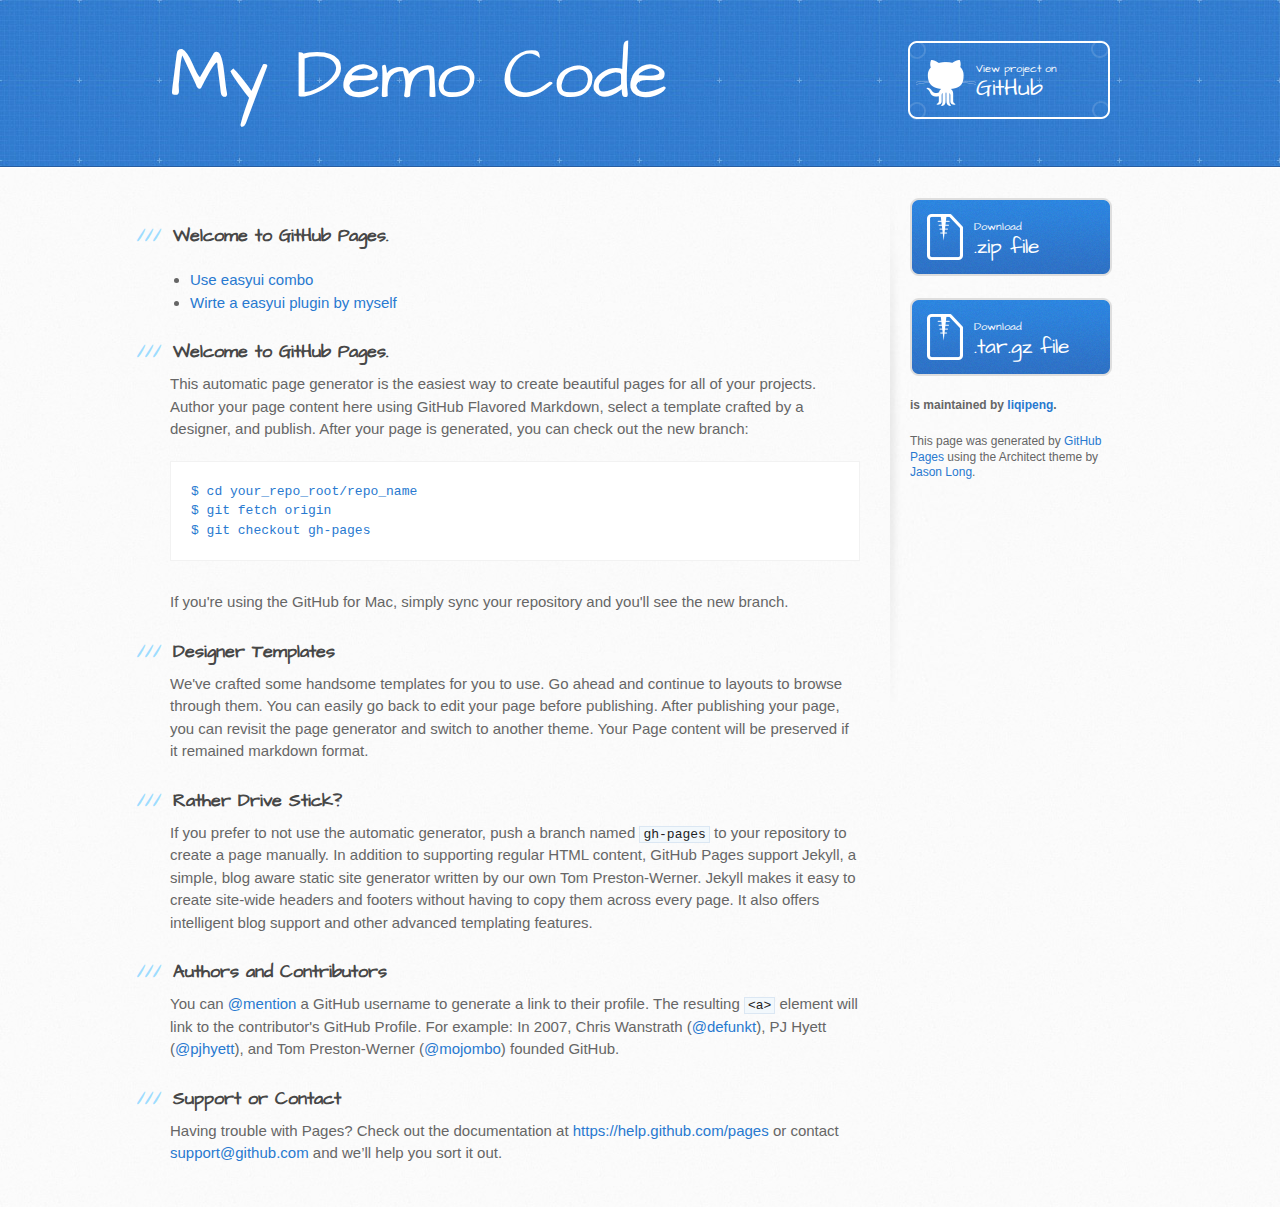
<file: index.html>
﻿<!DOCTYPE html>
<html>
<head>
    <meta charset='utf-8'>
    <meta http-equiv="X-UA-Compatible" content="chrome=1">
    <meta name="viewport" content="width=device-width, initial-scale=1, maximum-scale=1">
    <link href='https://fonts.googleapis.com/css?family=Architects+Daughter' rel='stylesheet' type='text/css'>
    <link rel="stylesheet" type="text/css" href="stylesheets/stylesheet.css" media="screen">
    <link rel="stylesheet" type="text/css" href="stylesheets/github-light.css" media="screen">
    <link rel="stylesheet" type="text/css" href="stylesheets/print.css" media="print">

    <!--[if lt IE 9]>
    <script src="//html5shiv.googlecode.com/svn/trunk/html5.js"></script>
    <![endif]-->

    <title>My Demo Code by liqipeng</title>
</head>

<body>
    <header>
        <div class="inner">
            <h1>My Demo Code</h1>
            <h2></h2>
            <a href="https://github.com/liqipeng/MyDemoCode" class="button"><small>View project on</small> GitHub</a>
        </div>
    </header>

    <div id="content-wrapper">
        <div class="inner clearfix">
            <section id="main-content">
                <h3>
                    <a id="welcome-to-github-pages" class="anchor" href="#welcome-to-github-pages" aria-hidden="true"><span class="octicon octicon-link"></span></a>Welcome to GitHub Pages.
                </h3>

                <p>
                    <ul>
                        <li><a href="demos/easyui/01use-easyui-combo.html">Use easyui combo</a></li>
                        <li><a href="demos/easyui/02write-a-easyui-plugin.html">Wirte a easyui plugin by myself</a></li>
                    </ul>
                </p>

                <h3>
                    <a id="welcome-to-github-pages" class="anchor" href="#welcome-to-github-pages" aria-hidden="true"><span class="octicon octicon-link"></span></a>Welcome to GitHub Pages.
                </h3>

                <p>This automatic page generator is the easiest way to create beautiful pages for all of your projects. Author your page content here using GitHub Flavored Markdown, select a template crafted by a designer, and publish. After your page is generated, you can check out the new branch:</p>

<pre><code>$ cd your_repo_root/repo_name
$ git fetch origin
$ git checkout gh-pages
</code></pre>

                <p>If you're using the GitHub for Mac, simply sync your repository and you'll see the new branch.</p>

                <h3>
                    <a id="designer-templates" class="anchor" href="#designer-templates" aria-hidden="true"><span class="octicon octicon-link"></span></a>Designer Templates
                </h3>

                <p>We've crafted some handsome templates for you to use. Go ahead and continue to layouts to browse through them. You can easily go back to edit your page before publishing. After publishing your page, you can revisit the page generator and switch to another theme. Your Page content will be preserved if it remained markdown format.</p>

                <h3>
                    <a id="rather-drive-stick" class="anchor" href="#rather-drive-stick" aria-hidden="true"><span class="octicon octicon-link"></span></a>Rather Drive Stick?
                </h3>

                <p>If you prefer to not use the automatic generator, push a branch named <code>gh-pages</code> to your repository to create a page manually. In addition to supporting regular HTML content, GitHub Pages support Jekyll, a simple, blog aware static site generator written by our own Tom Preston-Werner. Jekyll makes it easy to create site-wide headers and footers without having to copy them across every page. It also offers intelligent blog support and other advanced templating features.</p>

                <h3>
                    <a id="authors-and-contributors" class="anchor" href="#authors-and-contributors" aria-hidden="true"><span class="octicon octicon-link"></span></a>Authors and Contributors
                </h3>

                <p>You can <a href="https://github.com/blog/821" class="user-mention">@mention</a> a GitHub username to generate a link to their profile. The resulting <code>&lt;a&gt;</code> element will link to the contributor's GitHub Profile. For example: In 2007, Chris Wanstrath (<a href="https://github.com/defunkt" class="user-mention">@defunkt</a>), PJ Hyett (<a href="https://github.com/pjhyett" class="user-mention">@pjhyett</a>), and Tom Preston-Werner (<a href="https://github.com/mojombo" class="user-mention">@mojombo</a>) founded GitHub.</p>

                <h3>
                    <a id="support-or-contact" class="anchor" href="#support-or-contact" aria-hidden="true"><span class="octicon octicon-link"></span></a>Support or Contact
                </h3>

                <p>Having trouble with Pages? Check out the documentation at <a href="https://help.github.com/pages">https://help.github.com/pages</a> or contact <a href="mailto:support@github.com">support@github.com</a> and we’ll help you sort it out.</p>
            </section>

            <aside id="sidebar">
                <a href="https://github.com/liqipeng/MyDemoCode/zipball/master" class="button">
                    <small>Download</small>
                    .zip file
                </a>
                <a href="https://github.com/liqipeng/MyDemoCode/tarball/master" class="button">
                    <small>Download</small>
                    .tar.gz file
                </a>

                <p class="repo-owner"><a href="https://github.com/liqipeng/MyDemoCode"></a> is maintained by <a href="https://github.com/liqipeng">liqipeng</a>.</p>

                <p>This page was generated by <a href="https://pages.github.com">GitHub Pages</a> using the Architect theme by <a href="https://twitter.com/jasonlong">Jason Long</a>.</p>
            </aside>
        </div>
    </div>


</body>
</html>
</file>
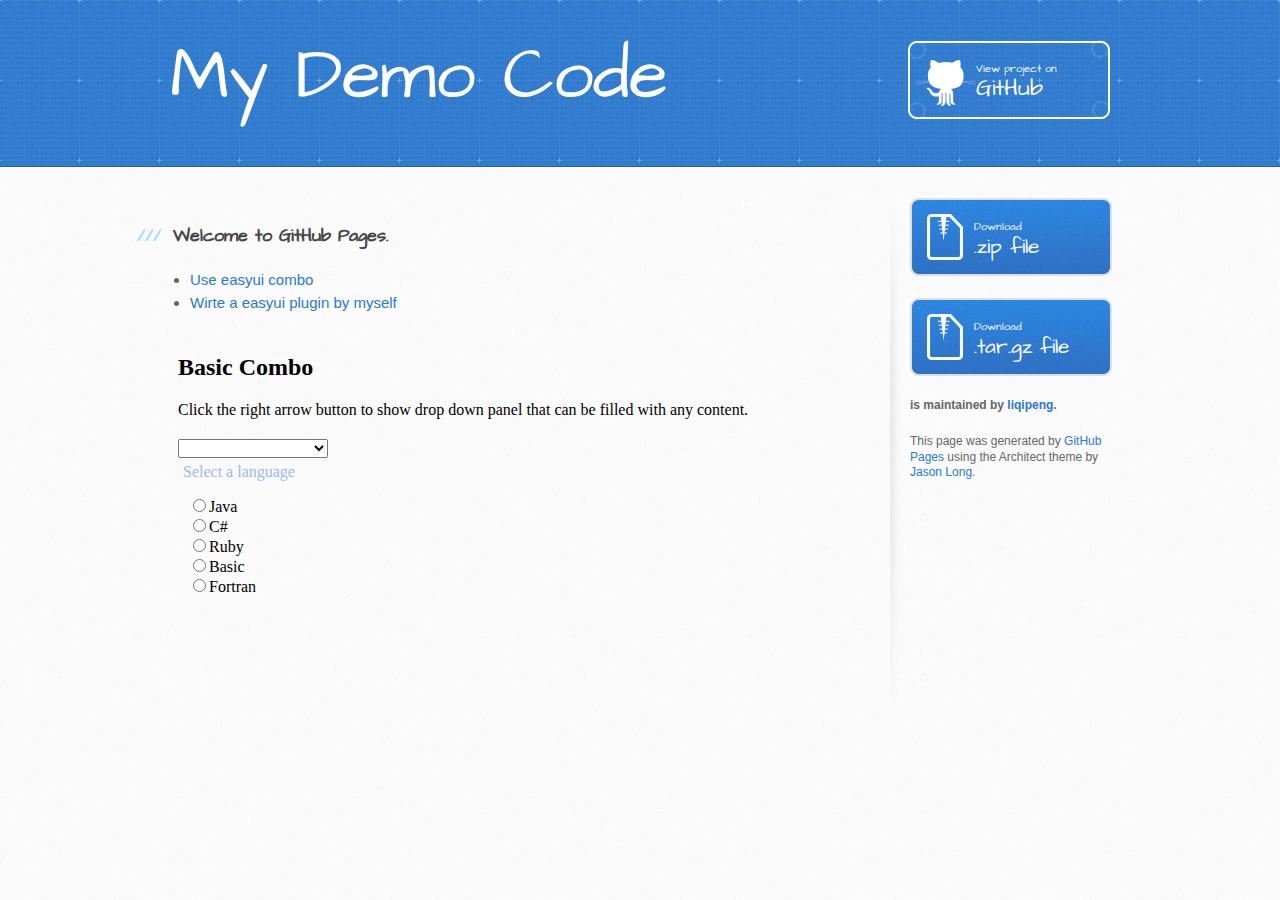
<file: index2.html>
﻿<!DOCTYPE html>
<html>
<head>
    <meta charset='utf-8'>
    <meta http-equiv="X-UA-Compatible" content="chrome=1">
    <meta name="viewport" content="width=device-width, initial-scale=1, maximum-scale=1">
    <link href='https://fonts.googleapis.com/css?family=Architects+Daughter' rel='stylesheet' type='text/css'>
    <link rel="stylesheet" type="text/css" href="stylesheets/stylesheet.css" media="screen">
    <link rel="stylesheet" type="text/css" href="stylesheets/github-light.css" media="screen">
    <link rel="stylesheet" type="text/css" href="stylesheets/print.css" media="print">

    <!--[if lt IE 9]>
    <script src="//html5shiv.googlecode.com/svn/trunk/html5.js"></script>
    <![endif]-->

    <title>My Demo Code by liqipeng</title>
</head>

<body>
    <header>
        <div class="inner">
            <h1>My Demo Code</h1>
            <h2></h2>
            <a href="https://github.com/liqipeng/MyDemoCode" class="button"><small>View project on</small> GitHub</a>
        </div>
    </header>

    <div id="content-wrapper">
        <div class="inner clearfix">
            <section id="main-content">
                <h3>
                    <a id="welcome-to-github-pages" class="anchor" href="#welcome-to-github-pages" aria-hidden="true"><span class="octicon octicon-link"></span></a>Welcome to GitHub Pages.
                </h3>

                <p>
                    <ul>
                        <li><a href="demos/easyui/01use-easyui-combo.html" target="demo">Use easyui combo</a></li>
                        <li><a href="demos/easyui/02write-a-easyui-plugin.html" target="demo">Wirte a easyui plugin by myself</a></li>
                    </ul>
                </p>

                <iframe name="demo" src="demos/easyui/01use-easyui-combo.html" style="width:100%; min-height:400px;border:0;"></iframe>

            </section>

            <aside id="sidebar">
                <a href="https://github.com/liqipeng/MyDemoCode/zipball/master" class="button">
                    <small>Download</small>
                    .zip file
                </a>
                <a href="https://github.com/liqipeng/MyDemoCode/tarball/master" class="button">
                    <small>Download</small>
                    .tar.gz file
                </a>

                <p class="repo-owner"><a href="https://github.com/liqipeng/MyDemoCode"></a> is maintained by <a href="https://github.com/liqipeng">liqipeng</a>.</p>

                <p>This page was generated by <a href="https://pages.github.com">GitHub Pages</a> using the Architect theme by <a href="https://twitter.com/jasonlong">Jason Long</a>.</p>
            </aside>
        </div>
    </div>


</body>
</html>
</file>
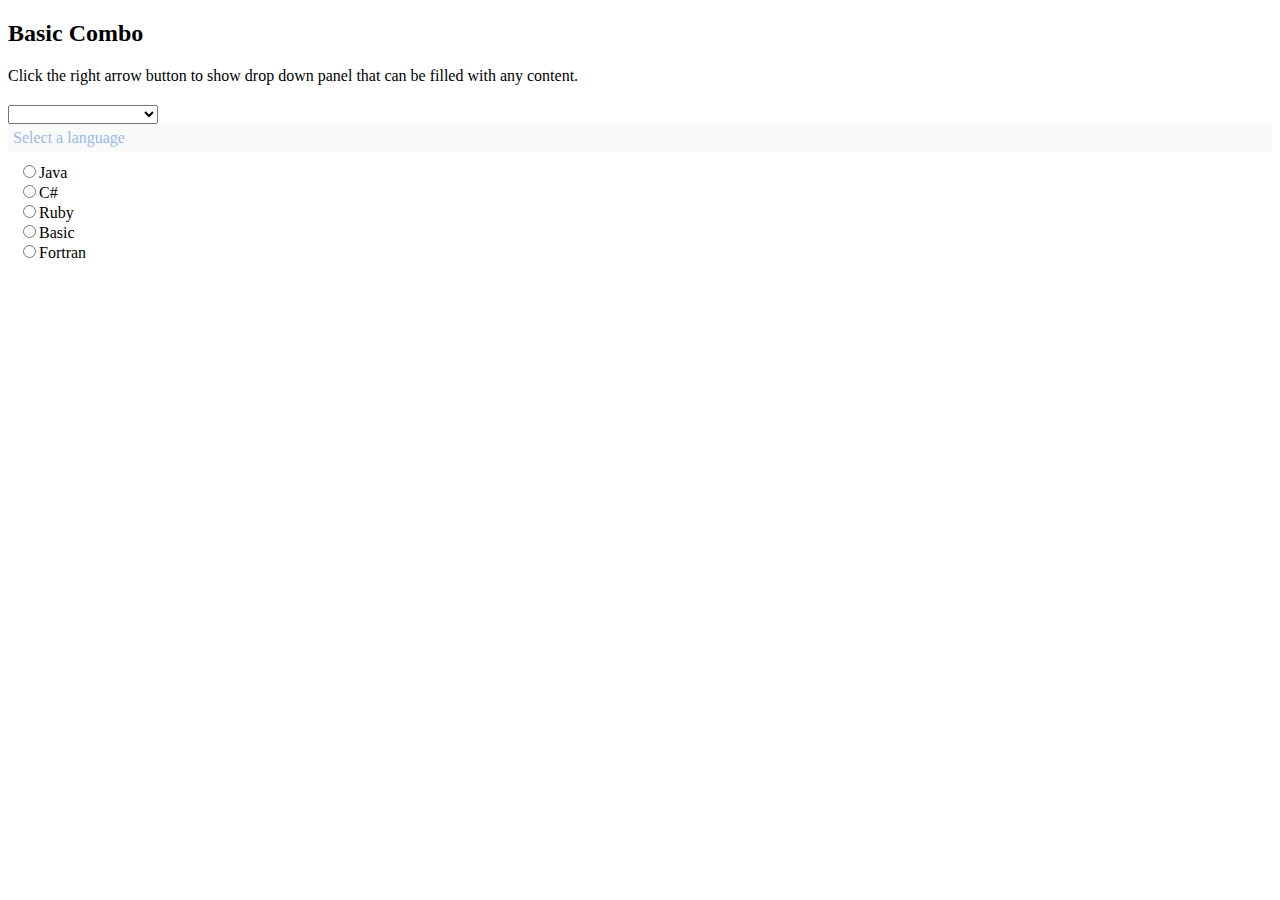
<file: demos/easyui/01use-easyui-combo.html>
<!DOCTYPE html>
<html>
<head>
	<meta http-equiv="Content-Type" content="text/html; charset=UTF-8">
	<meta name="keywords" content="">
	<meta name="description" content="">
	<title></title>
	<link rel="stylesheet" type="text/css" href="http://www.jeasyui.com/easyui/themes/default/easyui.css">
	<link rel="stylesheet" type="text/css" href="http://www.jeasyui.com/easyui/themes/icon.css">
	<script src="http://code.jquery.com/jquery-1.11.3.min.js"></script>
	<script type="text/javascript" src="http://www.jeasyui.com/easyui/jquery.easyui.min.js"></script>
</head>
<body>
    <h2>Basic Combo</h2>
    <p>Click the right arrow button to show drop down panel that can be filled with any content.</p>
    <div style="margin:20px 0"></div>
    <select id="cc" style="width:150px" class="easyui-combo" data-options="required:true, editable:false"></select>
    <div id="sp">
        <div style="color:#99BBE8;background:#fafafa;padding:5px;">Select a language</div>
        <div style="padding:10px">
            <input type="radio" name="lang" value="01"><span>Java</span><br/>
            <input type="radio" name="lang" value="02"><span>C#</span><br/>
            <input type="radio" name="lang" value="03"><span>Ruby</span><br/>
            <input type="radio" name="lang" value="04"><span>Basic</span><br/>
            <input type="radio" name="lang" value="05"><span>Fortran</span>
        </div>
    </div>
    <script type="text/javascript">
        $(function(){
            $('#sp').appendTo($('#cc').combo('panel'));
            $('#sp input').click(function(){
                var v = $(this).val();
                var s = $(this).next('span').text();
                $('#cc').combo('setValue', v).combo('setText', s).combo('hidePanel');
            });
        });
        
    </script>
</body>
</html>
</file>
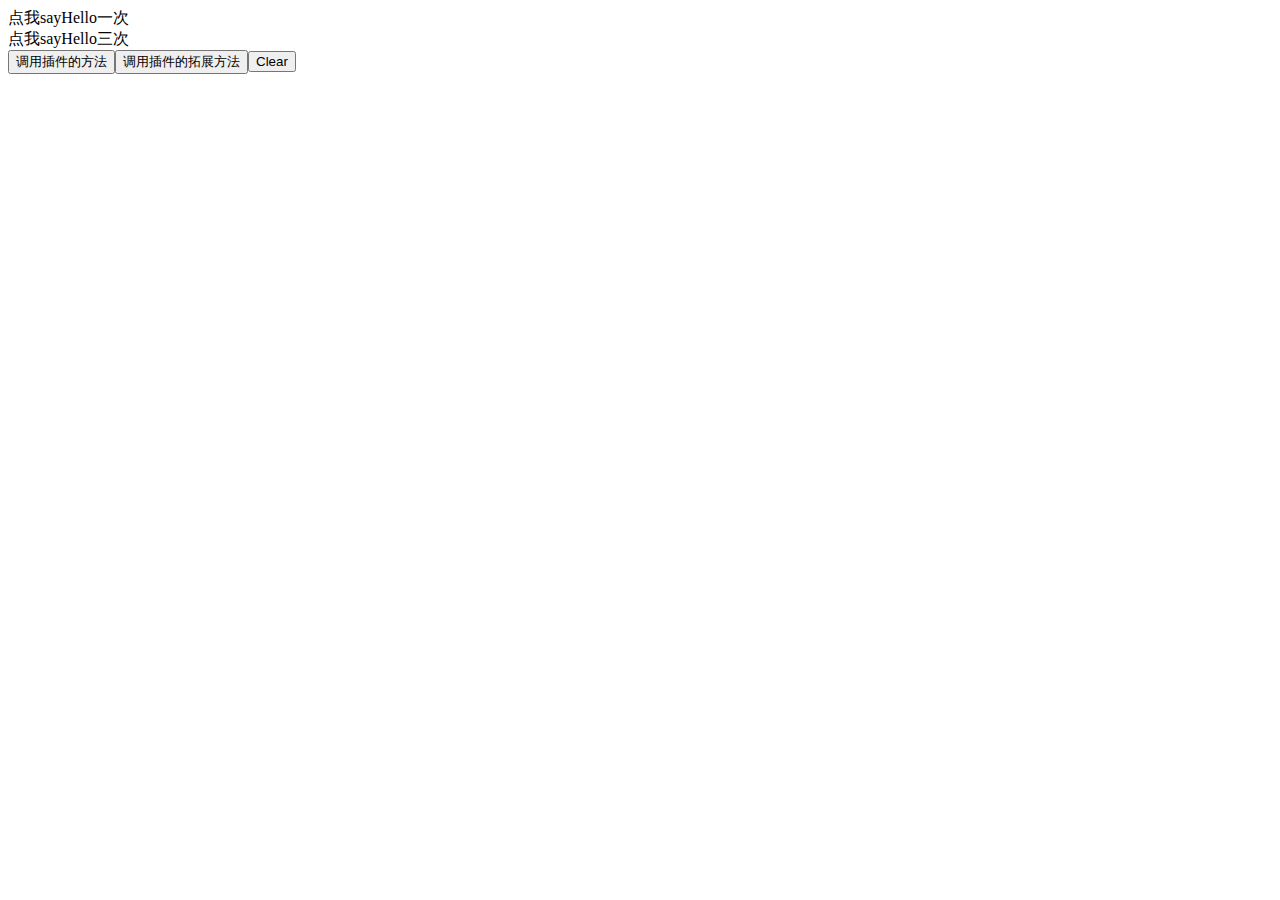
<file: demos/easyui/02write-a-easyui-plugin.html>
﻿<!DOCTYPE html>
<html>
<head>
	<meta http-equiv="Content-Type" content="text/html; charset=UTF-8">
	<meta name="keywords" content="">
	<meta name="description" content="">
	<title></title>
	<link rel="stylesheet" type="text/css" href="http://www.jeasyui.com/easyui/themes/default/easyui.css">
	<link rel="stylesheet" type="text/css" href="http://www.jeasyui.com/easyui/themes/icon.css">
	<script src="http://code.jquery.com/jquery-1.11.3.min.js"></script>
	<script type="text/javascript" src="http://www.jeasyui.com/easyui/jquery.easyui.min.js"></script>
    <script type="text/javascript" src="jquery.hello.js"></script>
    <script type="text/javascript" src="jquery.hello.extension.js"></script>
</head>
<body>
    <div id="divMyPlugin1" class="easyui-hello" data-options="to:'world', myColor:'red', some:'aaa' ">点我sayHello一次</div>
    <div id="divMyPlugin2" class="easyui-hello" data-options="to:'world', repeatTimes:3, myColor:'green', some:'aaa', howToSay:customeHowToSay">点我sayHello三次</div>
    <button onclick="invokePluginMethod()">调用插件的方法</button><button onclick="invokePluginExMethod()">调用插件的拓展方法</button><button onclick="$('#divMsg').empty()">Clear</button>
    <div id="divMsg">
        
    </div>
    <script type="text/javascript">

        function invokePluginMethod() {
            $('#divMyPlugin2').hello('sayHello');
        }

        function invokePluginExMethod() {
            $('#divMyPlugin2').hello('sayHi');
        }

        function customeHowToSay(to) {
            $('<p></p>').html('你好, <span style="color:red">' + to + '<span>!' + new Date().getTime()).appendTo($('#divMsg'));
        }

    </script>
</body>
</html>
</file>
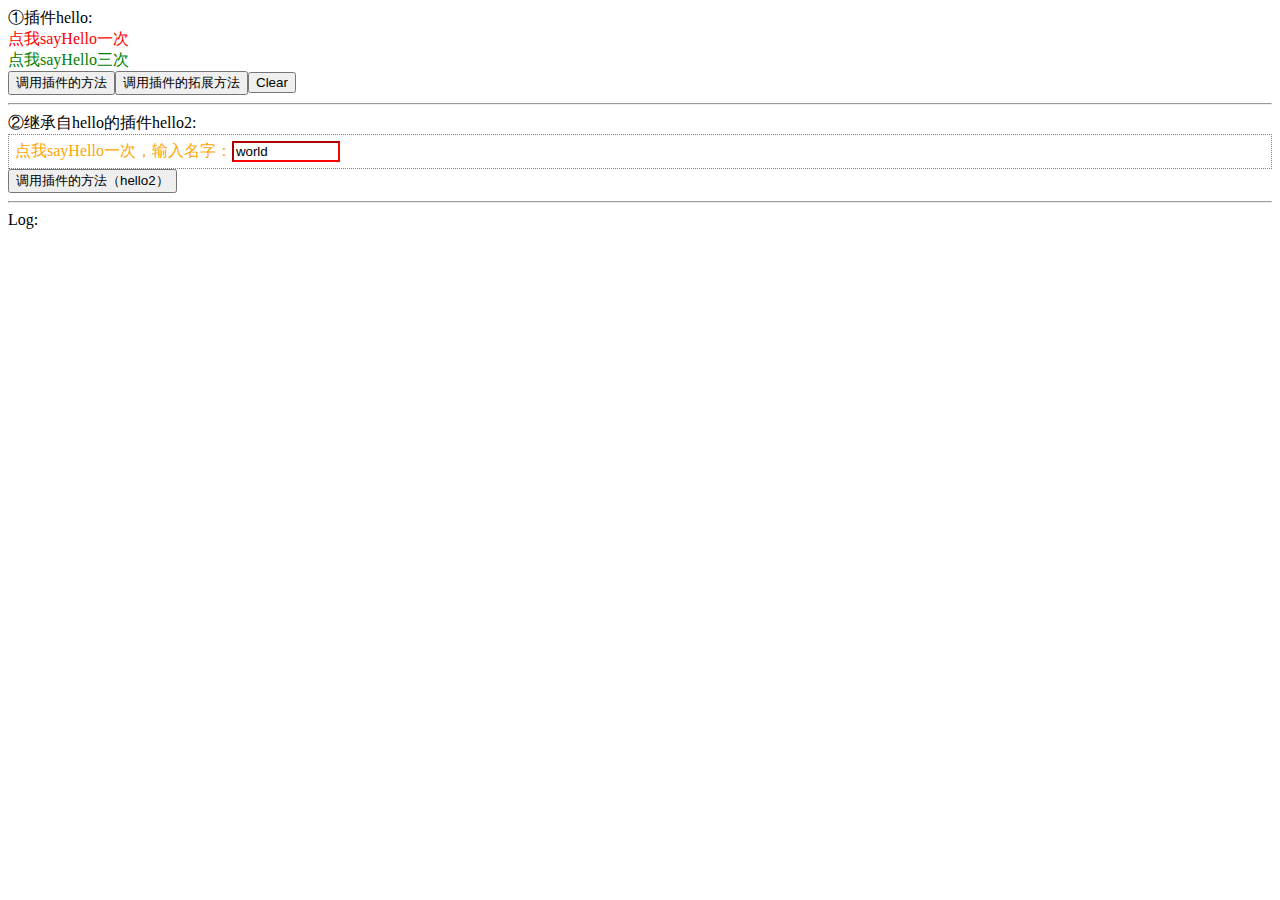
<file: demos/easyui/03write-a-easyui-plugin-inherited.html>
﻿<!DOCTYPE html>
<html>
<head>
	<meta http-equiv="Content-Type" content="text/html; charset=UTF-8">
	<meta name="keywords" content="">
	<meta name="description" content="">
	<title></title>
	<link rel="stylesheet" type="text/css" href="easyui.css">
	<link rel="stylesheet" type="text/css" href="icon.css">
    <link rel="stylesheet" type="text/css" href="hello2.css">
	<script src="http://code.jquery.com/jquery-1.11.3.min.js"></script>
	<script type="text/javascript" src="jquery.easyui.min.js"></script>
    <script type="text/javascript" src="jquery.hello.js"></script>
    <script type="text/javascript" src="jquery.hello.extension.js"></script>
    <script type="text/javascript" src="jquery.hello2.js"></script>
</head>
<body>
    ①插件hello:
    <div id="divMyPlugin1" class="easyui-hello" data-options="to:'world', myColor:'red'">点我sayHello一次</div>
    <div id="divMyPlugin2" class="easyui-hello" data-options="to:'world', repeatTimes:3, myColor:'green', some:'aaa', howToSay:customeHowToSay">点我sayHello三次</div>
    <button onclick="invokePluginMethod()">调用插件的方法</button><button onclick="invokePluginExMethod()">调用插件的拓展方法</button><button onclick="$('#divMsg').empty()">Clear</button>

    <hr />
    ②继承自hello的插件hello2:
    <div id="divMyPlugin3" class="easyui-hello2" data-options="to:'world', myColor:'orange' , howToSay:customeHowToSay">点我sayHello一次，输入名字：</div>
    <button onclick="invokePluginMethod2()">调用插件的方法（hello2）</button>

    <hr />
    Log:
    <div id="divMsg">
        
    </div>
    <script type="text/javascript">

        function invokePluginMethod() {
            $('#divMyPlugin2').hello('sayHello');
        }

        function invokePluginMethod2() {
            $('#divMyPlugin3').hello2('sayHello');
        }

        function invokePluginExMethod() {
            $('#divMyPlugin2').hello('sayHi');
        }

        function customeHowToSay(to) {
            $('<p></p>').html('你好, <span style="color:red">' + to + '<span>!' + new Date().getTime()).appendTo($('#divMsg'));
        }

    </script>

    
</body>
</html>
</file>
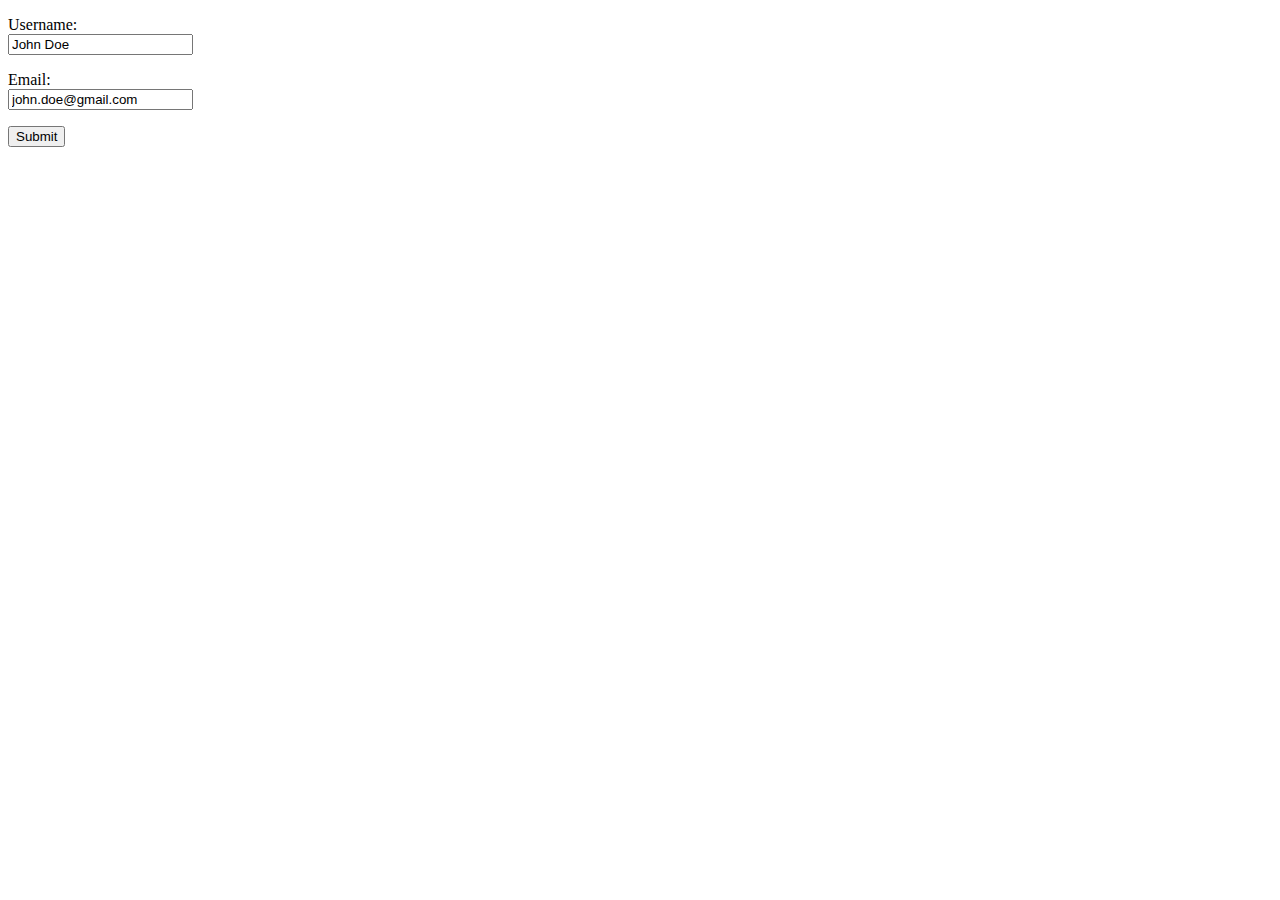
<file: 001-AngularJs/basic/002-form/form-validate.html>
<!Doctype html>
<html xmlns=http://www.w3.org/1999/xhtml>
<head>
    <meta charset="UTF-8">
    <script type="text/javascript" src="../../js/angular.min.js"></script>
</head>
<body>
    <div ng-app="myApp" ng-controller="myCtrl">
        <form name="myForm" novalidate>
            <p>
                Username: <br />
                <input type="text" name="user" ng-model="user" required />
                <span style="color:red" ng-show="myForm.user.$dirty && myForm.user.$invalid">
                    <span ng-show="myForm.user.$error.required">Username is required.</span>
                </span>
            </p>
            <p>
                Email: <br />
                <input type="email" name="email" ng-model="email" required />
                <span style="color:red" ng-show="myForm.email.$dirty && myForm.email.$invalid">
                    <span ng-show="myForm.email.$error.required">Email is required.</span>
                    <span ng-show="myForm.email.$error.email">Invalid email address.</span>
                </span>
            </p>
            <p>
                <input type="submit" ng-model="user.firstName" 
                ng-disabled="myForm.user.$invalid && myForm.user.$dirty 
                || myForm.email.$invalid && myForm.email.$dirty" />
            </p>
        </form>
    </div>
    
    <script type="text/javascript" src="./myApp-validate.js"></script>
    <script type="text/javascript" src="./myCtrl-validate.js"></script>
</body>
</html>
</file>
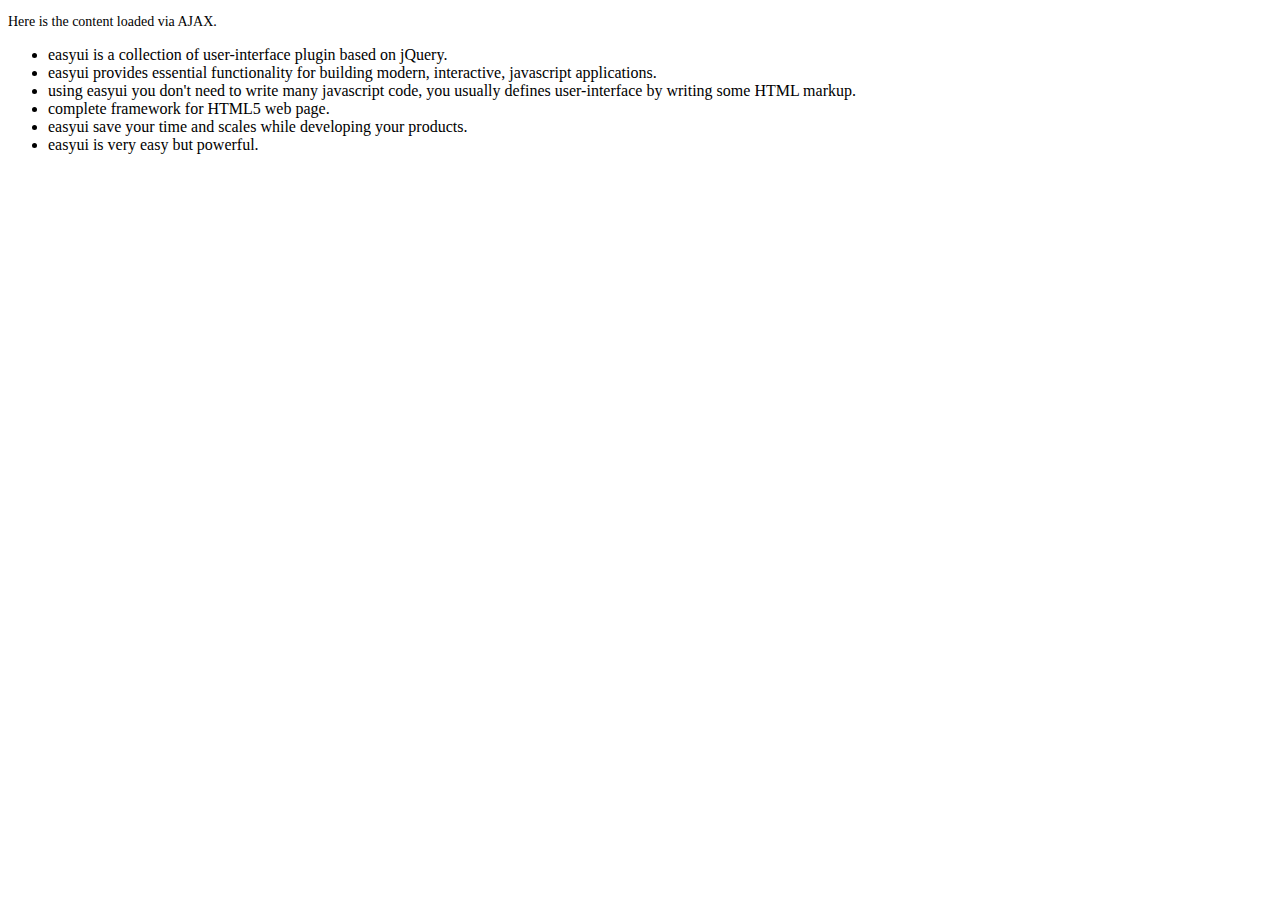
<file: 008-ASP.NET MVC/04TaskAllocation/TaskAllocation.Web/Scripts/jquery-easyui-1.4.3/demo-mobile/accordion/_content.html>
<!DOCTYPE html>
<html>
<head>
	<meta charset="UTF-8">
	<title>AJAX Content</title>
</head>
<body>
	<p style="font-size:14px">Here is the content loaded via AJAX.</p>
	<ul>
		<li>easyui is a collection of user-interface plugin based on jQuery.</li>
		<li>easyui provides essential functionality for building modern, interactive, javascript applications.</li>
		<li>using easyui you don't need to write many javascript code, you usually defines user-interface by writing some HTML markup.</li>
		<li>complete framework for HTML5 web page.</li>
		<li>easyui save your time and scales while developing your products.</li>
		<li>easyui is very easy but powerful.</li>
	</ul>
</body>
</html>
</file>
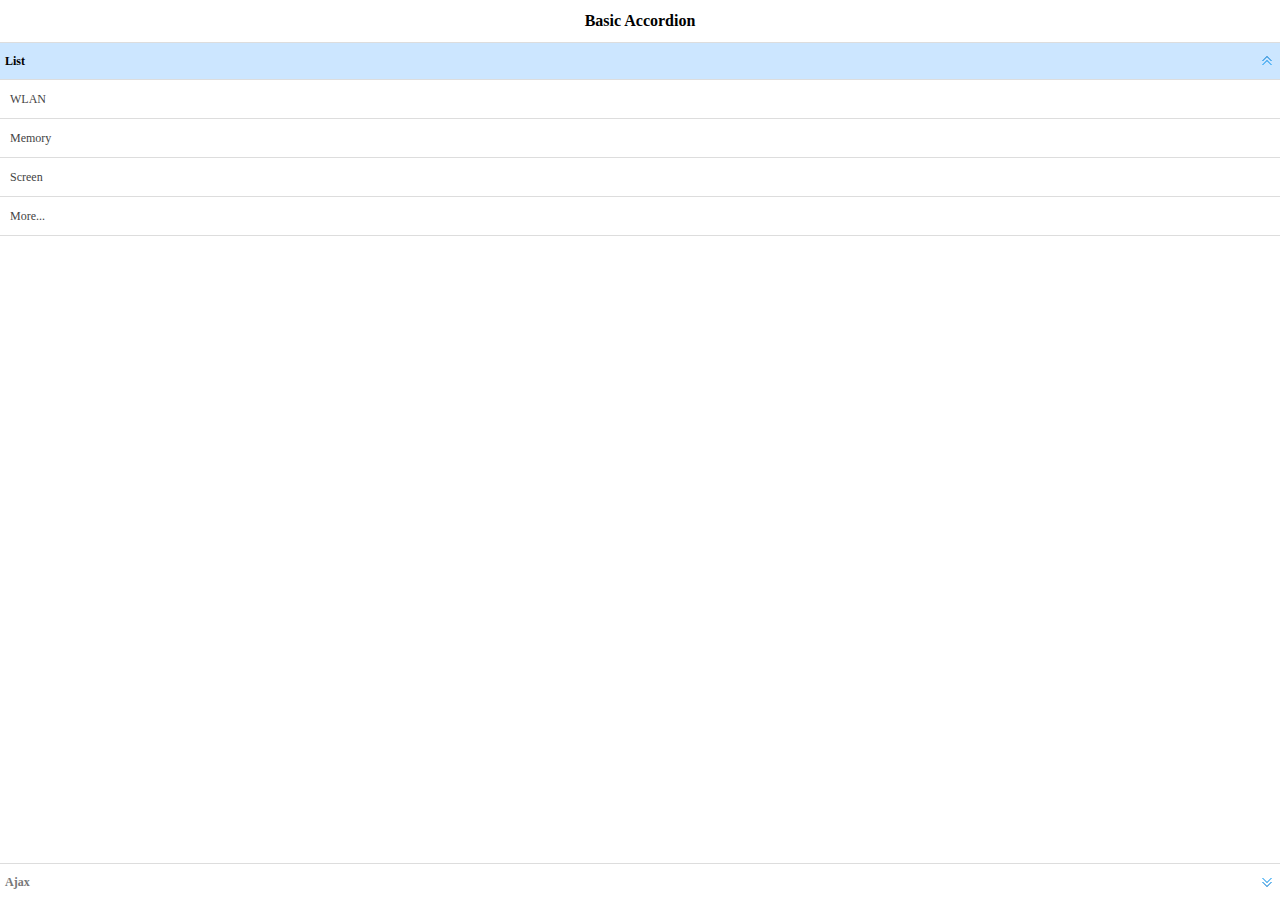
<file: 008-ASP.NET MVC/04TaskAllocation/TaskAllocation.Web/Scripts/jquery-easyui-1.4.3/demo-mobile/accordion/basic.html>
<!doctype html><html><head>    <meta charset="UTF-8">  	<meta name="viewport" content="initial-scale=1.0, maximum-scale=1.0, user-scalable=no">    <title>Basic Accordion - jQuery EasyUI Mobile Demo</title>      <link rel="stylesheet" type="text/css" href="../../themes/metro/easyui.css">      <link rel="stylesheet" type="text/css" href="../../themes/mobile.css">      <link rel="stylesheet" type="text/css" href="../../themes/icon.css">      <script type="text/javascript" src="../../jquery.min.js"></script>      <script type="text/javascript" src="../../jquery.easyui.min.js"></script>     <script type="text/javascript" src="../../jquery.easyui.mobile.js"></script> </head><body>	<div class="easyui-navpanel">		<header>			<div class="m-toolbar">				<span class="m-title">Basic Accordion</span>			</div>		</header>		<div class="easyui-accordion" fit="true" border="false">			<div title="List">				<ul class="m-list">					<li>WLAN</li>					<li>Memory</li>					<li>Screen</li>					<li>More...</li>				</ul>			</div>			<div title="Ajax" href="_content.html" style="padding:10px"></div>		</div>	</div></body>	</html>
</file>
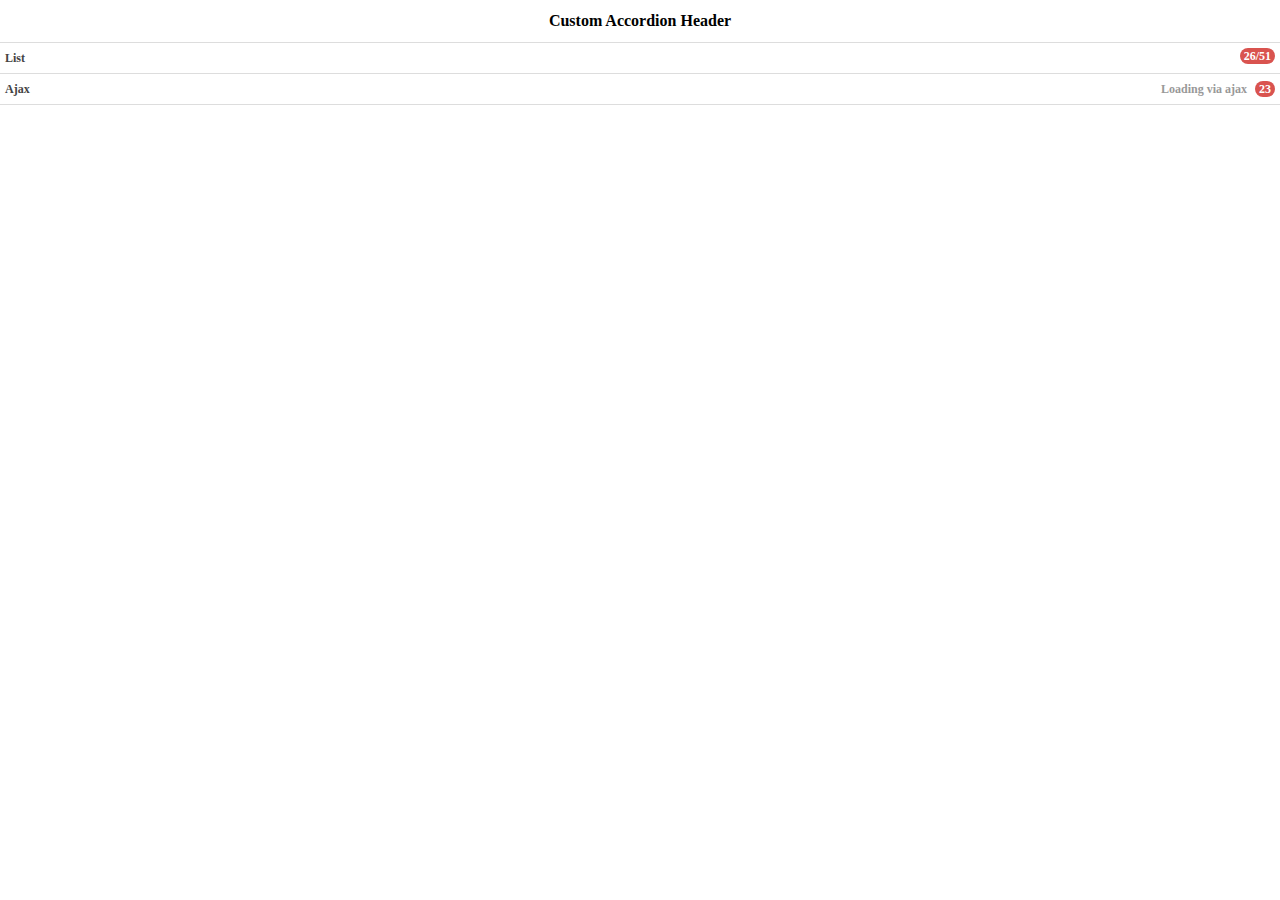
<file: 008-ASP.NET MVC/04TaskAllocation/TaskAllocation.Web/Scripts/jquery-easyui-1.4.3/demo-mobile/accordion/header.html>
<!doctype html><html><head>    <meta charset="UTF-8">  	<meta name="viewport" content="initial-scale=1.0, maximum-scale=1.0, user-scalable=no">    <title>Custom Accordion Header - jQuery EasyUI Mobile Demo</title>      <link rel="stylesheet" type="text/css" href="../../themes/metro/easyui.css">      <link rel="stylesheet" type="text/css" href="../../themes/mobile.css">      <link rel="stylesheet" type="text/css" href="../../themes/icon.css">      <script type="text/javascript" src="../../jquery.min.js"></script>      <script type="text/javascript" src="../../jquery.easyui.min.js"></script>     <script type="text/javascript" src="../../jquery.easyui.mobile.js"></script> </head><body>	<div class="easyui-navpanel">		<header>			<div class="m-toolbar">				<span class="m-title">Custom Accordion Header</span>			</div>		</header>		<div class="easyui-accordion" data-options="fit:true,border:false,selected:-1">			<div>				<header>					<div class="hh-inner">						<span>List</span>						<span class="m-badge" style="float:right">26/51</span>					</div>				</header>				<ul class="m-list">					<li>WLAN</li>					<li>Memory</li>					<li>Screen</li>					<li>More...</li>				</ul>			</div>			<div href="_content.html" style="padding:10px">				<header>					<div class="hh-inner">						<span>Ajax</span>						<span style="float:right">							<span style="color:#999;margin-right:5px">Loading via ajax</span>							<span class="m-badge">23</span>						</span>					</div>				</header>			</div>		</div>	</div>	<style scoped>		.hh-inner{			position: relative;			line-height: 20px;			background: #fff;			font-weight: bold;			margin: -5px;			padding: 5px;		}	</style></body>	</html>
</file>
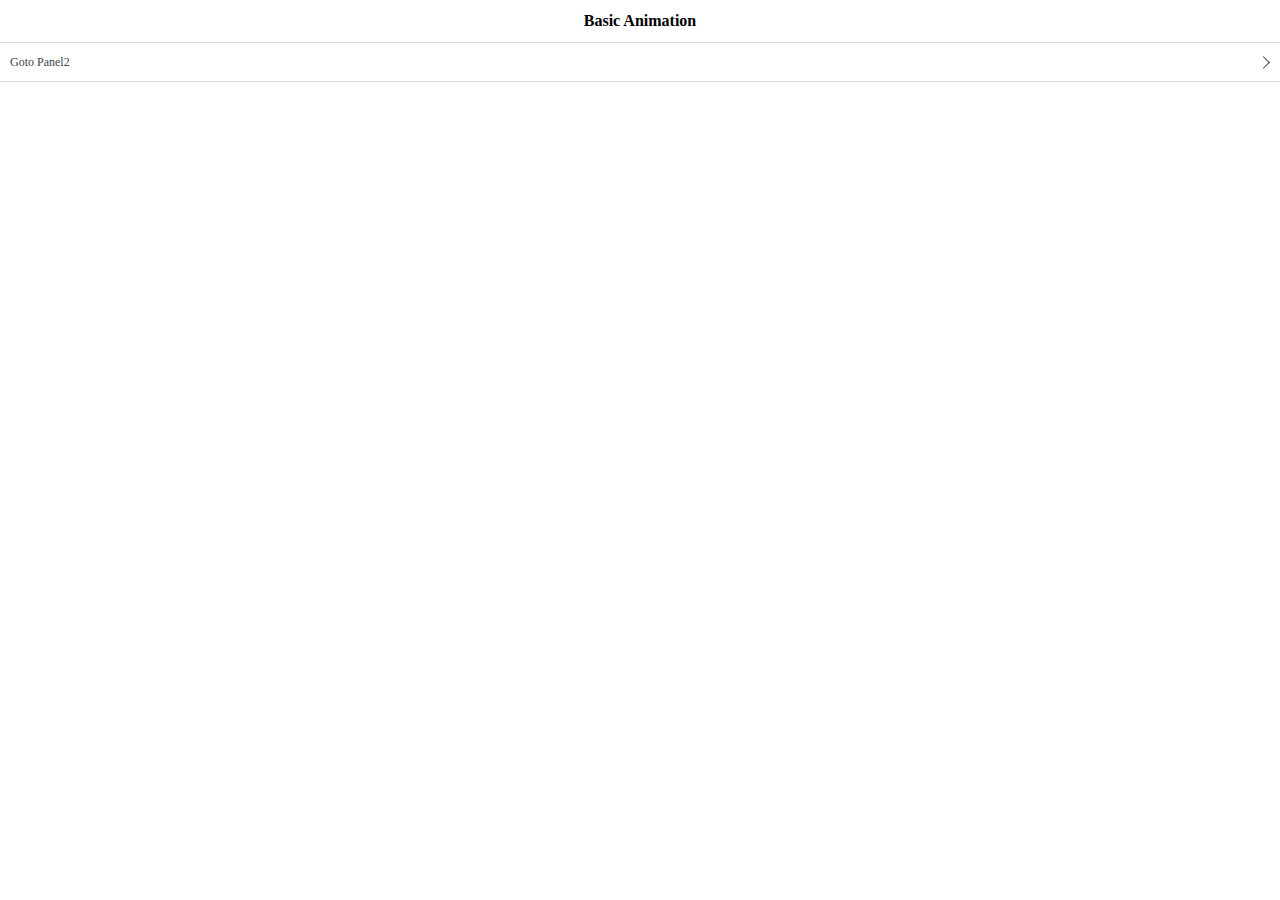
<file: 008-ASP.NET MVC/04TaskAllocation/TaskAllocation.Web/Scripts/jquery-easyui-1.4.3/demo-mobile/animation/basic.html>
<!doctype html><html><head>    <meta charset="UTF-8">  	<meta name="viewport" content="initial-scale=1.0, maximum-scale=1.0, user-scalable=no">    <title>Basic Animation - jQuery EasyUI Mobile Demo</title>      <link rel="stylesheet" type="text/css" href="../../themes/metro/easyui.css">      <link rel="stylesheet" type="text/css" href="../../themes/mobile.css">      <link rel="stylesheet" type="text/css" href="../../themes/icon.css">      <script type="text/javascript" src="../../jquery.min.js"></script>      <script type="text/javascript" src="../../jquery.easyui.min.js"></script>     <script type="text/javascript" src="../../jquery.easyui.mobile.js"></script> </head><body>	<div class="easyui-navpanel">		<header>			<div class="m-toolbar">				<span class="m-title">Basic Animation</span>			</div>		</header>		<ul class="m-list">			<li><a href="#p2">Goto Panel2</a></li>		</ul>	</div>	<div id="p2" class="easyui-navpanel">		<header>			<div class="m-toolbar">				<div class="m-left">					<a href="#" class="easyui-linkbutton m-back" data-options="plain:true,outline:true,back:true">Back</a>				</div>				<div class="m-title">Panel2</div>			</div>		</header>		<ul class="m-list">			<li><a href="#p3">Goto Panel3</a></li>		</ul>	</div>	<div id="p3" class="easyui-navpanel">		<header>			<div class="m-toolbar">				<div class="m-left">					<a href="#" class="easyui-linkbutton m-back" data-options="plain:true,outline:true,back:true">Back</a>				</div>				<div class="m-title">Panel3</div>			</div>		</header>		<div style="padding:20px 10px">			<p>Panel3 Content.</p>		</div>	</div></body>	</html>
</file>
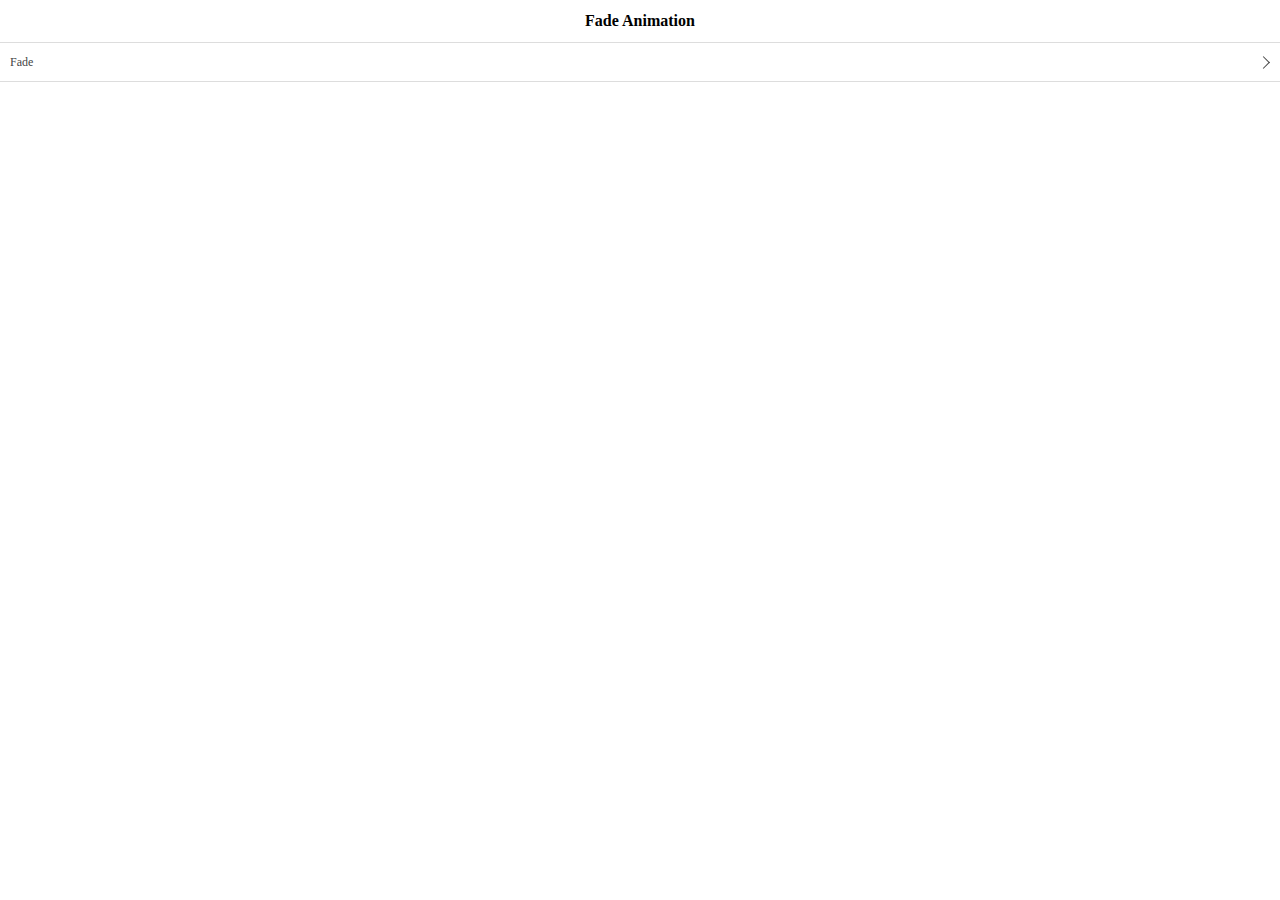
<file: 008-ASP.NET MVC/04TaskAllocation/TaskAllocation.Web/Scripts/jquery-easyui-1.4.3/demo-mobile/animation/fade.html>
<!doctype html><html><head>    <meta charset="UTF-8">  	<meta name="viewport" content="initial-scale=1.0, maximum-scale=1.0, user-scalable=no">    <title>Fade Animation - jQuery EasyUI Mobile Demo</title>      <link rel="stylesheet" type="text/css" href="../../themes/metro/easyui.css">      <link rel="stylesheet" type="text/css" href="../../themes/mobile.css">      <link rel="stylesheet" type="text/css" href="../../themes/icon.css">      <script type="text/javascript" src="../../jquery.min.js"></script>      <script type="text/javascript" src="../../jquery.easyui.min.js"></script>     <script type="text/javascript" src="../../jquery.easyui.mobile.js"></script> </head><body>	<div class="easyui-navpanel">		<header>			<div class="m-toolbar">				<span class="m-title">Fade Animation</span>			</div>		</header>		<ul class="m-list">			<li><a href="#p2" data-options="animation:'fade',direction:''">Fade</a></li>		</ul>	</div>	<div id="p2" class="easyui-navpanel">		<header>			<div class="m-toolbar">				<div class="m-left">					<a href="#" class="easyui-linkbutton m-back" data-options="plain:true,outline:true,back:true">Back</a>				</div>				<div class="m-title">Panel2</div>			</div>		</header>		<div style="padding:10px">			<p>Panel2 Content.</p>		</div>	</div></body>	</html>
</file>
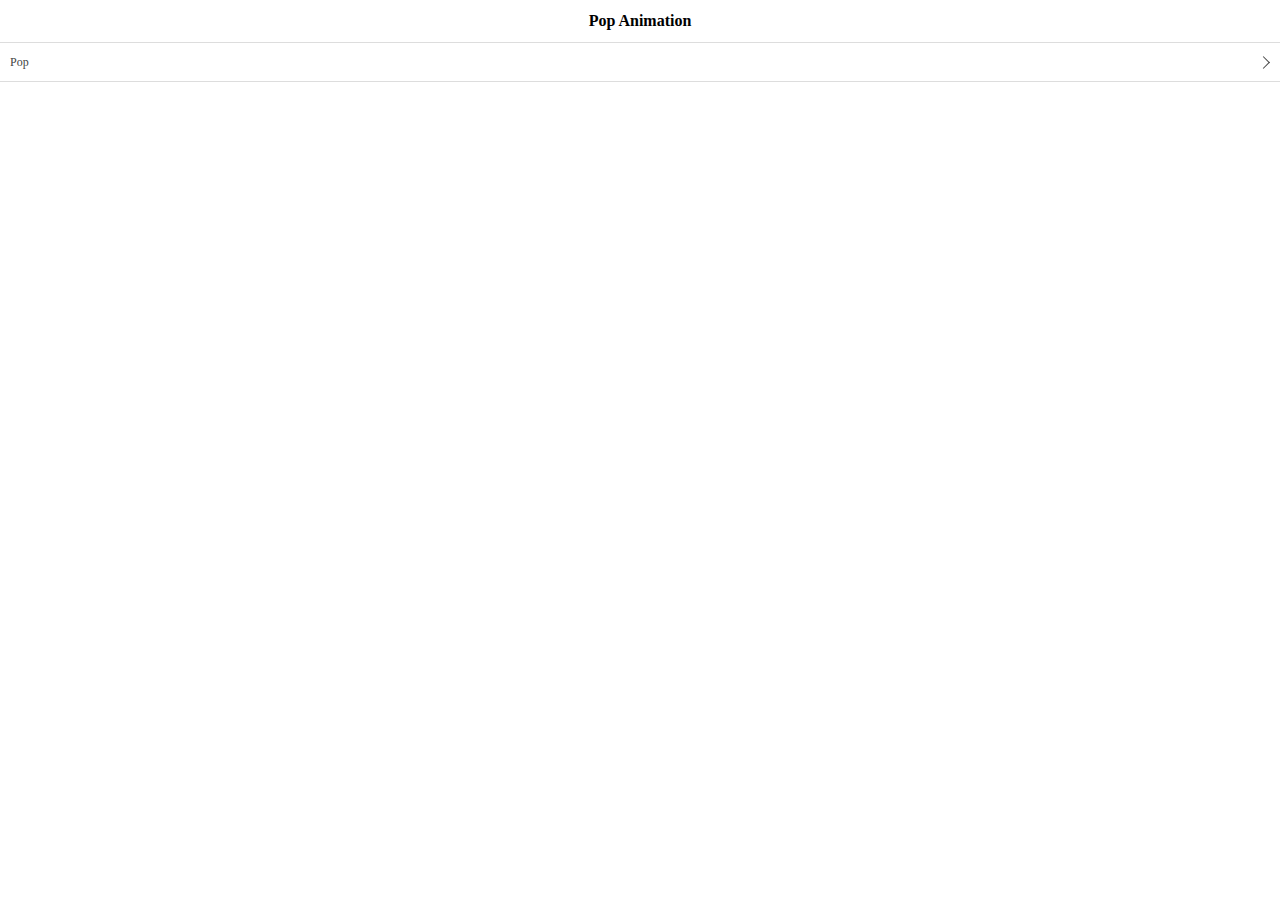
<file: 008-ASP.NET MVC/04TaskAllocation/TaskAllocation.Web/Scripts/jquery-easyui-1.4.3/demo-mobile/animation/pop.html>
<!doctype html><html><head>    <meta charset="UTF-8">  	<meta name="viewport" content="initial-scale=1.0, maximum-scale=1.0, user-scalable=no">    <title>Pop Animation - jQuery EasyUI Mobile Demo</title>      <link rel="stylesheet" type="text/css" href="../../themes/metro/easyui.css">      <link rel="stylesheet" type="text/css" href="../../themes/mobile.css">      <link rel="stylesheet" type="text/css" href="../../themes/icon.css">      <script type="text/javascript" src="../../jquery.min.js"></script>      <script type="text/javascript" src="../../jquery.easyui.min.js"></script>     <script type="text/javascript" src="../../jquery.easyui.mobile.js"></script> </head><body>	<div class="easyui-navpanel">		<header>			<div class="m-toolbar">				<span class="m-title">Pop Animation</span>			</div>		</header>		<ul class="m-list">			<li><a href="#p2" data-options="animation:'pop',direction:''">Pop</a></li>		</ul>	</div>	<div id="p2" class="easyui-navpanel">		<header>			<div class="m-toolbar">				<div class="m-left">					<a href="#" class="easyui-linkbutton m-back" data-options="plain:true,outline:true,back:true">Back</a>				</div>				<div class="m-title">Panel2</div>			</div>		</header>		<div style="padding:10px">			<p>Panel2 Content.</p>		</div>	</div></body>	</html>
</file>
<file: stylesheets/github-light.css>
/*
   Copyright 2014 GitHub Inc.

   Licensed under the Apache License, Version 2.0 (the "License");
   you may not use this file except in compliance with the License.
   You may obtain a copy of the License at

       http://www.apache.org/licenses/LICENSE-2.0

   Unless required by applicable law or agreed to in writing, software
   distributed under the License is distributed on an "AS IS" BASIS,
   WITHOUT WARRANTIES OR CONDITIONS OF ANY KIND, either express or implied.
   See the License for the specific language governing permissions and
   limitations under the License.

*/

.pl-c /* comment */ {
  color: #969896;
}

.pl-c1      /* constant, markup.raw, meta.diff.header, meta.module-reference, meta.property-name, support, support.constant, support.variable, variable.other.constant */,
.pl-s .pl-v /* string variable */ {
  color: #0086b3;
}

.pl-e  /* entity */,
.pl-en /* entity.name */ {
  color: #795da3;
}

.pl-s .pl-s1 /* string source */,
.pl-smi      /* storage.modifier.import, storage.modifier.package, storage.type.java, variable.other, variable.parameter.function */ {
  color: #333;
}

.pl-ent /* entity.name.tag */ {
  color: #63a35c;
}

.pl-k /* keyword, storage, storage.type */ {
  color: #a71d5d;
}

.pl-pds              /* punctuation.definition.string, string.regexp.character-class */,
.pl-s                /* string */,
.pl-s .pl-pse .pl-s1 /* string punctuation.section.embedded source */,
.pl-sr               /* string.regexp */,
.pl-sr .pl-cce       /* string.regexp constant.character.escape */,
.pl-sr .pl-sra       /* string.regexp string.regexp.arbitrary-repitition */,
.pl-sr .pl-sre       /* string.regexp source.ruby.embedded */ {
  color: #183691;
}

.pl-v /* variable */ {
  color: #ed6a43;
}

.pl-id /* invalid.deprecated */ {
  color: #b52a1d;
}

.pl-ii /* invalid.illegal */ {
  background-color: #b52a1d;
  color: #f8f8f8;
}

.pl-sr .pl-cce /* string.regexp constant.character.escape */ {
  color: #63a35c;
  font-weight: bold;
}

.pl-ml /* markup.list */ {
  color: #693a17;
}

.pl-mh        /* markup.heading */,
.pl-mh .pl-en /* markup.heading entity.name */,
.pl-ms        /* meta.separator */ {
  color: #1d3e81;
  font-weight: bold;
}

.pl-mq /* markup.quote */ {
  color: #008080;
}

.pl-mi /* markup.italic */ {
  color: #333;
  font-style: italic;
}

.pl-mb /* markup.bold */ {
  color: #333;
  font-weight: bold;
}

.pl-md /* markup.deleted, meta.diff.header.from-file */ {
  background-color: #ffecec;
  color: #bd2c00;
}

.pl-mi1 /* markup.inserted, meta.diff.header.to-file */ {
  background-color: #eaffea;
  color: #55a532;
}

.pl-mdr /* meta.diff.range */ {
  color: #795da3;
  font-weight: bold;
}

.pl-mo /* meta.output */ {
  color: #1d3e81;
}
</file>
<file: stylesheets/print.css>
html, body, div, span, applet, object, iframe,
h1, h2, h3, h4, h5, h6, p, blockquote, pre,
a, abbr, acronym, address, big, cite, code,
del, dfn, em, img, ins, kbd, q, s, samp,
small, strike, strong, sub, sup, tt, var,
b, u, i, center,
dl, dt, dd, ol, ul, li,
fieldset, form, label, legend,
table, caption, tbody, tfoot, thead, tr, th, td,
article, aside, canvas, details, embed,
figure, figcaption, footer, header, hgroup,
menu, nav, output, ruby, section, summary,
time, mark, audio, video {
  padding: 0;
  margin: 0;
  font: inherit;
  font-size: 100%;
  vertical-align: baseline;
  border: 0;
}
/* HTML5 display-role reset for older browsers */
article, aside, details, figcaption, figure,
footer, header, hgroup, menu, nav, section {
  display: block;
}
body {
  line-height: 1;
}
ol, ul {
  list-style: none;
}
blockquote, q {
  quotes: none;
}
blockquote:before, blockquote:after,
q:before, q:after {
  content: '';
  content: none;
}
table {
  border-spacing: 0;
  border-collapse: collapse;
}
body {
  font-family: 'Helvetica Neue', Helvetica, Arial, serif;
  font-size: 13px;
  line-height: 1.5;
  color: #000;
}

a {
  font-weight: bold;
  color: #d5000d;
}

header {
  padding-top: 35px;
  padding-bottom: 10px;
}

header h1 {
  font-size: 48px;
  font-weight: bold;
  line-height: 1.2;
  color: #303030;
  letter-spacing: -1px;
}

header h2 {
  font-size: 24px;
  font-weight: normal;
  line-height: 1.3;
  color: #aaa;
  letter-spacing: -1px;
}
#downloads {
  display: none;
}
#main_content {
  padding-top: 20px;
}

code, pre {
  margin-bottom: 30px;
  font-family: Monaco, "Bitstream Vera Sans Mono", "Lucida Console", Terminal;
  font-size: 12px;
  color: #222;
}

code {
  padding: 0 3px;
}

pre {
  padding: 20px;
  overflow: auto;
  border: solid 1px #ddd;
}
pre code {
  padding: 0;
}

ul, ol, dl {
  margin-bottom: 20px;
}


/* COMMON STYLES */

table {
  width: 100%;
  border: 1px solid #ebebeb;
}

th {
  font-weight: 500;
}

td {
  font-weight: 300;
  text-align: center;
  border: 1px solid #ebebeb;
}

form {
  padding: 20px;
  background: #f2f2f2;

}


/* GENERAL ELEMENT TYPE STYLES */

h1 {
  font-size: 2.8em;
}

h2 {
  margin-bottom: 8px;
  font-size: 22px;
  font-weight: bold;
  color: #303030;
}

h3 {
  margin-bottom: 8px;
  font-size: 18px;
  font-weight: bold;
  color: #d5000d;
}

h4 {
  font-size: 16px;
  font-weight: bold;
  color: #303030;
}

h5 {
  font-size: 1em;
  color: #303030;
}

h6 {
  font-size: .8em;
  color: #303030;
}

p {
  margin-bottom: 20px;
  font-weight: 300;
}

a {
  text-decoration: none;
}

p a {
  font-weight: 400;
}

blockquote {
  padding: 0 0 0 30px;
  margin-bottom: 20px;
  font-size: 1.6em;
  border-left: 10px solid #e9e9e9;
}

ul li {
  padding-left: 20px;
  list-style-position: inside;
  list-style: disc;
}

ol li {
  padding-left: 3px;
  list-style-position: inside;
  list-style: decimal;
}

dl dd {
  font-style: italic;
  font-weight: 100;
}

footer {
  padding-top: 20px;
  padding-bottom: 30px;
  margin-top: 40px;
  font-size: 13px;
  color: #aaa;
}

footer a {
  color: #666;
}

/* MISC */
.clearfix:after {
  display: block;
  height: 0;
  clear: both;
  visibility: hidden;
  content: '.';
}

.clearfix {display: inline-block;}
* html .clearfix {height: 1%;}
.clearfix {display: block;}
</file>
<file: demos/easyui/easyui.css>
.panel {
  overflow: hidden;
  text-align: left;
  margin: 0;
  border: 0;
  -moz-border-radius: 0 0 0 0;
  -webkit-border-radius: 0 0 0 0;
  border-radius: 0 0 0 0;
}
.panel-header,
.panel-body {
  border-width: 1px;
  border-style: solid;
}
.panel-header {
  padding: 5px;
  position: relative;
}
.panel-title {
  background: url('images/blank.gif') no-repeat;
}
.panel-header-noborder {
  border-width: 0 0 1px 0;
}
.panel-body {
  overflow: auto;
  border-top-width: 0;
  padding: 0;
}
.panel-body-noheader {
  border-top-width: 1px;
}
.panel-body-noborder {
  border-width: 0px;
}
.panel-body-nobottom {
  border-bottom-width: 0;
}
.panel-with-icon {
  padding-left: 18px;
}
.panel-icon,
.panel-tool {
  position: absolute;
  top: 50%;
  margin-top: -8px;
  height: 16px;
  overflow: hidden;
}
.panel-icon {
  left: 5px;
  width: 16px;
}
.panel-tool {
  right: 5px;
  width: auto;
}
.panel-tool a {
  display: inline-block;
  width: 16px;
  height: 16px;
  opacity: 0.6;
  filter: alpha(opacity=60);
  margin: 0 0 0 2px;
  vertical-align: top;
}
.panel-tool a:hover {
  opacity: 1;
  filter: alpha(opacity=100);
  background-color: #eaf2ff;
  -moz-border-radius: 3px 3px 3px 3px;
  -webkit-border-radius: 3px 3px 3px 3px;
  border-radius: 3px 3px 3px 3px;
}
.panel-loading {
  padding: 11px 0px 10px 30px;
}
.panel-noscroll {
  overflow: hidden;
}
.panel-fit,
.panel-fit body {
  height: 100%;
  margin: 0;
  padding: 0;
  border: 0;
  overflow: hidden;
}
.panel-loading {
  background: url('images/loading.gif') no-repeat 10px 10px;
}
.panel-tool-close {
  background: url('images/panel_tools.png') no-repeat -16px 0px;
}
.panel-tool-min {
  background: url('images/panel_tools.png') no-repeat 0px 0px;
}
.panel-tool-max {
  background: url('images/panel_tools.png') no-repeat 0px -16px;
}
.panel-tool-restore {
  background: url('images/panel_tools.png') no-repeat -16px -16px;
}
.panel-tool-collapse {
  background: url('images/panel_tools.png') no-repeat -32px 0;
}
.panel-tool-expand {
  background: url('images/panel_tools.png') no-repeat -32px -16px;
}
.panel-header,
.panel-body {
  border-color: #95B8E7;
}
.panel-header {
  background-color: #E0ECFF;
  background: -webkit-linear-gradient(top,#EFF5FF 0,#E0ECFF 100%);
  background: -moz-linear-gradient(top,#EFF5FF 0,#E0ECFF 100%);
  background: -o-linear-gradient(top,#EFF5FF 0,#E0ECFF 100%);
  background: linear-gradient(to bottom,#EFF5FF 0,#E0ECFF 100%);
  background-repeat: repeat-x;
  filter: progid:DXImageTransform.Microsoft.gradient(startColorstr=#EFF5FF,endColorstr=#E0ECFF,GradientType=0);
}
.panel-body {
  background-color: #ffffff;
  color: #000000;
  font-size: 12px;
}
.panel-title {
  font-size: 12px;
  font-weight: bold;
  color: #0E2D5F;
  height: 16px;
  line-height: 16px;
}
.panel-footer {
  border: 1px solid #95B8E7;
  overflow: hidden;
  background: #F4F4F4;
}
.panel-footer-noborder {
  border-width: 1px 0 0 0;
}
.accordion {
  overflow: hidden;
  border-width: 1px;
  border-style: solid;
}
.accordion .accordion-header {
  border-width: 0 0 1px;
  cursor: pointer;
}
.accordion .accordion-body {
  border-width: 0 0 1px;
}
.accordion-noborder {
  border-width: 0;
}
.accordion-noborder .accordion-header {
  border-width: 0 0 1px;
}
.accordion-noborder .accordion-body {
  border-width: 0 0 1px;
}
.accordion-collapse {
  background: url('images/accordion_arrows.png') no-repeat 0 0;
}
.accordion-expand {
  background: url('images/accordion_arrows.png') no-repeat -16px 0;
}
.accordion {
  background: #ffffff;
  border-color: #95B8E7;
}
.accordion .accordion-header {
  background: #E0ECFF;
  filter: none;
}
.accordion .accordion-header-selected {
  background: #ffe48d;
}
.accordion .accordion-header-selected .panel-title {
  color: #000000;
}
.window {
  overflow: hidden;
  padding: 5px;
  border-width: 1px;
  border-style: solid;
}
.window .window-header {
  background: transparent;
  padding: 0px 0px 6px 0px;
}
.window .window-body {
  border-width: 1px;
  border-style: solid;
  border-top-width: 0px;
}
.window .window-body-noheader {
  border-top-width: 1px;
}
.window .panel-body-nobottom {
  border-bottom-width: 0;
}
.window .window-header .panel-icon,
.window .window-header .panel-tool {
  top: 50%;
  margin-top: -11px;
}
.window .window-header .panel-icon {
  left: 1px;
}
.window .window-header .panel-tool {
  right: 1px;
}
.window .window-header .panel-with-icon {
  padding-left: 18px;
}
.window-proxy {
  position: absolute;
  overflow: hidden;
}
.window-proxy-mask {
  position: absolute;
  filter: alpha(opacity=5);
  opacity: 0.05;
}
.window-mask {
  position: absolute;
  left: 0;
  top: 0;
  width: 100%;
  height: 100%;
  filter: alpha(opacity=40);
  opacity: 0.40;
  font-size: 1px;
  overflow: hidden;
}
.window,
.window-shadow {
  position: absolute;
  -moz-border-radius: 5px 5px 5px 5px;
  -webkit-border-radius: 5px 5px 5px 5px;
  border-radius: 5px 5px 5px 5px;
}
.window-shadow {
  background: #ccc;
  -moz-box-shadow: 2px 2px 3px #cccccc;
  -webkit-box-shadow: 2px 2px 3px #cccccc;
  box-shadow: 2px 2px 3px #cccccc;
  filter: progid:DXImageTransform.Microsoft.Blur(pixelRadius=2,MakeShadow=false,ShadowOpacity=0.2);
}
.window,
.window .window-body {
  border-color: #95B8E7;
}
.window {
  background-color: #E0ECFF;
  background: -webkit-linear-gradient(top,#EFF5FF 0,#E0ECFF 20%);
  background: -moz-linear-gradient(top,#EFF5FF 0,#E0ECFF 20%);
  background: -o-linear-gradient(top,#EFF5FF 0,#E0ECFF 20%);
  background: linear-gradient(to bottom,#EFF5FF 0,#E0ECFF 20%);
  background-repeat: repeat-x;
  filter: progid:DXImageTransform.Microsoft.gradient(startColorstr=#EFF5FF,endColorstr=#E0ECFF,GradientType=0);
}
.window-proxy {
  border: 1px dashed #95B8E7;
}
.window-proxy-mask,
.window-mask {
  background: #ccc;
}
.window .panel-footer {
  border: 1px solid #95B8E7;
  position: relative;
  top: -1px;
}
.dialog-content {
  overflow: auto;
}
.dialog-toolbar {
  padding: 2px 5px;
}
.dialog-tool-separator {
  float: left;
  height: 24px;
  border-left: 1px solid #ccc;
  border-right: 1px solid #fff;
  margin: 2px 1px;
}
.dialog-button {
  padding: 5px;
  text-align: right;
}
.dialog-button .l-btn {
  margin-left: 5px;
}
.dialog-toolbar,
.dialog-button {
  background: #F4F4F4;
  border-width: 1px;
  border-style: solid;
}
.dialog-toolbar {
  border-color: #95B8E7 #95B8E7 #dddddd #95B8E7;
}
.dialog-button {
  border-color: #dddddd #95B8E7 #95B8E7 #95B8E7;
}
.l-btn {
  text-decoration: none;
  display: inline-block;
  overflow: hidden;
  margin: 0;
  padding: 0;
  cursor: pointer;
  outline: none;
  text-align: center;
  vertical-align: middle;
  line-height: normal;
}
.l-btn-plain {
  border-width: 0;
  padding: 1px;
}
.l-btn-left {
  display: inline-block;
  position: relative;
  overflow: hidden;
  margin: 0;
  padding: 0;
  vertical-align: top;
}
.l-btn-text {
  display: inline-block;
  vertical-align: top;
  width: auto;
  line-height: 24px;
  font-size: 12px;
  padding: 0;
  margin: 0 4px;
}
.l-btn-icon {
  display: inline-block;
  width: 16px;
  height: 16px;
  line-height: 16px;
  position: absolute;
  top: 50%;
  margin-top: -8px;
  font-size: 1px;
}
.l-btn span span .l-btn-empty {
  display: inline-block;
  margin: 0;
  width: 16px;
  height: 24px;
  font-size: 1px;
  vertical-align: top;
}
.l-btn span .l-btn-icon-left {
  padding: 0 0 0 20px;
  background-position: left center;
}
.l-btn span .l-btn-icon-right {
  padding: 0 20px 0 0;
  background-position: right center;
}
.l-btn-icon-left .l-btn-text {
  margin: 0 4px 0 24px;
}
.l-btn-icon-left .l-btn-icon {
  left: 4px;
}
.l-btn-icon-right .l-btn-text {
  margin: 0 24px 0 4px;
}
.l-btn-icon-right .l-btn-icon {
  right: 4px;
}
.l-btn-icon-top .l-btn-text {
  margin: 20px 4px 0 4px;
}
.l-btn-icon-top .l-btn-icon {
  top: 4px;
  left: 50%;
  margin: 0 0 0 -8px;
}
.l-btn-icon-bottom .l-btn-text {
  margin: 0 4px 20px 4px;
}
.l-btn-icon-bottom .l-btn-icon {
  top: auto;
  bottom: 4px;
  left: 50%;
  margin: 0 0 0 -8px;
}
.l-btn-left .l-btn-empty {
  margin: 0 4px;
  width: 16px;
}
.l-btn-plain:hover {
  padding: 0;
}
.l-btn-focus {
  outline: #0000FF dotted thin;
}
.l-btn-large .l-btn-text {
  line-height: 40px;
}
.l-btn-large .l-btn-icon {
  width: 32px;
  height: 32px;
  line-height: 32px;
  margin-top: -16px;
}
.l-btn-large .l-btn-icon-left .l-btn-text {
  margin-left: 40px;
}
.l-btn-large .l-btn-icon-right .l-btn-text {
  margin-right: 40px;
}
.l-btn-large .l-btn-icon-top .l-btn-text {
  margin-top: 36px;
  line-height: 24px;
  min-width: 32px;
}
.l-btn-large .l-btn-icon-top .l-btn-icon {
  margin: 0 0 0 -16px;
}
.l-btn-large .l-btn-icon-bottom .l-btn-text {
  margin-bottom: 36px;
  line-height: 24px;
  min-width: 32px;
}
.l-btn-large .l-btn-icon-bottom .l-btn-icon {
  margin: 0 0 0 -16px;
}
.l-btn-large .l-btn-left .l-btn-empty {
  margin: 0 4px;
  width: 32px;
}
.l-btn {
  color: #444;
  background: #fafafa;
  background-repeat: repeat-x;
  border: 1px solid #bbb;
  background: -webkit-linear-gradient(top,#ffffff 0,#eeeeee 100%);
  background: -moz-linear-gradient(top,#ffffff 0,#eeeeee 100%);
  background: -o-linear-gradient(top,#ffffff 0,#eeeeee 100%);
  background: linear-gradient(to bottom,#ffffff 0,#eeeeee 100%);
  background-repeat: repeat-x;
  filter: progid:DXImageTransform.Microsoft.gradient(startColorstr=#ffffff,endColorstr=#eeeeee,GradientType=0);
  -moz-border-radius: 5px 5px 5px 5px;
  -webkit-border-radius: 5px 5px 5px 5px;
  border-radius: 5px 5px 5px 5px;
}
.l-btn:hover {
  background: #eaf2ff;
  color: #000000;
  border: 1px solid #b7d2ff;
  filter: none;
}
.l-btn-plain {
  background: transparent;
  border-width: 0;
  filter: none;
}
.l-btn-outline {
  border-width: 1px;
  border-color: #b7d2ff;
  padding: 0;
}
.l-btn-plain:hover {
  background: #eaf2ff;
  color: #000000;
  border: 1px solid #b7d2ff;
  -moz-border-radius: 5px 5px 5px 5px;
  -webkit-border-radius: 5px 5px 5px 5px;
  border-radius: 5px 5px 5px 5px;
}
.l-btn-disabled,
.l-btn-disabled:hover {
  opacity: 0.5;
  cursor: default;
  background: #fafafa;
  color: #444;
  background: -webkit-linear-gradient(top,#ffffff 0,#eeeeee 100%);
  background: -moz-linear-gradient(top,#ffffff 0,#eeeeee 100%);
  background: -o-linear-gradient(top,#ffffff 0,#eeeeee 100%);
  background: linear-gradient(to bottom,#ffffff 0,#eeeeee 100%);
  background-repeat: repeat-x;
  filter: progid:DXImageTransform.Microsoft.gradient(startColorstr=#ffffff,endColorstr=#eeeeee,GradientType=0);
}
.l-btn-disabled .l-btn-text,
.l-btn-disabled .l-btn-icon {
  filter: alpha(opacity=50);
}
.l-btn-plain-disabled,
.l-btn-plain-disabled:hover {
  background: transparent;
  filter: alpha(opacity=50);
}
.l-btn-selected,
.l-btn-selected:hover {
  background: #ddd;
  filter: none;
}
.l-btn-plain-selected,
.l-btn-plain-selected:hover {
  background: #ddd;
}
.textbox {
  position: relative;
  border: 1px solid #95B8E7;
  background-color: #fff;
  vertical-align: middle;
  display: inline-block;
  overflow: hidden;
  white-space: nowrap;
  margin: 0;
  padding: 0;
  -moz-border-radius: 5px 5px 5px 5px;
  -webkit-border-radius: 5px 5px 5px 5px;
  border-radius: 5px 5px 5px 5px;
}
.textbox .textbox-text {
  font-size: 12px;
  border: 0;
  margin: 0;
  padding: 4px;
  white-space: normal;
  vertical-align: top;
  outline-style: none;
  resize: none;
  -moz-border-radius: 5px 5px 5px 5px;
  -webkit-border-radius: 5px 5px 5px 5px;
  border-radius: 5px 5px 5px 5px;
}
.textbox textarea.textbox-text {
  white-space: pre-wrap;
}
.textbox .textbox-prompt {
  font-size: 12px;
  color: #aaa;
}
.textbox .textbox-button,
.textbox .textbox-button:hover {
  position: absolute;
  top: 0;
  padding: 0;
  vertical-align: top;
  -moz-border-radius: 0 0 0 0;
  -webkit-border-radius: 0 0 0 0;
  border-radius: 0 0 0 0;
}
.textbox-button-right,
.textbox-button-right:hover {
  border-width: 0 0 0 1px;
}
.textbox-button-left,
.textbox-button-left:hover {
  border-width: 0 1px 0 0;
}
.textbox-addon {
  position: absolute;
  top: 0;
}
.textbox-icon {
  display: inline-block;
  width: 18px;
  height: 20px;
  overflow: hidden;
  vertical-align: top;
  background-position: center center;
  cursor: pointer;
  opacity: 0.6;
  filter: alpha(opacity=60);
  text-decoration: none;
  outline-style: none;
}
.textbox-icon-disabled,
.textbox-icon-readonly {
  cursor: default;
}
.textbox-icon:hover {
  opacity: 1.0;
  filter: alpha(opacity=100);
}
.textbox-icon-disabled:hover {
  opacity: 0.6;
  filter: alpha(opacity=60);
}
.textbox-focused {
  -moz-box-shadow: 0 0 3px 0 #95B8E7;
  -webkit-box-shadow: 0 0 3px 0 #95B8E7;
  box-shadow: 0 0 3px 0 #95B8E7;
}
.textbox-invalid {
  border-color: #ffa8a8;
  background-color: #fff3f3;
}
.filebox .textbox-value {
  vertical-align: top;
  position: absolute;
  top: 0;
  left: -5000px;
}
.filebox-label {
  display: inline-block;
  position: absolute;
  width: 100%;
  height: 100%;
  cursor: pointer;
  left: 0;
  top: 0;
  z-index: 10;
  background: url('images/blank.gif') no-repeat;
}
.l-btn-disabled .filebox-label {
  cursor: default;
}
.combo {
  display: inline-block;
  white-space: nowrap;
  margin: 0;
  padding: 0;
  border-width: 1px;
  border-style: solid;
  overflow: hidden;
  vertical-align: middle;
}
.combo .combo-text {
  font-size: 12px;
  border: 0px;
  margin: 0;
  padding: 0px 2px;
  vertical-align: baseline;
}
.combo-arrow {
  width: 18px;
  height: 20px;
  overflow: hidden;
  display: inline-block;
  vertical-align: top;
  cursor: pointer;
  opacity: 0.6;
  filter: alpha(opacity=60);
}
.combo-arrow-hover {
  opacity: 1.0;
  filter: alpha(opacity=100);
}
.combo-panel {
  overflow: auto;
}
.combo-arrow {
  background: url('images/combo_arrow.png') no-repeat center center;
}
.combo-panel {
  background-color: #ffffff;
}
.combo {
  border-color: #95B8E7;
  background-color: #fff;
}
.combo-arrow {
  background-color: #E0ECFF;
}
.combo-arrow-hover {
  background-color: #eaf2ff;
}
.combo-arrow:hover {
  background-color: #eaf2ff;
}
.combo .textbox-icon-disabled:hover {
  cursor: default;
}
.textbox-invalid {
  border-color: #ffa8a8;
  background-color: #fff3f3;
}
.combobox-item,
.combobox-group {
  font-size: 12px;
  padding: 3px;
  padding-right: 0px;
}
.combobox-item-disabled {
  opacity: 0.5;
  filter: alpha(opacity=50);
}
.combobox-gitem {
  padding-left: 10px;
}
.combobox-group {
  font-weight: bold;
}
.combobox-item-hover {
  background-color: #eaf2ff;
  color: #000000;
}
.combobox-item-selected {
  background-color: #ffe48d;
  color: #000000;
}
.layout {
  position: relative;
  overflow: hidden;
  margin: 0;
  padding: 0;
  z-index: 0;
}
.layout-panel {
  position: absolute;
  overflow: hidden;
}
.layout-body {
  min-width: 1px;
  min-height: 1px;
}
.layout-panel-east,
.layout-panel-west {
  z-index: 2;
}
.layout-panel-north,
.layout-panel-south {
  z-index: 3;
}
.layout-expand {
  position: absolute;
  padding: 0px;
  font-size: 1px;
  cursor: pointer;
  z-index: 1;
}
.layout-expand .panel-header,
.layout-expand .panel-body {
  background: transparent;
  filter: none;
  overflow: hidden;
}
.layout-expand .panel-header {
  border-bottom-width: 0px;
}
.layout-split-proxy-h,
.layout-split-proxy-v {
  position: absolute;
  font-size: 1px;
  display: none;
  z-index: 5;
}
.layout-split-proxy-h {
  width: 5px;
  cursor: e-resize;
}
.layout-split-proxy-v {
  height: 5px;
  cursor: n-resize;
}
.layout-mask {
  position: absolute;
  background: #fafafa;
  filter: alpha(opacity=10);
  opacity: 0.10;
  z-index: 4;
}
.layout-button-up {
  background: url('images/layout_arrows.png') no-repeat -16px -16px;
}
.layout-button-down {
  background: url('images/layout_arrows.png') no-repeat -16px 0;
}
.layout-button-left {
  background: url('images/layout_arrows.png') no-repeat 0 0;
}
.layout-button-right {
  background: url('images/layout_arrows.png') no-repeat 0 -16px;
}
.layout-split-proxy-h,
.layout-split-proxy-v {
  background-color: #aac5e7;
}
.layout-split-north {
  border-bottom: 5px solid #E6EEF8;
}
.layout-split-south {
  border-top: 5px solid #E6EEF8;
}
.layout-split-east {
  border-left: 5px solid #E6EEF8;
}
.layout-split-west {
  border-right: 5px solid #E6EEF8;
}
.layout-expand {
  background-color: #E0ECFF;
}
.layout-expand-over {
  background-color: #E0ECFF;
}
.tabs-container {
  overflow: hidden;
}
.tabs-header {
  border-width: 1px;
  border-style: solid;
  border-bottom-width: 0;
  position: relative;
  padding: 0;
  padding-top: 2px;
  overflow: hidden;
}
.tabs-scroller-left,
.tabs-scroller-right {
  position: absolute;
  top: auto;
  bottom: 0;
  width: 18px;
  font-size: 1px;
  display: none;
  cursor: pointer;
  border-width: 1px;
  border-style: solid;
}
.tabs-scroller-left {
  left: 0;
}
.tabs-scroller-right {
  right: 0;
}
.tabs-tool {
  position: absolute;
  bottom: 0;
  padding: 1px;
  overflow: hidden;
  border-width: 1px;
  border-style: solid;
}
.tabs-header-plain .tabs-tool {
  padding: 0 1px;
}
.tabs-wrap {
  position: relative;
  left: 0;
  overflow: hidden;
  width: 100%;
  margin: 0;
  padding: 0;
}
.tabs-scrolling {
  margin-left: 18px;
  margin-right: 18px;
}
.tabs-disabled {
  opacity: 0.3;
  filter: alpha(opacity=30);
}
.tabs {
  list-style-type: none;
  height: 26px;
  margin: 0px;
  padding: 0px;
  padding-left: 4px;
  width: 50000px;
  border-style: solid;
  border-width: 0 0 1px 0;
}
.tabs li {
  float: left;
  display: inline-block;
  margin: 0 4px -1px 0;
  padding: 0;
  position: relative;
  border: 0;
}
.tabs li a.tabs-inner {
  display: inline-block;
  text-decoration: none;
  margin: 0;
  padding: 0 10px;
  height: 25px;
  line-height: 25px;
  text-align: center;
  white-space: nowrap;
  border-width: 1px;
  border-style: solid;
  -moz-border-radius: 5px 5px 0 0;
  -webkit-border-radius: 5px 5px 0 0;
  border-radius: 5px 5px 0 0;
}
.tabs li.tabs-selected a.tabs-inner {
  font-weight: bold;
  outline: none;
}
.tabs li.tabs-selected a:hover.tabs-inner {
  cursor: default;
  pointer: default;
}
.tabs li a.tabs-close,
.tabs-p-tool {
  position: absolute;
  font-size: 1px;
  display: block;
  height: 12px;
  padding: 0;
  top: 50%;
  margin-top: -6px;
  overflow: hidden;
}
.tabs li a.tabs-close {
  width: 12px;
  right: 5px;
  opacity: 0.6;
  filter: alpha(opacity=60);
}
.tabs-p-tool {
  right: 16px;
}
.tabs-p-tool a {
  display: inline-block;
  font-size: 1px;
  width: 12px;
  height: 12px;
  margin: 0;
  opacity: 0.6;
  filter: alpha(opacity=60);
}
.tabs li a:hover.tabs-close,
.tabs-p-tool a:hover {
  opacity: 1;
  filter: alpha(opacity=100);
  cursor: hand;
  cursor: pointer;
}
.tabs-with-icon {
  padding-left: 18px;
}
.tabs-icon {
  position: absolute;
  width: 16px;
  height: 16px;
  left: 10px;
  top: 50%;
  margin-top: -8px;
}
.tabs-title {
  font-size: 12px;
}
.tabs-closable {
  padding-right: 8px;
}
.tabs-panels {
  margin: 0px;
  padding: 0px;
  border-width: 1px;
  border-style: solid;
  border-top-width: 0;
  overflow: hidden;
}
.tabs-header-bottom {
  border-width: 0 1px 1px 1px;
  padding: 0 0 2px 0;
}
.tabs-header-bottom .tabs {
  border-width: 1px 0 0 0;
}
.tabs-header-bottom .tabs li {
  margin: -1px 4px 0 0;
}
.tabs-header-bottom .tabs li a.tabs-inner {
  -moz-border-radius: 0 0 5px 5px;
  -webkit-border-radius: 0 0 5px 5px;
  border-radius: 0 0 5px 5px;
}
.tabs-header-bottom .tabs-tool {
  top: 0;
}
.tabs-header-bottom .tabs-scroller-left,
.tabs-header-bottom .tabs-scroller-right {
  top: 0;
  bottom: auto;
}
.tabs-panels-top {
  border-width: 1px 1px 0 1px;
}
.tabs-header-left {
  float: left;
  border-width: 1px 0 1px 1px;
  padding: 0;
}
.tabs-header-right {
  float: right;
  border-width: 1px 1px 1px 0;
  padding: 0;
}
.tabs-header-left .tabs-wrap,
.tabs-header-right .tabs-wrap {
  height: 100%;
}
.tabs-header-left .tabs {
  height: 100%;
  padding: 4px 0 0 2px;
  border-width: 0 1px 0 0;
}
.tabs-header-right .tabs {
  height: 100%;
  padding: 4px 2px 0 0;
  border-width: 0 0 0 1px;
}
.tabs-header-left .tabs li,
.tabs-header-right .tabs li {
  display: block;
  width: 100%;
  position: relative;
}
.tabs-header-left .tabs li {
  left: auto;
  right: 0;
  margin: 0 -1px 4px 0;
  float: right;
}
.tabs-header-right .tabs li {
  left: 0;
  right: auto;
  margin: 0 0 4px -1px;
  float: left;
}
.tabs-justified li a.tabs-inner {
  padding-left: 0;
  padding-right: 0;
}
.tabs-header-left .tabs li a.tabs-inner {
  display: block;
  text-align: left;
  padding-left: 10px;
  padding-right: 10px;
  -moz-border-radius: 5px 0 0 5px;
  -webkit-border-radius: 5px 0 0 5px;
  border-radius: 5px 0 0 5px;
}
.tabs-header-right .tabs li a.tabs-inner {
  display: block;
  text-align: left;
  padding-left: 10px;
  padding-right: 10px;
  -moz-border-radius: 0 5px 5px 0;
  -webkit-border-radius: 0 5px 5px 0;
  border-radius: 0 5px 5px 0;
}
.tabs-panels-right {
  float: right;
  border-width: 1px 1px 1px 0;
}
.tabs-panels-left {
  float: left;
  border-width: 1px 0 1px 1px;
}
.tabs-header-noborder,
.tabs-panels-noborder {
  border: 0px;
}
.tabs-header-plain {
  border: 0px;
  background: transparent;
}
.tabs-pill {
  padding-bottom: 3px;
}
.tabs-header-bottom .tabs-pill {
  padding-top: 3px;
  padding-bottom: 0;
}
.tabs-header-left .tabs-pill {
  padding-right: 3px;
}
.tabs-header-right .tabs-pill {
  padding-left: 3px;
}
.tabs-header .tabs-pill li a.tabs-inner {
  -moz-border-radius: 5px 5px 5px 5px;
  -webkit-border-radius: 5px 5px 5px 5px;
  border-radius: 5px 5px 5px 5px;
}
.tabs-header-narrow,
.tabs-header-narrow .tabs-narrow {
  padding: 0;
}
.tabs-narrow li,
.tabs-header-bottom .tabs-narrow li {
  margin-left: 0;
  margin-right: -1px;
}
.tabs-narrow li.tabs-last,
.tabs-header-bottom .tabs-narrow li.tabs-last {
  margin-right: 0;
}
.tabs-header-left .tabs-narrow,
.tabs-header-right .tabs-narrow {
  padding-top: 0;
}
.tabs-header-left .tabs-narrow li {
  margin-bottom: -1px;
  margin-right: -1px;
}
.tabs-header-left .tabs-narrow li.tabs-last,
.tabs-header-right .tabs-narrow li.tabs-last {
  margin-bottom: 0;
}
.tabs-header-right .tabs-narrow li {
  margin-bottom: -1px;
  margin-left: -1px;
}
.tabs-scroller-left {
  background: #E0ECFF url('images/tabs_icons.png') no-repeat 1px center;
}
.tabs-scroller-right {
  background: #E0ECFF url('images/tabs_icons.png') no-repeat -15px center;
}
.tabs li a.tabs-close {
  background: url('images/tabs_icons.png') no-repeat -34px center;
}
.tabs li a.tabs-inner:hover {
  background: #eaf2ff;
  color: #000000;
  filter: none;
}
.tabs li.tabs-selected a.tabs-inner {
  background-color: #ffffff;
  color: #0E2D5F;
  background: -webkit-linear-gradient(top,#EFF5FF 0,#ffffff 100%);
  background: -moz-linear-gradient(top,#EFF5FF 0,#ffffff 100%);
  background: -o-linear-gradient(top,#EFF5FF 0,#ffffff 100%);
  background: linear-gradient(to bottom,#EFF5FF 0,#ffffff 100%);
  background-repeat: repeat-x;
  filter: progid:DXImageTransform.Microsoft.gradient(startColorstr=#EFF5FF,endColorstr=#ffffff,GradientType=0);
}
.tabs-header-bottom .tabs li.tabs-selected a.tabs-inner {
  background: -webkit-linear-gradient(top,#ffffff 0,#EFF5FF 100%);
  background: -moz-linear-gradient(top,#ffffff 0,#EFF5FF 100%);
  background: -o-linear-gradient(top,#ffffff 0,#EFF5FF 100%);
  background: linear-gradient(to bottom,#ffffff 0,#EFF5FF 100%);
  background-repeat: repeat-x;
  filter: progid:DXImageTransform.Microsoft.gradient(startColorstr=#ffffff,endColorstr=#EFF5FF,GradientType=0);
}
.tabs-header-left .tabs li.tabs-selected a.tabs-inner {
  background: -webkit-linear-gradient(left,#EFF5FF 0,#ffffff 100%);
  background: -moz-linear-gradient(left,#EFF5FF 0,#ffffff 100%);
  background: -o-linear-gradient(left,#EFF5FF 0,#ffffff 100%);
  background: linear-gradient(to right,#EFF5FF 0,#ffffff 100%);
  background-repeat: repeat-y;
  filter: progid:DXImageTransform.Microsoft.gradient(startColorstr=#EFF5FF,endColorstr=#ffffff,GradientType=1);
}
.tabs-header-right .tabs li.tabs-selected a.tabs-inner {
  background: -webkit-linear-gradient(left,#ffffff 0,#EFF5FF 100%);
  background: -moz-linear-gradient(left,#ffffff 0,#EFF5FF 100%);
  background: -o-linear-gradient(left,#ffffff 0,#EFF5FF 100%);
  background: linear-gradient(to right,#ffffff 0,#EFF5FF 100%);
  background-repeat: repeat-y;
  filter: progid:DXImageTransform.Microsoft.gradient(startColorstr=#ffffff,endColorstr=#EFF5FF,GradientType=1);
}
.tabs li a.tabs-inner {
  color: #0E2D5F;
  background-color: #E0ECFF;
  background: -webkit-linear-gradient(top,#EFF5FF 0,#E0ECFF 100%);
  background: -moz-linear-gradient(top,#EFF5FF 0,#E0ECFF 100%);
  background: -o-linear-gradient(top,#EFF5FF 0,#E0ECFF 100%);
  background: linear-gradient(to bottom,#EFF5FF 0,#E0ECFF 100%);
  background-repeat: repeat-x;
  filter: progid:DXImageTransform.Microsoft.gradient(startColorstr=#EFF5FF,endColorstr=#E0ECFF,GradientType=0);
}
.tabs-header,
.tabs-tool {
  background-color: #E0ECFF;
}
.tabs-header-plain {
  background: transparent;
}
.tabs-header,
.tabs-scroller-left,
.tabs-scroller-right,
.tabs-tool,
.tabs,
.tabs-panels,
.tabs li a.tabs-inner,
.tabs li.tabs-selected a.tabs-inner,
.tabs-header-bottom .tabs li.tabs-selected a.tabs-inner,
.tabs-header-left .tabs li.tabs-selected a.tabs-inner,
.tabs-header-right .tabs li.tabs-selected a.tabs-inner {
  border-color: #95B8E7;
}
.tabs-p-tool a:hover,
.tabs li a:hover.tabs-close,
.tabs-scroller-over {
  background-color: #eaf2ff;
}
.tabs li.tabs-selected a.tabs-inner {
  border-bottom: 1px solid #ffffff;
}
.tabs-header-bottom .tabs li.tabs-selected a.tabs-inner {
  border-top: 1px solid #ffffff;
}
.tabs-header-left .tabs li.tabs-selected a.tabs-inner {
  border-right: 1px solid #ffffff;
}
.tabs-header-right .tabs li.tabs-selected a.tabs-inner {
  border-left: 1px solid #ffffff;
}
.tabs-header .tabs-pill li.tabs-selected a.tabs-inner {
  background: #ffe48d;
  color: #000000;
  filter: none;
  border-color: #95B8E7;
}
.datagrid .panel-body {
  overflow: hidden;
  position: relative;
}
.datagrid-view {
  position: relative;
  overflow: hidden;
}
.datagrid-view1,
.datagrid-view2 {
  position: absolute;
  overflow: hidden;
  top: 0;
}
.datagrid-view1 {
  left: 0;
}
.datagrid-view2 {
  right: 0;
}
.datagrid-mask {
  position: absolute;
  left: 0;
  top: 0;
  width: 100%;
  height: 100%;
  opacity: 0.3;
  filter: alpha(opacity=30);
  display: none;
}
.datagrid-mask-msg {
  position: absolute;
  top: 50%;
  margin-top: -20px;
  padding: 10px 5px 10px 30px;
  width: auto;
  height: 16px;
  border-width: 2px;
  border-style: solid;
  display: none;
}
.datagrid-sort-icon {
  padding: 0;
  display: none;
}
.datagrid-toolbar {
  height: auto;
  padding: 1px 2px;
  border-width: 0 0 1px 0;
  border-style: solid;
}
.datagrid-btn-separator {
  float: left;
  height: 24px;
  border-left: 1px solid #ccc;
  border-right: 1px solid #fff;
  margin: 2px 1px;
}
.datagrid .datagrid-pager {
  display: block;
  margin: 0;
  border-width: 1px 0 0 0;
  border-style: solid;
}
.datagrid .datagrid-pager-top {
  border-width: 0 0 1px 0;
}
.datagrid-header {
  overflow: hidden;
  cursor: default;
  border-width: 0 0 1px 0;
  border-style: solid;
}
.datagrid-header-inner {
  float: left;
  width: 10000px;
}
.datagrid-header-row,
.datagrid-row {
  height: 25px;
}
.datagrid-header td,
.datagrid-body td,
.datagrid-footer td {
  border-width: 0 1px 1px 0;
  border-style: dotted;
  margin: 0;
  padding: 0;
}
.datagrid-cell,
.datagrid-cell-group,
.datagrid-header-rownumber,
.datagrid-cell-rownumber {
  margin: 0;
  padding: 0 4px;
  white-space: nowrap;
  word-wrap: normal;
  overflow: hidden;
  height: 18px;
  line-height: 18px;
  font-size: 12px;
}
.datagrid-header .datagrid-cell {
  height: auto;
}
.datagrid-header .datagrid-cell span {
  font-size: 12px;
}
.datagrid-cell-group {
  text-align: center;
  text-overflow: ellipsis;
}
.datagrid-header-rownumber,
.datagrid-cell-rownumber {
  width: 30px;
  text-align: center;
  margin: 0;
  padding: 0;
}
.datagrid-body {
  margin: 0;
  padding: 0;
  overflow: auto;
  zoom: 1;
}
.datagrid-view1 .datagrid-body-inner {
  padding-bottom: 20px;
}
.datagrid-view1 .datagrid-body {
  overflow: hidden;
}
.datagrid-footer {
  overflow: hidden;
}
.datagrid-footer-inner {
  border-width: 1px 0 0 0;
  border-style: solid;
  width: 10000px;
  float: left;
}
.datagrid-row-editing .datagrid-cell {
  height: auto;
}
.datagrid-header-check,
.datagrid-cell-check {
  padding: 0;
  width: 27px;
  height: 18px;
  font-size: 1px;
  text-align: center;
  overflow: hidden;
}
.datagrid-header-check input,
.datagrid-cell-check input {
  margin: 0;
  padding: 0;
  width: 15px;
  height: 18px;
}
.datagrid-resize-proxy {
  position: absolute;
  width: 1px;
  height: 10000px;
  top: 0;
  cursor: e-resize;
  display: none;
}
.datagrid-body .datagrid-editable {
  margin: 0;
  padding: 0;
}
.datagrid-body .datagrid-editable table {
  width: 100%;
  height: 100%;
}
.datagrid-body .datagrid-editable td {
  border: 0;
  margin: 0;
  padding: 0;
}
.datagrid-view .datagrid-editable-input {
  margin: 0;
  padding: 2px 4px;
  border: 1px solid #95B8E7;
  font-size: 12px;
  outline-style: none;
  -moz-border-radius: 0 0 0 0;
  -webkit-border-radius: 0 0 0 0;
  border-radius: 0 0 0 0;
}
.datagrid-sort-desc .datagrid-sort-icon {
  display: inline;
  padding: 0 13px 0 0;
  background: url('images/datagrid_icons.png') no-repeat -16px center;
}
.datagrid-sort-asc .datagrid-sort-icon {
  display: inline;
  padding: 0 13px 0 0;
  background: url('images/datagrid_icons.png') no-repeat 0px center;
}
.datagrid-row-collapse {
  background: url('images/datagrid_icons.png') no-repeat -48px center;
}
.datagrid-row-expand {
  background: url('images/datagrid_icons.png') no-repeat -32px center;
}
.datagrid-mask-msg {
  background: #ffffff url('images/loading.gif') no-repeat scroll 5px center;
}
.datagrid-header,
.datagrid-td-rownumber {
  background-color: #efefef;
  background: -webkit-linear-gradient(top,#F9F9F9 0,#efefef 100%);
  background: -moz-linear-gradient(top,#F9F9F9 0,#efefef 100%);
  background: -o-linear-gradient(top,#F9F9F9 0,#efefef 100%);
  background: linear-gradient(to bottom,#F9F9F9 0,#efefef 100%);
  background-repeat: repeat-x;
  filter: progid:DXImageTransform.Microsoft.gradient(startColorstr=#F9F9F9,endColorstr=#efefef,GradientType=0);
}
.datagrid-cell-rownumber {
  color: #000000;
}
.datagrid-resize-proxy {
  background: #aac5e7;
}
.datagrid-mask {
  background: #ccc;
}
.datagrid-mask-msg {
  border-color: #95B8E7;
}
.datagrid-toolbar,
.datagrid-pager {
  background: #F4F4F4;
}
.datagrid-header,
.datagrid-toolbar,
.datagrid-pager,
.datagrid-footer-inner {
  border-color: #dddddd;
}
.datagrid-header td,
.datagrid-body td,
.datagrid-footer td {
  border-color: #ccc;
}
.datagrid-htable,
.datagrid-btable,
.datagrid-ftable {
  color: #000000;
  border-collapse: separate;
}
.datagrid-row-alt {
  background: #fafafa;
}
.datagrid-row-over,
.datagrid-header td.datagrid-header-over {
  background: #eaf2ff;
  color: #000000;
  cursor: default;
}
.datagrid-row-selected {
  background: #ffe48d;
  color: #000000;
}
.datagrid-row-editing .textbox,
.datagrid-row-editing .textbox-text {
  -moz-border-radius: 0 0 0 0;
  -webkit-border-radius: 0 0 0 0;
  border-radius: 0 0 0 0;
}
.propertygrid .datagrid-view1 .datagrid-body td {
  padding-bottom: 1px;
  border-width: 0 1px 0 0;
}
.propertygrid .datagrid-group {
  height: 21px;
  overflow: hidden;
  border-width: 0 0 1px 0;
  border-style: solid;
}
.propertygrid .datagrid-group span {
  font-weight: bold;
}
.propertygrid .datagrid-view1 .datagrid-body td {
  border-color: #dddddd;
}
.propertygrid .datagrid-view1 .datagrid-group {
  border-color: #E0ECFF;
}
.propertygrid .datagrid-view2 .datagrid-group {
  border-color: #dddddd;
}
.propertygrid .datagrid-group,
.propertygrid .datagrid-view1 .datagrid-body,
.propertygrid .datagrid-view1 .datagrid-row-over,
.propertygrid .datagrid-view1 .datagrid-row-selected {
  background: #E0ECFF;
}
.datalist .datagrid-header {
  border-width: 0;
}
.datalist .datagrid-group,
.m-list .m-list-group {
  height: 25px;
  line-height: 25px;
  font-weight: bold;
  overflow: hidden;
  background-color: #efefef;
  border-style: solid;
  border-width: 0 0 1px 0;
  border-color: #ccc;
}
.datalist .datagrid-group-expander {
  display: none;
}
.datalist .datagrid-group-title {
  padding: 0 4px;
}
.datalist .datagrid-btable {
  width: 100%;
  table-layout: fixed;
}
.datalist .datagrid-row td {
  border-style: solid;
  border-left-color: transparent;
  border-right-color: transparent;
  border-bottom-width: 0;
}
.datalist-lines .datagrid-row td {
  border-bottom-width: 1px;
}
.datalist .datagrid-cell,
.m-list li {
  width: auto;
  height: auto;
  padding: 2px 4px;
  line-height: 18px;
  position: relative;
  white-space: nowrap;
  text-overflow: ellipsis;
  overflow: hidden;
}
.datalist-link,
.m-list li>a {
  display: block;
  position: relative;
  cursor: pointer;
  color: #000000;
  text-decoration: none;
  overflow: hidden;
  margin: -2px -4px;
  padding: 2px 4px;
  padding-right: 16px;
  line-height: 18px;
  white-space: nowrap;
  text-overflow: ellipsis;
  overflow: hidden;
}
.datalist-link::after,
.m-list li>a::after {
  position: absolute;
  display: block;
  width: 8px;
  height: 8px;
  content: '';
  right: 6px;
  top: 50%;
  margin-top: -4px;
  border-style: solid;
  border-width: 1px 1px 0 0;
  -ms-transform: rotate(45deg);
  -moz-transform: rotate(45deg);
  -webkit-transform: rotate(45deg);
  -o-transform: rotate(45deg);
  transform: rotate(45deg);
}
.m-list {
  margin: 0;
  padding: 0;
  list-style: none;
}
.m-list li {
  border-style: solid;
  border-width: 0 0 1px 0;
  border-color: #ccc;
}
.m-list li>a:hover {
  background: #eaf2ff;
  color: #000000;
}
.m-list .m-list-group {
  padding: 0 4px;
}
.pagination {
  zoom: 1;
}
.pagination table {
  float: left;
  height: 30px;
}
.pagination td {
  border: 0;
}
.pagination-btn-separator {
  float: left;
  height: 24px;
  border-left: 1px solid #ccc;
  border-right: 1px solid #fff;
  margin: 3px 1px;
}
.pagination .pagination-num {
  border-width: 1px;
  border-style: solid;
  margin: 0 2px;
  padding: 2px;
  width: 2em;
  height: auto;
}
.pagination-page-list {
  margin: 0px 6px;
  padding: 1px 2px;
  width: auto;
  height: auto;
  border-width: 1px;
  border-style: solid;
}
.pagination-info {
  float: right;
  margin: 0 6px 0 0;
  padding: 0;
  height: 30px;
  line-height: 30px;
  font-size: 12px;
}
.pagination span {
  font-size: 12px;
}
.pagination-link .l-btn-text {
  width: 24px;
  text-align: center;
  margin: 0;
}
.pagination-first {
  background: url('images/pagination_icons.png') no-repeat 0 center;
}
.pagination-prev {
  background: url('images/pagination_icons.png') no-repeat -16px center;
}
.pagination-next {
  background: url('images/pagination_icons.png') no-repeat -32px center;
}
.pagination-last {
  background: url('images/pagination_icons.png') no-repeat -48px center;
}
.pagination-load {
  background: url('images/pagination_icons.png') no-repeat -64px center;
}
.pagination-loading {
  background: url('images/loading.gif') no-repeat center center;
}
.pagination-page-list,
.pagination .pagination-num {
  border-color: #95B8E7;
}
.calendar {
  border-width: 1px;
  border-style: solid;
  padding: 1px;
  overflow: hidden;
}
.calendar table {
  table-layout: fixed;
  border-collapse: separate;
  font-size: 12px;
  width: 100%;
  height: 100%;
}
.calendar table td,
.calendar table th {
  font-size: 12px;
}
.calendar-noborder {
  border: 0;
}
.calendar-header {
  position: relative;
  height: 22px;
}
.calendar-title {
  text-align: center;
  height: 22px;
}
.calendar-title span {
  position: relative;
  display: inline-block;
  top: 2px;
  padding: 0 3px;
  height: 18px;
  line-height: 18px;
  font-size: 12px;
  cursor: pointer;
  -moz-border-radius: 5px 5px 5px 5px;
  -webkit-border-radius: 5px 5px 5px 5px;
  border-radius: 5px 5px 5px 5px;
}
.calendar-prevmonth,
.calendar-nextmonth,
.calendar-prevyear,
.calendar-nextyear {
  position: absolute;
  top: 50%;
  margin-top: -7px;
  width: 14px;
  height: 14px;
  cursor: pointer;
  font-size: 1px;
  -moz-border-radius: 5px 5px 5px 5px;
  -webkit-border-radius: 5px 5px 5px 5px;
  border-radius: 5px 5px 5px 5px;
}
.calendar-prevmonth {
  left: 20px;
  background: url('images/calendar_arrows.png') no-repeat -18px -2px;
}
.calendar-nextmonth {
  right: 20px;
  background: url('images/calendar_arrows.png') no-repeat -34px -2px;
}
.calendar-prevyear {
  left: 3px;
  background: url('images/calendar_arrows.png') no-repeat -1px -2px;
}
.calendar-nextyear {
  right: 3px;
  background: url('images/calendar_arrows.png') no-repeat -49px -2px;
}
.calendar-body {
  position: relative;
}
.calendar-body th,
.calendar-body td {
  text-align: center;
}
.calendar-day {
  border: 0;
  padding: 1px;
  cursor: pointer;
  -moz-border-radius: 5px 5px 5px 5px;
  -webkit-border-radius: 5px 5px 5px 5px;
  border-radius: 5px 5px 5px 5px;
}
.calendar-other-month {
  opacity: 0.3;
  filter: alpha(opacity=30);
}
.calendar-disabled {
  opacity: 0.6;
  filter: alpha(opacity=60);
  cursor: default;
}
.calendar-menu {
  position: absolute;
  top: 0;
  left: 0;
  width: 180px;
  height: 150px;
  padding: 5px;
  font-size: 12px;
  display: none;
  overflow: hidden;
}
.calendar-menu-year-inner {
  text-align: center;
  padding-bottom: 5px;
}
.calendar-menu-year {
  width: 40px;
  text-align: center;
  border-width: 1px;
  border-style: solid;
  margin: 0;
  padding: 2px;
  font-weight: bold;
  font-size: 12px;
}
.calendar-menu-prev,
.calendar-menu-next {
  display: inline-block;
  width: 21px;
  height: 21px;
  vertical-align: top;
  cursor: pointer;
  -moz-border-radius: 5px 5px 5px 5px;
  -webkit-border-radius: 5px 5px 5px 5px;
  border-radius: 5px 5px 5px 5px;
}
.calendar-menu-prev {
  margin-right: 10px;
  background: url('images/calendar_arrows.png') no-repeat 2px 2px;
}
.calendar-menu-next {
  margin-left: 10px;
  background: url('images/calendar_arrows.png') no-repeat -45px 2px;
}
.calendar-menu-month {
  text-align: center;
  cursor: pointer;
  font-weight: bold;
  -moz-border-radius: 5px 5px 5px 5px;
  -webkit-border-radius: 5px 5px 5px 5px;
  border-radius: 5px 5px 5px 5px;
}
.calendar-body th,
.calendar-menu-month {
  color: #4d4d4d;
}
.calendar-day {
  color: #000000;
}
.calendar-sunday {
  color: #CC2222;
}
.calendar-saturday {
  color: #00ee00;
}
.calendar-today {
  color: #0000ff;
}
.calendar-menu-year {
  border-color: #95B8E7;
}
.calendar {
  border-color: #95B8E7;
}
.calendar-header {
  background: #E0ECFF;
}
.calendar-body,
.calendar-menu {
  background: #ffffff;
}
.calendar-body th {
  background: #F4F4F4;
  padding: 2px 0;
}
.calendar-hover,
.calendar-nav-hover,
.calendar-menu-hover {
  background-color: #eaf2ff;
  color: #000000;
}
.calendar-hover {
  border: 1px solid #b7d2ff;
  padding: 0;
}
.calendar-selected {
  background-color: #ffe48d;
  color: #000000;
  border: 1px solid #ffab3f;
  padding: 0;
}
.datebox-calendar-inner {
  height: 180px;
}
.datebox-button {
  height: 18px;
  padding: 2px 5px;
  text-align: center;
}
.datebox-button a {
  font-size: 12px;
  font-weight: bold;
  text-decoration: none;
  opacity: 0.6;
  filter: alpha(opacity=60);
}
.datebox-button a:hover {
  opacity: 1.0;
  filter: alpha(opacity=100);
}
.datebox-current,
.datebox-close {
  float: left;
}
.datebox-close {
  float: right;
}
.datebox .combo-arrow {
  background-image: url('images/datebox_arrow.png');
  background-position: center center;
}
.datebox-button {
  background-color: #F4F4F4;
}
.datebox-button a {
  color: #444;
}
.numberbox {
  border: 1px solid #95B8E7;
  margin: 0;
  padding: 0 2px;
  vertical-align: middle;
}
.textbox {
  padding: 0;
}
.spinner {
  display: inline-block;
  white-space: nowrap;
  margin: 0;
  padding: 0;
  border-width: 1px;
  border-style: solid;
  overflow: hidden;
  vertical-align: middle;
}
.spinner .spinner-text {
  font-size: 12px;
  border: 0px;
  margin: 0;
  padding: 0 2px;
  vertical-align: baseline;
}
.spinner-arrow {
  background-color: #E0ECFF;
  display: inline-block;
  overflow: hidden;
  vertical-align: top;
  margin: 0;
  padding: 0;
  opacity: 1.0;
  filter: alpha(opacity=100);
  width: 18px;
}
.spinner-arrow-up,
.spinner-arrow-down {
  opacity: 0.6;
  filter: alpha(opacity=60);
  display: block;
  font-size: 1px;
  width: 18px;
  height: 10px;
  width: 100%;
  height: 50%;
  color: #444;
  outline-style: none;
}
.spinner-arrow-hover {
  background-color: #eaf2ff;
  opacity: 1.0;
  filter: alpha(opacity=100);
}
.spinner-arrow-up:hover,
.spinner-arrow-down:hover {
  opacity: 1.0;
  filter: alpha(opacity=100);
  background-color: #eaf2ff;
}
.textbox-icon-disabled .spinner-arrow-up:hover,
.textbox-icon-disabled .spinner-arrow-down:hover {
  opacity: 0.6;
  filter: alpha(opacity=60);
  background-color: #E0ECFF;
  cursor: default;
}
.spinner .textbox-icon-disabled {
  opacity: 0.6;
  filter: alpha(opacity=60);
}
.spinner-arrow-up {
  background: url('images/spinner_arrows.png') no-repeat 1px center;
}
.spinner-arrow-down {
  background: url('images/spinner_arrows.png') no-repeat -15px center;
}
.spinner {
  border-color: #95B8E7;
}
.progressbar {
  border-width: 1px;
  border-style: solid;
  -moz-border-radius: 5px 5px 5px 5px;
  -webkit-border-radius: 5px 5px 5px 5px;
  border-radius: 5px 5px 5px 5px;
  overflow: hidden;
  position: relative;
}
.progressbar-text {
  text-align: center;
  position: absolute;
}
.progressbar-value {
  position: relative;
  overflow: hidden;
  width: 0;
  -moz-border-radius: 5px 0 0 5px;
  -webkit-border-radius: 5px 0 0 5px;
  border-radius: 5px 0 0 5px;
}
.progressbar {
  border-color: #95B8E7;
}
.progressbar-text {
  color: #000000;
  font-size: 12px;
}
.progressbar-value .progressbar-text {
  background-color: #ffe48d;
  color: #000000;
}
.searchbox {
  display: inline-block;
  white-space: nowrap;
  margin: 0;
  padding: 0;
  border-width: 1px;
  border-style: solid;
  overflow: hidden;
  vertical-align: middle;
}
.searchbox .searchbox-text {
  font-size: 12px;
  border: 0;
  margin: 0;
  padding: 0 2px;
  vertical-align: top;
}
.searchbox .searchbox-prompt {
  font-size: 12px;
  color: #ccc;
}
.searchbox-button {
  width: 18px;
  height: 20px;
  overflow: hidden;
  display: inline-block;
  vertical-align: top;
  cursor: pointer;
  opacity: 0.6;
  filter: alpha(opacity=60);
}
.searchbox-button-hover {
  opacity: 1.0;
  filter: alpha(opacity=100);
}
.searchbox .l-btn-plain {
  border: 0;
  padding: 0;
  vertical-align: top;
  opacity: 0.6;
  filter: alpha(opacity=60);
  -moz-border-radius: 0 0 0 0;
  -webkit-border-radius: 0 0 0 0;
  border-radius: 0 0 0 0;
}
.searchbox .l-btn-plain:hover {
  border: 0;
  padding: 0;
  opacity: 1.0;
  filter: alpha(opacity=100);
  -moz-border-radius: 0 0 0 0;
  -webkit-border-radius: 0 0 0 0;
  border-radius: 0 0 0 0;
}
.searchbox a.m-btn-plain-active {
  -moz-border-radius: 0 0 0 0;
  -webkit-border-radius: 0 0 0 0;
  border-radius: 0 0 0 0;
}
.searchbox .m-btn-active {
  border-width: 0 1px 0 0;
  -moz-border-radius: 0 0 0 0;
  -webkit-border-radius: 0 0 0 0;
  border-radius: 0 0 0 0;
}
.searchbox .textbox-button-right {
  border-width: 0 0 0 1px;
}
.searchbox .textbox-button-left {
  border-width: 0 1px 0 0;
}
.searchbox-button {
  background: url('images/searchbox_button.png') no-repeat center center;
}
.searchbox {
  border-color: #95B8E7;
  background-color: #fff;
}
.searchbox .l-btn-plain {
  background: #E0ECFF;
}
.searchbox .l-btn-plain-disabled,
.searchbox .l-btn-plain-disabled:hover {
  opacity: 0.5;
  filter: alpha(opacity=50);
}
.textbox-invalid {
  border-color: #ffa8a8;
  background-color: #fff3f3;
}
.slider-disabled {
  opacity: 0.5;
  filter: alpha(opacity=50);
}
.slider-h {
  height: 22px;
}
.slider-v {
  width: 22px;
}
.slider-inner {
  position: relative;
  height: 6px;
  top: 7px;
  border-width: 1px;
  border-style: solid;
  border-radius: 5px;
}
.slider-handle {
  position: absolute;
  display: block;
  outline: none;
  width: 20px;
  height: 20px;
  top: 50%;
  margin-top: -10px;
  margin-left: -10px;
}
.slider-tip {
  position: absolute;
  display: inline-block;
  line-height: 12px;
  font-size: 12px;
  white-space: nowrap;
  top: -22px;
}
.slider-rule {
  position: relative;
  top: 15px;
}
.slider-rule span {
  position: absolute;
  display: inline-block;
  font-size: 0;
  height: 5px;
  border-width: 0 0 0 1px;
  border-style: solid;
}
.slider-rulelabel {
  position: relative;
  top: 20px;
}
.slider-rulelabel span {
  position: absolute;
  display: inline-block;
  font-size: 12px;
}
.slider-v .slider-inner {
  width: 6px;
  left: 7px;
  top: 0;
  float: left;
}
.slider-v .slider-handle {
  left: 50%;
  margin-top: -10px;
}
.slider-v .slider-tip {
  left: -10px;
  margin-top: -6px;
}
.slider-v .slider-rule {
  float: left;
  top: 0;
  left: 16px;
}
.slider-v .slider-rule span {
  width: 5px;
  height: 'auto';
  border-left: 0;
  border-width: 1px 0 0 0;
  border-style: solid;
}
.slider-v .slider-rulelabel {
  float: left;
  top: 0;
  left: 23px;
}
.slider-handle {
  background: url('images/slider_handle.png') no-repeat;
}
.slider-inner {
  border-color: #95B8E7;
  background: #E0ECFF;
}
.slider-rule span {
  border-color: #95B8E7;
}
.slider-rulelabel span {
  color: #000000;
}
.menu {
  position: absolute;
  margin: 0;
  padding: 2px;
  border-width: 1px;
  border-style: solid;
  overflow: hidden;
}
.menu-inline {
  position: relative;
}
.menu-item {
  position: relative;
  margin: 0;
  padding: 0;
  overflow: hidden;
  white-space: nowrap;
  cursor: pointer;
  border-width: 1px;
  border-style: solid;
}
.menu-text {
  height: 20px;
  line-height: 20px;
  float: left;
  padding-left: 28px;
}
.menu-icon {
  position: absolute;
  width: 16px;
  height: 16px;
  left: 2px;
  top: 50%;
  margin-top: -8px;
}
.menu-rightarrow {
  position: absolute;
  width: 16px;
  height: 16px;
  right: 0;
  top: 50%;
  margin-top: -8px;
}
.menu-line {
  position: absolute;
  left: 26px;
  top: 0;
  height: 2000px;
  font-size: 1px;
}
.menu-sep {
  margin: 3px 0px 3px 25px;
  font-size: 1px;
}
.menu-noline .menu-line {
  display: none;
}
.menu-noline .menu-sep {
  margin-left: 0;
  margin-right: 0;
}
.menu-active {
  -moz-border-radius: 5px 5px 5px 5px;
  -webkit-border-radius: 5px 5px 5px 5px;
  border-radius: 5px 5px 5px 5px;
}
.menu-item-disabled {
  opacity: 0.5;
  filter: alpha(opacity=50);
  cursor: default;
}
.menu-text,
.menu-text span {
  font-size: 12px;
}
.menu-shadow {
  position: absolute;
  -moz-border-radius: 5px 5px 5px 5px;
  -webkit-border-radius: 5px 5px 5px 5px;
  border-radius: 5px 5px 5px 5px;
  background: #ccc;
  -moz-box-shadow: 2px 2px 3px #cccccc;
  -webkit-box-shadow: 2px 2px 3px #cccccc;
  box-shadow: 2px 2px 3px #cccccc;
  filter: progid:DXImageTransform.Microsoft.Blur(pixelRadius=2,MakeShadow=false,ShadowOpacity=0.2);
}
.menu-rightarrow {
  background: url('images/menu_arrows.png') no-repeat -32px center;
}
.menu-line {
  border-left: 1px solid #ccc;
  border-right: 1px solid #fff;
}
.menu-sep {
  border-top: 1px solid #ccc;
  border-bottom: 1px solid #fff;
}
.menu {
  background-color: #fafafa;
  border-color: #ddd;
  color: #444;
}
.menu-content {
  background: #ffffff;
}
.menu-item {
  border-color: transparent;
  _border-color: #fafafa;
}
.menu-active {
  border-color: #b7d2ff;
  color: #000000;
  background: #eaf2ff;
}
.menu-active-disabled {
  border-color: transparent;
  background: transparent;
  color: #444;
}
.m-btn-downarrow,
.s-btn-downarrow {
  display: inline-block;
  position: absolute;
  width: 16px;
  height: 16px;
  font-size: 1px;
  right: 0;
  top: 50%;
  margin-top: -8px;
}
.m-btn-active,
.s-btn-active {
  background: #eaf2ff;
  color: #000000;
  border: 1px solid #b7d2ff;
  filter: none;
}
.m-btn-plain-active,
.s-btn-plain-active {
  background: transparent;
  padding: 0;
  border-width: 1px;
  border-style: solid;
  -moz-border-radius: 5px 5px 5px 5px;
  -webkit-border-radius: 5px 5px 5px 5px;
  border-radius: 5px 5px 5px 5px;
}
.m-btn .l-btn-left .l-btn-text {
  margin-right: 20px;
}
.m-btn .l-btn-icon-right .l-btn-text {
  margin-right: 40px;
}
.m-btn .l-btn-icon-right .l-btn-icon {
  right: 20px;
}
.m-btn .l-btn-icon-top .l-btn-text {
  margin-right: 4px;
  margin-bottom: 14px;
}
.m-btn .l-btn-icon-bottom .l-btn-text {
  margin-right: 4px;
  margin-bottom: 34px;
}
.m-btn .l-btn-icon-bottom .l-btn-icon {
  top: auto;
  bottom: 20px;
}
.m-btn .l-btn-icon-top .m-btn-downarrow,
.m-btn .l-btn-icon-bottom .m-btn-downarrow {
  top: auto;
  bottom: 0px;
  left: 50%;
  margin-left: -8px;
}
.m-btn-line {
  display: inline-block;
  position: absolute;
  font-size: 1px;
  display: none;
}
.m-btn .l-btn-left .m-btn-line {
  right: 0;
  width: 16px;
  height: 500px;
  border-style: solid;
  border-color: #aac5e7;
  border-width: 0 0 0 1px;
}
.m-btn .l-btn-icon-top .m-btn-line,
.m-btn .l-btn-icon-bottom .m-btn-line {
  left: 0;
  bottom: 0;
  width: 500px;
  height: 16px;
  border-width: 1px 0 0 0;
}
.m-btn-large .l-btn-icon-right .l-btn-text {
  margin-right: 56px;
}
.m-btn-large .l-btn-icon-bottom .l-btn-text {
  margin-bottom: 50px;
}
.m-btn-downarrow,
.s-btn-downarrow {
  background: url('images/menu_arrows.png') no-repeat 0 center;
}
.m-btn-plain-active,
.s-btn-plain-active {
  border-color: #b7d2ff;
  background-color: #eaf2ff;
  color: #000000;
}
.s-btn:hover .m-btn-line,
.s-btn-active .m-btn-line,
.s-btn-plain-active .m-btn-line {
  display: inline-block;
}
.l-btn:hover .s-btn-downarrow,
.s-btn-active .s-btn-downarrow,
.s-btn-plain-active .s-btn-downarrow {
  border-style: solid;
  border-color: #aac5e7;
  border-width: 0 0 0 1px;
}
.messager-body {
  padding: 10px;
  overflow: hidden;
}
.messager-button {
  text-align: center;
  padding-top: 10px;
}
.messager-button .l-btn {
  width: 70px;
}
.messager-icon {
  float: left;
  width: 32px;
  height: 32px;
  margin: 0 10px 10px 0;
}
.messager-error {
  background: url('images/messager_icons.png') no-repeat scroll -64px 0;
}
.messager-info {
  background: url('images/messager_icons.png') no-repeat scroll 0 0;
}
.messager-question {
  background: url('images/messager_icons.png') no-repeat scroll -32px 0;
}
.messager-warning {
  background: url('images/messager_icons.png') no-repeat scroll -96px 0;
}
.messager-progress {
  padding: 10px;
}
.messager-p-msg {
  margin-bottom: 5px;
}
.messager-body .messager-input {
  width: 100%;
  padding: 1px 0;
  border: 1px solid #95B8E7;
}
.tree {
  margin: 0;
  padding: 0;
  list-style-type: none;
}
.tree li {
  white-space: nowrap;
}
.tree li ul {
  list-style-type: none;
  margin: 0;
  padding: 0;
}
.tree-node {
  height: 18px;
  white-space: nowrap;
  cursor: pointer;
}
.tree-hit {
  cursor: pointer;
}
.tree-expanded,
.tree-collapsed,
.tree-folder,
.tree-file,
.tree-checkbox,
.tree-indent {
  display: inline-block;
  width: 16px;
  height: 18px;
  vertical-align: top;
  overflow: hidden;
}
.tree-expanded {
  background: url('images/tree_icons.png') no-repeat -18px 0px;
}
.tree-expanded-hover {
  background: url('images/tree_icons.png') no-repeat -50px 0px;
}
.tree-collapsed {
  background: url('images/tree_icons.png') no-repeat 0px 0px;
}
.tree-collapsed-hover {
  background: url('images/tree_icons.png') no-repeat -32px 0px;
}
.tree-lines .tree-expanded,
.tree-lines .tree-root-first .tree-expanded {
  background: url('images/tree_icons.png') no-repeat -144px 0;
}
.tree-lines .tree-collapsed,
.tree-lines .tree-root-first .tree-collapsed {
  background: url('images/tree_icons.png') no-repeat -128px 0;
}
.tree-lines .tree-node-last .tree-expanded,
.tree-lines .tree-root-one .tree-expanded {
  background: url('images/tree_icons.png') no-repeat -80px 0;
}
.tree-lines .tree-node-last .tree-collapsed,
.tree-lines .tree-root-one .tree-collapsed {
  background: url('images/tree_icons.png') no-repeat -64px 0;
}
.tree-line {
  background: url('images/tree_icons.png') no-repeat -176px 0;
}
.tree-join {
  background: url('images/tree_icons.png') no-repeat -192px 0;
}
.tree-joinbottom {
  background: url('images/tree_icons.png') no-repeat -160px 0;
}
.tree-folder {
  background: url('images/tree_icons.png') no-repeat -208px 0;
}
.tree-folder-open {
  background: url('images/tree_icons.png') no-repeat -224px 0;
}
.tree-file {
  background: url('images/tree_icons.png') no-repeat -240px 0;
}
.tree-loading {
  background: url('images/loading.gif') no-repeat center center;
}
.tree-checkbox0 {
  background: url('images/tree_icons.png') no-repeat -208px -18px;
}
.tree-checkbox1 {
  background: url('images/tree_icons.png') no-repeat -224px -18px;
}
.tree-checkbox2 {
  background: url('images/tree_icons.png') no-repeat -240px -18px;
}
.tree-title {
  font-size: 12px;
  display: inline-block;
  text-decoration: none;
  vertical-align: top;
  white-space: nowrap;
  padding: 0 2px;
  height: 18px;
  line-height: 18px;
}
.tree-node-proxy {
  font-size: 12px;
  line-height: 20px;
  padding: 0 2px 0 20px;
  border-width: 1px;
  border-style: solid;
  z-index: 9900000;
}
.tree-dnd-icon {
  display: inline-block;
  position: absolute;
  width: 16px;
  height: 18px;
  left: 2px;
  top: 50%;
  margin-top: -9px;
}
.tree-dnd-yes {
  background: url('images/tree_icons.png') no-repeat -256px 0;
}
.tree-dnd-no {
  background: url('images/tree_icons.png') no-repeat -256px -18px;
}
.tree-node-top {
  border-top: 1px dotted red;
}
.tree-node-bottom {
  border-bottom: 1px dotted red;
}
.tree-node-append .tree-title {
  border: 1px dotted red;
}
.tree-editor {
  border: 1px solid #ccc;
  font-size: 12px;
  height: 14px !important;
  height: 18px;
  line-height: 14px;
  padding: 1px 2px;
  width: 80px;
  position: absolute;
  top: 0;
}
.tree-node-proxy {
  background-color: #ffffff;
  color: #000000;
  border-color: #95B8E7;
}
.tree-node-hover {
  background: #eaf2ff;
  color: #000000;
}
.tree-node-selected {
  background: #ffe48d;
  color: #000000;
}
.tree-node-hidden {
  display: none;
}
.validatebox-invalid {
  border-color: #ffa8a8;
  background-color: #fff3f3;
  color: #000;
}
.tooltip {
  position: absolute;
  display: none;
  z-index: 9900000;
  outline: none;
  opacity: 1;
  filter: alpha(opacity=100);
  padding: 5px;
  border-width: 1px;
  border-style: solid;
  border-radius: 5px;
  -moz-border-radius: 5px 5px 5px 5px;
  -webkit-border-radius: 5px 5px 5px 5px;
  border-radius: 5px 5px 5px 5px;
}
.tooltip-content {
  font-size: 12px;
}
.tooltip-arrow-outer,
.tooltip-arrow {
  position: absolute;
  width: 0;
  height: 0;
  line-height: 0;
  font-size: 0;
  border-style: solid;
  border-width: 6px;
  border-color: transparent;
  _border-color: tomato;
  _filter: chroma(color=tomato);
}
.tooltip-right .tooltip-arrow-outer {
  left: 0;
  top: 50%;
  margin: -6px 0 0 -13px;
}
.tooltip-right .tooltip-arrow {
  left: 0;
  top: 50%;
  margin: -6px 0 0 -12px;
}
.tooltip-left .tooltip-arrow-outer {
  right: 0;
  top: 50%;
  margin: -6px -13px 0 0;
}
.tooltip-left .tooltip-arrow {
  right: 0;
  top: 50%;
  margin: -6px -12px 0 0;
}
.tooltip-top .tooltip-arrow-outer {
  bottom: 0;
  left: 50%;
  margin: 0 0 -13px -6px;
}
.tooltip-top .tooltip-arrow {
  bottom: 0;
  left: 50%;
  margin: 0 0 -12px -6px;
}
.tooltip-bottom .tooltip-arrow-outer {
  top: 0;
  left: 50%;
  margin: -13px 0 0 -6px;
}
.tooltip-bottom .tooltip-arrow {
  top: 0;
  left: 50%;
  margin: -12px 0 0 -6px;
}
.tooltip {
  background-color: #ffffff;
  border-color: #95B8E7;
  color: #000000;
}
.tooltip-right .tooltip-arrow-outer {
  border-right-color: #95B8E7;
}
.tooltip-right .tooltip-arrow {
  border-right-color: #ffffff;
}
.tooltip-left .tooltip-arrow-outer {
  border-left-color: #95B8E7;
}
.tooltip-left .tooltip-arrow {
  border-left-color: #ffffff;
}
.tooltip-top .tooltip-arrow-outer {
  border-top-color: #95B8E7;
}
.tooltip-top .tooltip-arrow {
  border-top-color: #ffffff;
}
.tooltip-bottom .tooltip-arrow-outer {
  border-bottom-color: #95B8E7;
}
.tooltip-bottom .tooltip-arrow {
  border-bottom-color: #ffffff;
}
.switchbutton {
  text-decoration: none;
  display: inline-block;
  overflow: hidden;
  vertical-align: middle;
  margin: 0;
  padding: 0;
  cursor: pointer;
  background: #bbb;
  border: 1px solid #bbb;
  -moz-border-radius: 5px 5px 5px 5px;
  -webkit-border-radius: 5px 5px 5px 5px;
  border-radius: 5px 5px 5px 5px;
}
.switchbutton-inner {
  display: inline-block;
  overflow: hidden;
  position: relative;
  top: -1px;
  left: -1px;
}
.switchbutton-on,
.switchbutton-off,
.switchbutton-handle {
  display: inline-block;
  text-align: center;
  height: 100%;
  float: left;
  font-size: 12px;
  -moz-border-radius: 5px 5px 5px 5px;
  -webkit-border-radius: 5px 5px 5px 5px;
  border-radius: 5px 5px 5px 5px;
}
.switchbutton-on {
  background: #ffe48d;
  color: #000000;
}
.switchbutton-off {
  background-color: #ffffff;
  color: #000000;
}
.switchbutton-on,
.switchbutton-reversed .switchbutton-off {
  -moz-border-radius: 5px 0 0 5px;
  -webkit-border-radius: 5px 0 0 5px;
  border-radius: 5px 0 0 5px;
}
.switchbutton-off,
.switchbutton-reversed .switchbutton-on {
  -moz-border-radius: 0 5px 5px 0;
  -webkit-border-radius: 0 5px 5px 0;
  border-radius: 0 5px 5px 0;
}
.switchbutton-handle {
  position: absolute;
  top: 0;
  left: 50%;
  background-color: #ffffff;
  color: #000000;
  border: 1px solid #bbb;
  -moz-box-shadow: 0 0 3px 0 #bbb;
  -webkit-box-shadow: 0 0 3px 0 #bbb;
  box-shadow: 0 0 3px 0 #bbb;
}
.switchbutton-value {
  position: absolute;
  top: 0;
  left: -5000px;
}
.switchbutton-disabled {
  opacity: 0.5;
  filter: alpha(opacity=50);
}
.switchbutton-disabled,
.switchbutton-readonly {
  cursor: default;
}
</file>
<file: demos/easyui/icon.css>
.icon-blank{
	background:url('icons/blank.gif') no-repeat center center;
}
.icon-add{
	background:url('icons/edit_add.png') no-repeat center center;
}
.icon-edit{
	background:url('icons/pencil.png') no-repeat center center;
}
.icon-clear{
	background:url('icons/clear.png') no-repeat center center;
}
.icon-remove{
	background:url('icons/edit_remove.png') no-repeat center center;
}
.icon-save{
	background:url('icons/filesave.png') no-repeat center center;
}
.icon-cut{
	background:url('icons/cut.png') no-repeat center center;
}
.icon-ok{
	background:url('icons/ok.png') no-repeat center center;
}
.icon-no{
	background:url('icons/no.png') no-repeat center center;
}
.icon-cancel{
	background:url('icons/cancel.png') no-repeat center center;
}
.icon-reload{
	background:url('icons/reload.png') no-repeat center center;
}
.icon-search{
	background:url('icons/search.png') no-repeat center center;
}
.icon-print{
	background:url('icons/print.png') no-repeat center center;
}
.icon-help{
	background:url('icons/help.png') no-repeat center center;
}
.icon-undo{
	background:url('icons/undo.png') no-repeat center center;
}
.icon-redo{
	background:url('icons/redo.png') no-repeat center center;
}
.icon-back{
	background:url('icons/back.png') no-repeat center center;
}
.icon-sum{
	background:url('icons/sum.png') no-repeat center center;
}
.icon-tip{
	background:url('icons/tip.png') no-repeat center center;
}
.icon-filter{
	background:url('icons/filter.png') no-repeat center center;
}
.icon-man{
	background:url('icons/man.png') no-repeat center center;
}
.icon-lock{
	background:url('icons/lock.png') no-repeat center center;
}
.icon-more{
	background:url('icons/more.png') no-repeat center center;
}


.icon-mini-add{
	background:url('icons/mini_add.png') no-repeat center center;
}
.icon-mini-edit{
	background:url('icons/mini_edit.png') no-repeat center center;
}
.icon-mini-refresh{
	background:url('icons/mini_refresh.png') no-repeat center center;
}

.icon-large-picture{
	background:url('icons/large_picture.png') no-repeat center center;
}
.icon-large-clipart{
	background:url('icons/large_clipart.png') no-repeat center center;
}
.icon-large-shapes{
	background:url('icons/large_shapes.png') no-repeat center center;
}
.icon-large-smartart{
	background:url('icons/large_smartart.png') no-repeat center center;
}
.icon-large-chart{
	background:url('icons/large_chart.png') no-repeat center center;
}
</file>
<file: demos/easyui/hello2.css>
.hello2 {
    border: dotted 1px gray;
    padding:6px;
}

.hello2 input {
    border-color:red;
}
</file>
<file: 008-ASP.NET MVC/04TaskAllocation/TaskAllocation.Web/Scripts/jquery-easyui-1.4.3/themes/metro/easyui.css>
.panel {
  overflow: hidden;
  text-align: left;
  margin: 0;
  border: 0;
  -moz-border-radius: 0 0 0 0;
  -webkit-border-radius: 0 0 0 0;
  border-radius: 0 0 0 0;
}
.panel-header,
.panel-body {
  border-width: 1px;
  border-style: solid;
}
.panel-header {
  padding: 5px;
  position: relative;
}
.panel-title {
  background: url('images/blank.gif') no-repeat;
}
.panel-header-noborder {
  border-width: 0 0 1px 0;
}
.panel-body {
  overflow: auto;
  border-top-width: 0;
  padding: 0;
}
.panel-body-noheader {
  border-top-width: 1px;
}
.panel-body-noborder {
  border-width: 0px;
}
.panel-body-nobottom {
  border-bottom-width: 0;
}
.panel-with-icon {
  padding-left: 18px;
}
.panel-icon,
.panel-tool {
  position: absolute;
  top: 50%;
  margin-top: -8px;
  height: 16px;
  overflow: hidden;
}
.panel-icon {
  left: 5px;
  width: 16px;
}
.panel-tool {
  right: 5px;
  width: auto;
}
.panel-tool a {
  display: inline-block;
  width: 16px;
  height: 16px;
  opacity: 0.6;
  filter: alpha(opacity=60);
  margin: 0 0 0 2px;
  vertical-align: top;
}
.panel-tool a:hover {
  opacity: 1;
  filter: alpha(opacity=100);
  background-color: #E6E6E6;
  -moz-border-radius: -2px -2px -2px -2px;
  -webkit-border-radius: -2px -2px -2px -2px;
  border-radius: -2px -2px -2px -2px;
}
.panel-loading {
  padding: 11px 0px 10px 30px;
}
.panel-noscroll {
  overflow: hidden;
}
.panel-fit,
.panel-fit body {
  height: 100%;
  margin: 0;
  padding: 0;
  border: 0;
  overflow: hidden;
}
.panel-loading {
  background: url('images/loading.gif') no-repeat 10px 10px;
}
.panel-tool-close {
  background: url('images/panel_tools.png') no-repeat -16px 0px;
}
.panel-tool-min {
  background: url('images/panel_tools.png') no-repeat 0px 0px;
}
.panel-tool-max {
  background: url('images/panel_tools.png') no-repeat 0px -16px;
}
.panel-tool-restore {
  background: url('images/panel_tools.png') no-repeat -16px -16px;
}
.panel-tool-collapse {
  background: url('images/panel_tools.png') no-repeat -32px 0;
}
.panel-tool-expand {
  background: url('images/panel_tools.png') no-repeat -32px -16px;
}
.panel-header,
.panel-body {
  border-color: #ddd;
}
.panel-header {
  background-color: #ffffff;
}
.panel-body {
  background-color: #fff;
  color: #444;
  font-size: 12px;
}
.panel-title {
  font-size: 12px;
  font-weight: bold;
  color: #777;
  height: 16px;
  line-height: 16px;
}
.panel-footer {
  border: 1px solid #ddd;
  overflow: hidden;
  background: #fff;
}
.panel-footer-noborder {
  border-width: 1px 0 0 0;
}
.accordion {
  overflow: hidden;
  border-width: 1px;
  border-style: solid;
}
.accordion .accordion-header {
  border-width: 0 0 1px;
  cursor: pointer;
}
.accordion .accordion-body {
  border-width: 0 0 1px;
}
.accordion-noborder {
  border-width: 0;
}
.accordion-noborder .accordion-header {
  border-width: 0 0 1px;
}
.accordion-noborder .accordion-body {
  border-width: 0 0 1px;
}
.accordion-collapse {
  background: url('images/accordion_arrows.png') no-repeat 0 0;
}
.accordion-expand {
  background: url('images/accordion_arrows.png') no-repeat -16px 0;
}
.accordion {
  background: #fff;
  border-color: #ddd;
}
.accordion .accordion-header {
  background: #ffffff;
  filter: none;
}
.accordion .accordion-header-selected {
  background: #CCE6FF;
}
.accordion .accordion-header-selected .panel-title {
  color: #000;
}
.window {
  overflow: hidden;
  padding: 5px;
  border-width: 1px;
  border-style: solid;
}
.window .window-header {
  background: transparent;
  padding: 0px 0px 6px 0px;
}
.window .window-body {
  border-width: 1px;
  border-style: solid;
  border-top-width: 0px;
}
.window .window-body-noheader {
  border-top-width: 1px;
}
.window .panel-body-nobottom {
  border-bottom-width: 0;
}
.window .window-header .panel-icon,
.window .window-header .panel-tool {
  top: 50%;
  margin-top: -11px;
}
.window .window-header .panel-icon {
  left: 1px;
}
.window .window-header .panel-tool {
  right: 1px;
}
.window .window-header .panel-with-icon {
  padding-left: 18px;
}
.window-proxy {
  position: absolute;
  overflow: hidden;
}
.window-proxy-mask {
  position: absolute;
  filter: alpha(opacity=5);
  opacity: 0.05;
}
.window-mask {
  position: absolute;
  left: 0;
  top: 0;
  width: 100%;
  height: 100%;
  filter: alpha(opacity=40);
  opacity: 0.40;
  font-size: 1px;
  overflow: hidden;
}
.window,
.window-shadow {
  position: absolute;
  -moz-border-radius: 0px 0px 0px 0px;
  -webkit-border-radius: 0px 0px 0px 0px;
  border-radius: 0px 0px 0px 0px;
}
.window-shadow {
  background: #eee;
  -moz-box-shadow: 2px 2px 3px #ededed;
  -webkit-box-shadow: 2px 2px 3px #ededed;
  box-shadow: 2px 2px 3px #ededed;
  filter: progid:DXImageTransform.Microsoft.Blur(pixelRadius=2,MakeShadow=false,ShadowOpacity=0.2);
}
.window,
.window .window-body {
  border-color: #ddd;
}
.window {
  background-color: #ffffff;
}
.window-proxy {
  border: 1px dashed #ddd;
}
.window-proxy-mask,
.window-mask {
  background: #eee;
}
.window .panel-footer {
  border: 1px solid #ddd;
  position: relative;
  top: -1px;
}
.dialog-content {
  overflow: auto;
}
.dialog-toolbar {
  padding: 2px 5px;
}
.dialog-tool-separator {
  float: left;
  height: 24px;
  border-left: 1px solid #ddd;
  border-right: 1px solid #fff;
  margin: 2px 1px;
}
.dialog-button {
  padding: 5px;
  text-align: right;
}
.dialog-button .l-btn {
  margin-left: 5px;
}
.dialog-toolbar,
.dialog-button {
  background: #fff;
  border-width: 1px;
  border-style: solid;
}
.dialog-toolbar {
  border-color: #ddd #ddd #ddd #ddd;
}
.dialog-button {
  border-color: #ddd #ddd #ddd #ddd;
}
.l-btn {
  text-decoration: none;
  display: inline-block;
  overflow: hidden;
  margin: 0;
  padding: 0;
  cursor: pointer;
  outline: none;
  text-align: center;
  vertical-align: middle;
  line-height: normal;
}
.l-btn-plain {
  border-width: 0;
  padding: 1px;
}
.l-btn-left {
  display: inline-block;
  position: relative;
  overflow: hidden;
  margin: 0;
  padding: 0;
  vertical-align: top;
}
.l-btn-text {
  display: inline-block;
  vertical-align: top;
  width: auto;
  line-height: 24px;
  font-size: 12px;
  padding: 0;
  margin: 0 4px;
}
.l-btn-icon {
  display: inline-block;
  width: 16px;
  height: 16px;
  line-height: 16px;
  position: absolute;
  top: 50%;
  margin-top: -8px;
  font-size: 1px;
}
.l-btn span span .l-btn-empty {
  display: inline-block;
  margin: 0;
  width: 16px;
  height: 24px;
  font-size: 1px;
  vertical-align: top;
}
.l-btn span .l-btn-icon-left {
  padding: 0 0 0 20px;
  background-position: left center;
}
.l-btn span .l-btn-icon-right {
  padding: 0 20px 0 0;
  background-position: right center;
}
.l-btn-icon-left .l-btn-text {
  margin: 0 4px 0 24px;
}
.l-btn-icon-left .l-btn-icon {
  left: 4px;
}
.l-btn-icon-right .l-btn-text {
  margin: 0 24px 0 4px;
}
.l-btn-icon-right .l-btn-icon {
  right: 4px;
}
.l-btn-icon-top .l-btn-text {
  margin: 20px 4px 0 4px;
}
.l-btn-icon-top .l-btn-icon {
  top: 4px;
  left: 50%;
  margin: 0 0 0 -8px;
}
.l-btn-icon-bottom .l-btn-text {
  margin: 0 4px 20px 4px;
}
.l-btn-icon-bottom .l-btn-icon {
  top: auto;
  bottom: 4px;
  left: 50%;
  margin: 0 0 0 -8px;
}
.l-btn-left .l-btn-empty {
  margin: 0 4px;
  width: 16px;
}
.l-btn-plain:hover {
  padding: 0;
}
.l-btn-focus {
  outline: #0000FF dotted thin;
}
.l-btn-large .l-btn-text {
  line-height: 40px;
}
.l-btn-large .l-btn-icon {
  width: 32px;
  height: 32px;
  line-height: 32px;
  margin-top: -16px;
}
.l-btn-large .l-btn-icon-left .l-btn-text {
  margin-left: 40px;
}
.l-btn-large .l-btn-icon-right .l-btn-text {
  margin-right: 40px;
}
.l-btn-large .l-btn-icon-top .l-btn-text {
  margin-top: 36px;
  line-height: 24px;
  min-width: 32px;
}
.l-btn-large .l-btn-icon-top .l-btn-icon {
  margin: 0 0 0 -16px;
}
.l-btn-large .l-btn-icon-bottom .l-btn-text {
  margin-bottom: 36px;
  line-height: 24px;
  min-width: 32px;
}
.l-btn-large .l-btn-icon-bottom .l-btn-icon {
  margin: 0 0 0 -16px;
}
.l-btn-large .l-btn-left .l-btn-empty {
  margin: 0 4px;
  width: 32px;
}
.l-btn {
  color: #777;
  background: #ffffff;
  background-repeat: repeat-x;
  border: 1px solid #dddddd;
  background: -webkit-linear-gradient(top,#ffffff 0,#ffffff 100%);
  background: -moz-linear-gradient(top,#ffffff 0,#ffffff 100%);
  background: -o-linear-gradient(top,#ffffff 0,#ffffff 100%);
  background: linear-gradient(to bottom,#ffffff 0,#ffffff 100%);
  background-repeat: repeat-x;
  filter: progid:DXImageTransform.Microsoft.gradient(startColorstr=#ffffff,endColorstr=#ffffff,GradientType=0);
  -moz-border-radius: 0px 0px 0px 0px;
  -webkit-border-radius: 0px 0px 0px 0px;
  border-radius: 0px 0px 0px 0px;
}
.l-btn:hover {
  background: #E6E6E6;
  color: #444;
  border: 1px solid #ddd;
  filter: none;
}
.l-btn-plain {
  background: transparent;
  border-width: 0;
  filter: none;
}
.l-btn-outline {
  border-width: 1px;
  border-color: #ddd;
  padding: 0;
}
.l-btn-plain:hover {
  background: #E6E6E6;
  color: #444;
  border: 1px solid #ddd;
  -moz-border-radius: 0px 0px 0px 0px;
  -webkit-border-radius: 0px 0px 0px 0px;
  border-radius: 0px 0px 0px 0px;
}
.l-btn-disabled,
.l-btn-disabled:hover {
  opacity: 0.5;
  cursor: default;
  background: #ffffff;
  color: #777;
  background: -webkit-linear-gradient(top,#ffffff 0,#ffffff 100%);
  background: -moz-linear-gradient(top,#ffffff 0,#ffffff 100%);
  background: -o-linear-gradient(top,#ffffff 0,#ffffff 100%);
  background: linear-gradient(to bottom,#ffffff 0,#ffffff 100%);
  background-repeat: repeat-x;
  filter: progid:DXImageTransform.Microsoft.gradient(startColorstr=#ffffff,endColorstr=#ffffff,GradientType=0);
}
.l-btn-disabled .l-btn-text,
.l-btn-disabled .l-btn-icon {
  filter: alpha(opacity=50);
}
.l-btn-plain-disabled,
.l-btn-plain-disabled:hover {
  background: transparent;
  filter: alpha(opacity=50);
}
.l-btn-selected,
.l-btn-selected:hover {
  background: #ddd;
  filter: none;
}
.l-btn-plain-selected,
.l-btn-plain-selected:hover {
  background: #ddd;
}
.textbox {
  position: relative;
  border: 1px solid #ddd;
  background-color: #fff;
  vertical-align: middle;
  display: inline-block;
  overflow: hidden;
  white-space: nowrap;
  margin: 0;
  padding: 0;
  -moz-border-radius: 0px 0px 0px 0px;
  -webkit-border-radius: 0px 0px 0px 0px;
  border-radius: 0px 0px 0px 0px;
}
.textbox .textbox-text {
  font-size: 12px;
  border: 0;
  margin: 0;
  padding: 4px;
  white-space: normal;
  vertical-align: top;
  outline-style: none;
  resize: none;
  -moz-border-radius: 0px 0px 0px 0px;
  -webkit-border-radius: 0px 0px 0px 0px;
  border-radius: 0px 0px 0px 0px;
}
.textbox textarea.textbox-text {
  white-space: pre-wrap;
}
.textbox .textbox-prompt {
  font-size: 12px;
  color: #aaa;
}
.textbox .textbox-button,
.textbox .textbox-button:hover {
  position: absolute;
  top: 0;
  padding: 0;
  vertical-align: top;
  -moz-border-radius: 0 0 0 0;
  -webkit-border-radius: 0 0 0 0;
  border-radius: 0 0 0 0;
}
.textbox-button-right,
.textbox-button-right:hover {
  border-width: 0 0 0 1px;
}
.textbox-button-left,
.textbox-button-left:hover {
  border-width: 0 1px 0 0;
}
.textbox-addon {
  position: absolute;
  top: 0;
}
.textbox-icon {
  display: inline-block;
  width: 18px;
  height: 20px;
  overflow: hidden;
  vertical-align: top;
  background-position: center center;
  cursor: pointer;
  opacity: 0.6;
  filter: alpha(opacity=60);
  text-decoration: none;
  outline-style: none;
}
.textbox-icon-disabled,
.textbox-icon-readonly {
  cursor: default;
}
.textbox-icon:hover {
  opacity: 1.0;
  filter: alpha(opacity=100);
}
.textbox-icon-disabled:hover {
  opacity: 0.6;
  filter: alpha(opacity=60);
}
.textbox-focused {
  -moz-box-shadow: 0 0 3px 0 #ddd;
  -webkit-box-shadow: 0 0 3px 0 #ddd;
  box-shadow: 0 0 3px 0 #ddd;
}
.textbox-invalid {
  border-color: #ffa8a8;
  background-color: #fff3f3;
}
.filebox .textbox-value {
  vertical-align: top;
  position: absolute;
  top: 0;
  left: -5000px;
}
.filebox-label {
  display: inline-block;
  position: absolute;
  width: 100%;
  height: 100%;
  cursor: pointer;
  left: 0;
  top: 0;
  z-index: 10;
  background: url('images/blank.gif') no-repeat;
}
.l-btn-disabled .filebox-label {
  cursor: default;
}
.combo {
  display: inline-block;
  white-space: nowrap;
  margin: 0;
  padding: 0;
  border-width: 1px;
  border-style: solid;
  overflow: hidden;
  vertical-align: middle;
}
.combo .combo-text {
  font-size: 12px;
  border: 0px;
  margin: 0;
  padding: 0px 2px;
  vertical-align: baseline;
}
.combo-arrow {
  width: 18px;
  height: 20px;
  overflow: hidden;
  display: inline-block;
  vertical-align: top;
  cursor: pointer;
  opacity: 0.6;
  filter: alpha(opacity=60);
}
.combo-arrow-hover {
  opacity: 1.0;
  filter: alpha(opacity=100);
}
.combo-panel {
  overflow: auto;
}
.combo-arrow {
  background: url('images/combo_arrow.png') no-repeat center center;
}
.combo-panel {
  background-color: #fff;
}
.combo {
  border-color: #ddd;
  background-color: #fff;
}
.combo-arrow {
  background-color: #ffffff;
}
.combo-arrow-hover {
  background-color: #E6E6E6;
}
.combo-arrow:hover {
  background-color: #E6E6E6;
}
.combo .textbox-icon-disabled:hover {
  cursor: default;
}
.textbox-invalid {
  border-color: #ffa8a8;
  background-color: #fff3f3;
}
.combobox-item,
.combobox-group {
  font-size: 12px;
  padding: 3px;
  padding-right: 0px;
}
.combobox-item-disabled {
  opacity: 0.5;
  filter: alpha(opacity=50);
}
.combobox-gitem {
  padding-left: 10px;
}
.combobox-group {
  font-weight: bold;
}
.combobox-item-hover {
  background-color: #E6E6E6;
  color: #444;
}
.combobox-item-selected {
  background-color: #CCE6FF;
  color: #000;
}
.layout {
  position: relative;
  overflow: hidden;
  margin: 0;
  padding: 0;
  z-index: 0;
}
.layout-panel {
  position: absolute;
  overflow: hidden;
}
.layout-body {
  min-width: 1px;
  min-height: 1px;
}
.layout-panel-east,
.layout-panel-west {
  z-index: 2;
}
.layout-panel-north,
.layout-panel-south {
  z-index: 3;
}
.layout-expand {
  position: absolute;
  padding: 0px;
  font-size: 1px;
  cursor: pointer;
  z-index: 1;
}
.layout-expand .panel-header,
.layout-expand .panel-body {
  background: transparent;
  filter: none;
  overflow: hidden;
}
.layout-expand .panel-header {
  border-bottom-width: 0px;
}
.layout-split-proxy-h,
.layout-split-proxy-v {
  position: absolute;
  font-size: 1px;
  display: none;
  z-index: 5;
}
.layout-split-proxy-h {
  width: 5px;
  cursor: e-resize;
}
.layout-split-proxy-v {
  height: 5px;
  cursor: n-resize;
}
.layout-mask {
  position: absolute;
  background: #fafafa;
  filter: alpha(opacity=10);
  opacity: 0.10;
  z-index: 4;
}
.layout-button-up {
  background: url('images/layout_arrows.png') no-repeat -16px -16px;
}
.layout-button-down {
  background: url('images/layout_arrows.png') no-repeat -16px 0;
}
.layout-button-left {
  background: url('images/layout_arrows.png') no-repeat 0 0;
}
.layout-button-right {
  background: url('images/layout_arrows.png') no-repeat 0 -16px;
}
.layout-split-proxy-h,
.layout-split-proxy-v {
  background-color: #b3b3b3;
}
.layout-split-north {
  border-bottom: 5px solid #fff;
}
.layout-split-south {
  border-top: 5px solid #fff;
}
.layout-split-east {
  border-left: 5px solid #fff;
}
.layout-split-west {
  border-right: 5px solid #fff;
}
.layout-expand {
  background-color: #ffffff;
}
.layout-expand-over {
  background-color: #ffffff;
}
.tabs-container {
  overflow: hidden;
}
.tabs-header {
  border-width: 1px;
  border-style: solid;
  border-bottom-width: 0;
  position: relative;
  padding: 0;
  padding-top: 2px;
  overflow: hidden;
}
.tabs-scroller-left,
.tabs-scroller-right {
  position: absolute;
  top: auto;
  bottom: 0;
  width: 18px;
  font-size: 1px;
  display: none;
  cursor: pointer;
  border-width: 1px;
  border-style: solid;
}
.tabs-scroller-left {
  left: 0;
}
.tabs-scroller-right {
  right: 0;
}
.tabs-tool {
  position: absolute;
  bottom: 0;
  padding: 1px;
  overflow: hidden;
  border-width: 1px;
  border-style: solid;
}
.tabs-header-plain .tabs-tool {
  padding: 0 1px;
}
.tabs-wrap {
  position: relative;
  left: 0;
  overflow: hidden;
  width: 100%;
  margin: 0;
  padding: 0;
}
.tabs-scrolling {
  margin-left: 18px;
  margin-right: 18px;
}
.tabs-disabled {
  opacity: 0.3;
  filter: alpha(opacity=30);
}
.tabs {
  list-style-type: none;
  height: 26px;
  margin: 0px;
  padding: 0px;
  padding-left: 4px;
  width: 50000px;
  border-style: solid;
  border-width: 0 0 1px 0;
}
.tabs li {
  float: left;
  display: inline-block;
  margin: 0 4px -1px 0;
  padding: 0;
  position: relative;
  border: 0;
}
.tabs li a.tabs-inner {
  display: inline-block;
  text-decoration: none;
  margin: 0;
  padding: 0 10px;
  height: 25px;
  line-height: 25px;
  text-align: center;
  white-space: nowrap;
  border-width: 1px;
  border-style: solid;
  -moz-border-radius: 0px 0px 0 0;
  -webkit-border-radius: 0px 0px 0 0;
  border-radius: 0px 0px 0 0;
}
.tabs li.tabs-selected a.tabs-inner {
  font-weight: bold;
  outline: none;
}
.tabs li.tabs-selected a:hover.tabs-inner {
  cursor: default;
  pointer: default;
}
.tabs li a.tabs-close,
.tabs-p-tool {
  position: absolute;
  font-size: 1px;
  display: block;
  height: 12px;
  padding: 0;
  top: 50%;
  margin-top: -6px;
  overflow: hidden;
}
.tabs li a.tabs-close {
  width: 12px;
  right: 5px;
  opacity: 0.6;
  filter: alpha(opacity=60);
}
.tabs-p-tool {
  right: 16px;
}
.tabs-p-tool a {
  display: inline-block;
  font-size: 1px;
  width: 12px;
  height: 12px;
  margin: 0;
  opacity: 0.6;
  filter: alpha(opacity=60);
}
.tabs li a:hover.tabs-close,
.tabs-p-tool a:hover {
  opacity: 1;
  filter: alpha(opacity=100);
  cursor: hand;
  cursor: pointer;
}
.tabs-with-icon {
  padding-left: 18px;
}
.tabs-icon {
  position: absolute;
  width: 16px;
  height: 16px;
  left: 10px;
  top: 50%;
  margin-top: -8px;
}
.tabs-title {
  font-size: 12px;
}
.tabs-closable {
  padding-right: 8px;
}
.tabs-panels {
  margin: 0px;
  padding: 0px;
  border-width: 1px;
  border-style: solid;
  border-top-width: 0;
  overflow: hidden;
}
.tabs-header-bottom {
  border-width: 0 1px 1px 1px;
  padding: 0 0 2px 0;
}
.tabs-header-bottom .tabs {
  border-width: 1px 0 0 0;
}
.tabs-header-bottom .tabs li {
  margin: -1px 4px 0 0;
}
.tabs-header-bottom .tabs li a.tabs-inner {
  -moz-border-radius: 0 0 0px 0px;
  -webkit-border-radius: 0 0 0px 0px;
  border-radius: 0 0 0px 0px;
}
.tabs-header-bottom .tabs-tool {
  top: 0;
}
.tabs-header-bottom .tabs-scroller-left,
.tabs-header-bottom .tabs-scroller-right {
  top: 0;
  bottom: auto;
}
.tabs-panels-top {
  border-width: 1px 1px 0 1px;
}
.tabs-header-left {
  float: left;
  border-width: 1px 0 1px 1px;
  padding: 0;
}
.tabs-header-right {
  float: right;
  border-width: 1px 1px 1px 0;
  padding: 0;
}
.tabs-header-left .tabs-wrap,
.tabs-header-right .tabs-wrap {
  height: 100%;
}
.tabs-header-left .tabs {
  height: 100%;
  padding: 4px 0 0 2px;
  border-width: 0 1px 0 0;
}
.tabs-header-right .tabs {
  height: 100%;
  padding: 4px 2px 0 0;
  border-width: 0 0 0 1px;
}
.tabs-header-left .tabs li,
.tabs-header-right .tabs li {
  display: block;
  width: 100%;
  position: relative;
}
.tabs-header-left .tabs li {
  left: auto;
  right: 0;
  margin: 0 -1px 4px 0;
  float: right;
}
.tabs-header-right .tabs li {
  left: 0;
  right: auto;
  margin: 0 0 4px -1px;
  float: left;
}
.tabs-justified li a.tabs-inner {
  padding-left: 0;
  padding-right: 0;
}
.tabs-header-left .tabs li a.tabs-inner {
  display: block;
  text-align: left;
  padding-left: 10px;
  padding-right: 10px;
  -moz-border-radius: 0px 0 0 0px;
  -webkit-border-radius: 0px 0 0 0px;
  border-radius: 0px 0 0 0px;
}
.tabs-header-right .tabs li a.tabs-inner {
  display: block;
  text-align: left;
  padding-left: 10px;
  padding-right: 10px;
  -moz-border-radius: 0 0px 0px 0;
  -webkit-border-radius: 0 0px 0px 0;
  border-radius: 0 0px 0px 0;
}
.tabs-panels-right {
  float: right;
  border-width: 1px 1px 1px 0;
}
.tabs-panels-left {
  float: left;
  border-width: 1px 0 1px 1px;
}
.tabs-header-noborder,
.tabs-panels-noborder {
  border: 0px;
}
.tabs-header-plain {
  border: 0px;
  background: transparent;
}
.tabs-pill {
  padding-bottom: 3px;
}
.tabs-header-bottom .tabs-pill {
  padding-top: 3px;
  padding-bottom: 0;
}
.tabs-header-left .tabs-pill {
  padding-right: 3px;
}
.tabs-header-right .tabs-pill {
  padding-left: 3px;
}
.tabs-header .tabs-pill li a.tabs-inner {
  -moz-border-radius: 0px 0px 0px 0px;
  -webkit-border-radius: 0px 0px 0px 0px;
  border-radius: 0px 0px 0px 0px;
}
.tabs-header-narrow,
.tabs-header-narrow .tabs-narrow {
  padding: 0;
}
.tabs-narrow li,
.tabs-header-bottom .tabs-narrow li {
  margin-left: 0;
  margin-right: -1px;
}
.tabs-narrow li.tabs-last,
.tabs-header-bottom .tabs-narrow li.tabs-last {
  margin-right: 0;
}
.tabs-header-left .tabs-narrow,
.tabs-header-right .tabs-narrow {
  padding-top: 0;
}
.tabs-header-left .tabs-narrow li {
  margin-bottom: -1px;
  margin-right: -1px;
}
.tabs-header-left .tabs-narrow li.tabs-last,
.tabs-header-right .tabs-narrow li.tabs-last {
  margin-bottom: 0;
}
.tabs-header-right .tabs-narrow li {
  margin-bottom: -1px;
  margin-left: -1px;
}
.tabs-scroller-left {
  background: #ffffff url('images/tabs_icons.png') no-repeat 1px center;
}
.tabs-scroller-right {
  background: #ffffff url('images/tabs_icons.png') no-repeat -15px center;
}
.tabs li a.tabs-close {
  background: url('images/tabs_icons.png') no-repeat -34px center;
}
.tabs li a.tabs-inner:hover {
  background: #E6E6E6;
  color: #444;
  filter: none;
}
.tabs li.tabs-selected a.tabs-inner {
  background-color: #fff;
  color: #777;
}
.tabs li a.tabs-inner {
  color: #777;
  background-color: #ffffff;
}
.tabs-header,
.tabs-tool {
  background-color: #ffffff;
}
.tabs-header-plain {
  background: transparent;
}
.tabs-header,
.tabs-scroller-left,
.tabs-scroller-right,
.tabs-tool,
.tabs,
.tabs-panels,
.tabs li a.tabs-inner,
.tabs li.tabs-selected a.tabs-inner,
.tabs-header-bottom .tabs li.tabs-selected a.tabs-inner,
.tabs-header-left .tabs li.tabs-selected a.tabs-inner,
.tabs-header-right .tabs li.tabs-selected a.tabs-inner {
  border-color: #ddd;
}
.tabs-p-tool a:hover,
.tabs li a:hover.tabs-close,
.tabs-scroller-over {
  background-color: #E6E6E6;
}
.tabs li.tabs-selected a.tabs-inner {
  border-bottom: 1px solid #fff;
}
.tabs-header-bottom .tabs li.tabs-selected a.tabs-inner {
  border-top: 1px solid #fff;
}
.tabs-header-left .tabs li.tabs-selected a.tabs-inner {
  border-right: 1px solid #fff;
}
.tabs-header-right .tabs li.tabs-selected a.tabs-inner {
  border-left: 1px solid #fff;
}
.tabs-header .tabs-pill li.tabs-selected a.tabs-inner {
  background: #CCE6FF;
  color: #000;
  filter: none;
  border-color: #ddd;
}
.datagrid .panel-body {
  overflow: hidden;
  position: relative;
}
.datagrid-view {
  position: relative;
  overflow: hidden;
}
.datagrid-view1,
.datagrid-view2 {
  position: absolute;
  overflow: hidden;
  top: 0;
}
.datagrid-view1 {
  left: 0;
}
.datagrid-view2 {
  right: 0;
}
.datagrid-mask {
  position: absolute;
  left: 0;
  top: 0;
  width: 100%;
  height: 100%;
  opacity: 0.3;
  filter: alpha(opacity=30);
  display: none;
}
.datagrid-mask-msg {
  position: absolute;
  top: 50%;
  margin-top: -20px;
  padding: 10px 5px 10px 30px;
  width: auto;
  height: 16px;
  border-width: 2px;
  border-style: solid;
  display: none;
}
.datagrid-sort-icon {
  padding: 0;
  display: none;
}
.datagrid-toolbar {
  height: auto;
  padding: 1px 2px;
  border-width: 0 0 1px 0;
  border-style: solid;
}
.datagrid-btn-separator {
  float: left;
  height: 24px;
  border-left: 1px solid #ddd;
  border-right: 1px solid #fff;
  margin: 2px 1px;
}
.datagrid .datagrid-pager {
  display: block;
  margin: 0;
  border-width: 1px 0 0 0;
  border-style: solid;
}
.datagrid .datagrid-pager-top {
  border-width: 0 0 1px 0;
}
.datagrid-header {
  overflow: hidden;
  cursor: default;
  border-width: 0 0 1px 0;
  border-style: solid;
}
.datagrid-header-inner {
  float: left;
  width: 10000px;
}
.datagrid-header-row,
.datagrid-row {
  height: 25px;
}
.datagrid-header td,
.datagrid-body td,
.datagrid-footer td {
  border-width: 0 1px 1px 0;
  border-style: dotted;
  margin: 0;
  padding: 0;
}
.datagrid-cell,
.datagrid-cell-group,
.datagrid-header-rownumber,
.datagrid-cell-rownumber {
  margin: 0;
  padding: 0 4px;
  white-space: nowrap;
  word-wrap: normal;
  overflow: hidden;
  height: 18px;
  line-height: 18px;
  font-size: 12px;
}
.datagrid-header .datagrid-cell {
  height: auto;
}
.datagrid-header .datagrid-cell span {
  font-size: 12px;
}
.datagrid-cell-group {
  text-align: center;
  text-overflow: ellipsis;
}
.datagrid-header-rownumber,
.datagrid-cell-rownumber {
  width: 30px;
  text-align: center;
  margin: 0;
  padding: 0;
}
.datagrid-body {
  margin: 0;
  padding: 0;
  overflow: auto;
  zoom: 1;
}
.datagrid-view1 .datagrid-body-inner {
  padding-bottom: 20px;
}
.datagrid-view1 .datagrid-body {
  overflow: hidden;
}
.datagrid-footer {
  overflow: hidden;
}
.datagrid-footer-inner {
  border-width: 1px 0 0 0;
  border-style: solid;
  width: 10000px;
  float: left;
}
.datagrid-row-editing .datagrid-cell {
  height: auto;
}
.datagrid-header-check,
.datagrid-cell-check {
  padding: 0;
  width: 27px;
  height: 18px;
  font-size: 1px;
  text-align: center;
  overflow: hidden;
}
.datagrid-header-check input,
.datagrid-cell-check input {
  margin: 0;
  padding: 0;
  width: 15px;
  height: 18px;
}
.datagrid-resize-proxy {
  position: absolute;
  width: 1px;
  height: 10000px;
  top: 0;
  cursor: e-resize;
  display: none;
}
.datagrid-body .datagrid-editable {
  margin: 0;
  padding: 0;
}
.datagrid-body .datagrid-editable table {
  width: 100%;
  height: 100%;
}
.datagrid-body .datagrid-editable td {
  border: 0;
  margin: 0;
  padding: 0;
}
.datagrid-view .datagrid-editable-input {
  margin: 0;
  padding: 2px 4px;
  border: 1px solid #ddd;
  font-size: 12px;
  outline-style: none;
  -moz-border-radius: 0 0 0 0;
  -webkit-border-radius: 0 0 0 0;
  border-radius: 0 0 0 0;
}
.datagrid-sort-desc .datagrid-sort-icon {
  display: inline;
  padding: 0 13px 0 0;
  background: url('images/datagrid_icons.png') no-repeat -16px center;
}
.datagrid-sort-asc .datagrid-sort-icon {
  display: inline;
  padding: 0 13px 0 0;
  background: url('images/datagrid_icons.png') no-repeat 0px center;
}
.datagrid-row-collapse {
  background: url('images/datagrid_icons.png') no-repeat -48px center;
}
.datagrid-row-expand {
  background: url('images/datagrid_icons.png') no-repeat -32px center;
}
.datagrid-mask-msg {
  background: #fff url('images/loading.gif') no-repeat scroll 5px center;
}
.datagrid-header,
.datagrid-td-rownumber {
  background-color: #ffffff;
}
.datagrid-cell-rownumber {
  color: #444;
}
.datagrid-resize-proxy {
  background: #b3b3b3;
}
.datagrid-mask {
  background: #eee;
}
.datagrid-mask-msg {
  border-color: #ddd;
}
.datagrid-toolbar,
.datagrid-pager {
  background: #fff;
}
.datagrid-header,
.datagrid-toolbar,
.datagrid-pager,
.datagrid-footer-inner {
  border-color: #ddd;
}
.datagrid-header td,
.datagrid-body td,
.datagrid-footer td {
  border-color: #ddd;
}
.datagrid-htable,
.datagrid-btable,
.datagrid-ftable {
  color: #444;
  border-collapse: separate;
}
.datagrid-row-alt {
  background: #f5f5f5;
}
.datagrid-row-over,
.datagrid-header td.datagrid-header-over {
  background: #E6E6E6;
  color: #444;
  cursor: default;
}
.datagrid-row-selected {
  background: #CCE6FF;
  color: #000;
}
.datagrid-row-editing .textbox,
.datagrid-row-editing .textbox-text {
  -moz-border-radius: 0 0 0 0;
  -webkit-border-radius: 0 0 0 0;
  border-radius: 0 0 0 0;
}
.propertygrid .datagrid-view1 .datagrid-body td {
  padding-bottom: 1px;
  border-width: 0 1px 0 0;
}
.propertygrid .datagrid-group {
  height: 21px;
  overflow: hidden;
  border-width: 0 0 1px 0;
  border-style: solid;
}
.propertygrid .datagrid-group span {
  font-weight: bold;
}
.propertygrid .datagrid-view1 .datagrid-body td {
  border-color: #ddd;
}
.propertygrid .datagrid-view1 .datagrid-group {
  border-color: #ffffff;
}
.propertygrid .datagrid-view2 .datagrid-group {
  border-color: #ddd;
}
.propertygrid .datagrid-group,
.propertygrid .datagrid-view1 .datagrid-body,
.propertygrid .datagrid-view1 .datagrid-row-over,
.propertygrid .datagrid-view1 .datagrid-row-selected {
  background: #ffffff;
}
.datalist .datagrid-header {
  border-width: 0;
}
.datalist .datagrid-group,
.m-list .m-list-group {
  height: 25px;
  line-height: 25px;
  font-weight: bold;
  overflow: hidden;
  background-color: #ffffff;
  border-style: solid;
  border-width: 0 0 1px 0;
  border-color: #ddd;
}
.datalist .datagrid-group-expander {
  display: none;
}
.datalist .datagrid-group-title {
  padding: 0 4px;
}
.datalist .datagrid-btable {
  width: 100%;
  table-layout: fixed;
}
.datalist .datagrid-row td {
  border-style: solid;
  border-left-color: transparent;
  border-right-color: transparent;
  border-bottom-width: 0;
}
.datalist-lines .datagrid-row td {
  border-bottom-width: 1px;
}
.datalist .datagrid-cell,
.m-list li {
  width: auto;
  height: auto;
  padding: 2px 4px;
  line-height: 18px;
  position: relative;
  white-space: nowrap;
  text-overflow: ellipsis;
  overflow: hidden;
}
.datalist-link,
.m-list li>a {
  display: block;
  position: relative;
  cursor: pointer;
  color: #444;
  text-decoration: none;
  overflow: hidden;
  margin: -2px -4px;
  padding: 2px 4px;
  padding-right: 16px;
  line-height: 18px;
  white-space: nowrap;
  text-overflow: ellipsis;
  overflow: hidden;
}
.datalist-link::after,
.m-list li>a::after {
  position: absolute;
  display: block;
  width: 8px;
  height: 8px;
  content: '';
  right: 6px;
  top: 50%;
  margin-top: -4px;
  border-style: solid;
  border-width: 1px 1px 0 0;
  -ms-transform: rotate(45deg);
  -moz-transform: rotate(45deg);
  -webkit-transform: rotate(45deg);
  -o-transform: rotate(45deg);
  transform: rotate(45deg);
}
.m-list {
  margin: 0;
  padding: 0;
  list-style: none;
}
.m-list li {
  border-style: solid;
  border-width: 0 0 1px 0;
  border-color: #ddd;
}
.m-list li>a:hover {
  background: #E6E6E6;
  color: #444;
}
.m-list .m-list-group {
  padding: 0 4px;
}
.pagination {
  zoom: 1;
}
.pagination table {
  float: left;
  height: 30px;
}
.pagination td {
  border: 0;
}
.pagination-btn-separator {
  float: left;
  height: 24px;
  border-left: 1px solid #ddd;
  border-right: 1px solid #fff;
  margin: 3px 1px;
}
.pagination .pagination-num {
  border-width: 1px;
  border-style: solid;
  margin: 0 2px;
  padding: 2px;
  width: 2em;
  height: auto;
}
.pagination-page-list {
  margin: 0px 6px;
  padding: 1px 2px;
  width: auto;
  height: auto;
  border-width: 1px;
  border-style: solid;
}
.pagination-info {
  float: right;
  margin: 0 6px 0 0;
  padding: 0;
  height: 30px;
  line-height: 30px;
  font-size: 12px;
}
.pagination span {
  font-size: 12px;
}
.pagination-link .l-btn-text {
  width: 24px;
  text-align: center;
  margin: 0;
}
.pagination-first {
  background: url('images/pagination_icons.png') no-repeat 0 center;
}
.pagination-prev {
  background: url('images/pagination_icons.png') no-repeat -16px center;
}
.pagination-next {
  background: url('images/pagination_icons.png') no-repeat -32px center;
}
.pagination-last {
  background: url('images/pagination_icons.png') no-repeat -48px center;
}
.pagination-load {
  background: url('images/pagination_icons.png') no-repeat -64px center;
}
.pagination-loading {
  background: url('images/loading.gif') no-repeat center center;
}
.pagination-page-list,
.pagination .pagination-num {
  border-color: #ddd;
}
.calendar {
  border-width: 1px;
  border-style: solid;
  padding: 1px;
  overflow: hidden;
}
.calendar table {
  table-layout: fixed;
  border-collapse: separate;
  font-size: 12px;
  width: 100%;
  height: 100%;
}
.calendar table td,
.calendar table th {
  font-size: 12px;
}
.calendar-noborder {
  border: 0;
}
.calendar-header {
  position: relative;
  height: 22px;
}
.calendar-title {
  text-align: center;
  height: 22px;
}
.calendar-title span {
  position: relative;
  display: inline-block;
  top: 2px;
  padding: 0 3px;
  height: 18px;
  line-height: 18px;
  font-size: 12px;
  cursor: pointer;
  -moz-border-radius: 0px 0px 0px 0px;
  -webkit-border-radius: 0px 0px 0px 0px;
  border-radius: 0px 0px 0px 0px;
}
.calendar-prevmonth,
.calendar-nextmonth,
.calendar-prevyear,
.calendar-nextyear {
  position: absolute;
  top: 50%;
  margin-top: -7px;
  width: 14px;
  height: 14px;
  cursor: pointer;
  font-size: 1px;
  -moz-border-radius: 0px 0px 0px 0px;
  -webkit-border-radius: 0px 0px 0px 0px;
  border-radius: 0px 0px 0px 0px;
}
.calendar-prevmonth {
  left: 20px;
  background: url('images/calendar_arrows.png') no-repeat -18px -2px;
}
.calendar-nextmonth {
  right: 20px;
  background: url('images/calendar_arrows.png') no-repeat -34px -2px;
}
.calendar-prevyear {
  left: 3px;
  background: url('images/calendar_arrows.png') no-repeat -1px -2px;
}
.calendar-nextyear {
  right: 3px;
  background: url('images/calendar_arrows.png') no-repeat -49px -2px;
}
.calendar-body {
  position: relative;
}
.calendar-body th,
.calendar-body td {
  text-align: center;
}
.calendar-day {
  border: 0;
  padding: 1px;
  cursor: pointer;
  -moz-border-radius: 0px 0px 0px 0px;
  -webkit-border-radius: 0px 0px 0px 0px;
  border-radius: 0px 0px 0px 0px;
}
.calendar-other-month {
  opacity: 0.3;
  filter: alpha(opacity=30);
}
.calendar-disabled {
  opacity: 0.6;
  filter: alpha(opacity=60);
  cursor: default;
}
.calendar-menu {
  position: absolute;
  top: 0;
  left: 0;
  width: 180px;
  height: 150px;
  padding: 5px;
  font-size: 12px;
  display: none;
  overflow: hidden;
}
.calendar-menu-year-inner {
  text-align: center;
  padding-bottom: 5px;
}
.calendar-menu-year {
  width: 40px;
  text-align: center;
  border-width: 1px;
  border-style: solid;
  margin: 0;
  padding: 2px;
  font-weight: bold;
  font-size: 12px;
}
.calendar-menu-prev,
.calendar-menu-next {
  display: inline-block;
  width: 21px;
  height: 21px;
  vertical-align: top;
  cursor: pointer;
  -moz-border-radius: 0px 0px 0px 0px;
  -webkit-border-radius: 0px 0px 0px 0px;
  border-radius: 0px 0px 0px 0px;
}
.calendar-menu-prev {
  margin-right: 10px;
  background: url('images/calendar_arrows.png') no-repeat 2px 2px;
}
.calendar-menu-next {
  margin-left: 10px;
  background: url('images/calendar_arrows.png') no-repeat -45px 2px;
}
.calendar-menu-month {
  text-align: center;
  cursor: pointer;
  font-weight: bold;
  -moz-border-radius: 0px 0px 0px 0px;
  -webkit-border-radius: 0px 0px 0px 0px;
  border-radius: 0px 0px 0px 0px;
}
.calendar-body th,
.calendar-menu-month {
  color: #919191;
}
.calendar-day {
  color: #444;
}
.calendar-sunday {
  color: #CC2222;
}
.calendar-saturday {
  color: #00ee00;
}
.calendar-today {
  color: #0000ff;
}
.calendar-menu-year {
  border-color: #ddd;
}
.calendar {
  border-color: #ddd;
}
.calendar-header {
  background: #ffffff;
}
.calendar-body,
.calendar-menu {
  background: #fff;
}
.calendar-body th {
  background: #fff;
  padding: 2px 0;
}
.calendar-hover,
.calendar-nav-hover,
.calendar-menu-hover {
  background-color: #E6E6E6;
  color: #444;
}
.calendar-hover {
  border: 1px solid #ddd;
  padding: 0;
}
.calendar-selected {
  background-color: #CCE6FF;
  color: #000;
  border: 1px solid #99cdff;
  padding: 0;
}
.datebox-calendar-inner {
  height: 180px;
}
.datebox-button {
  height: 18px;
  padding: 2px 5px;
  text-align: center;
}
.datebox-button a {
  font-size: 12px;
  font-weight: bold;
  text-decoration: none;
  opacity: 0.6;
  filter: alpha(opacity=60);
}
.datebox-button a:hover {
  opacity: 1.0;
  filter: alpha(opacity=100);
}
.datebox-current,
.datebox-close {
  float: left;
}
.datebox-close {
  float: right;
}
.datebox .combo-arrow {
  background-image: url('images/datebox_arrow.png');
  background-position: center center;
}
.datebox-button {
  background-color: #fff;
}
.datebox-button a {
  color: #777;
}
.numberbox {
  border: 1px solid #ddd;
  margin: 0;
  padding: 0 2px;
  vertical-align: middle;
}
.textbox {
  padding: 0;
}
.spinner {
  display: inline-block;
  white-space: nowrap;
  margin: 0;
  padding: 0;
  border-width: 1px;
  border-style: solid;
  overflow: hidden;
  vertical-align: middle;
}
.spinner .spinner-text {
  font-size: 12px;
  border: 0px;
  margin: 0;
  padding: 0 2px;
  vertical-align: baseline;
}
.spinner-arrow {
  background-color: #ffffff;
  display: inline-block;
  overflow: hidden;
  vertical-align: top;
  margin: 0;
  padding: 0;
  opacity: 1.0;
  filter: alpha(opacity=100);
  width: 18px;
}
.spinner-arrow-up,
.spinner-arrow-down {
  opacity: 0.6;
  filter: alpha(opacity=60);
  display: block;
  font-size: 1px;
  width: 18px;
  height: 10px;
  width: 100%;
  height: 50%;
  color: #777;
  outline-style: none;
}
.spinner-arrow-hover {
  background-color: #E6E6E6;
  opacity: 1.0;
  filter: alpha(opacity=100);
}
.spinner-arrow-up:hover,
.spinner-arrow-down:hover {
  opacity: 1.0;
  filter: alpha(opacity=100);
  background-color: #E6E6E6;
}
.textbox-icon-disabled .spinner-arrow-up:hover,
.textbox-icon-disabled .spinner-arrow-down:hover {
  opacity: 0.6;
  filter: alpha(opacity=60);
  background-color: #ffffff;
  cursor: default;
}
.spinner .textbox-icon-disabled {
  opacity: 0.6;
  filter: alpha(opacity=60);
}
.spinner-arrow-up {
  background: url('images/spinner_arrows.png') no-repeat 1px center;
}
.spinner-arrow-down {
  background: url('images/spinner_arrows.png') no-repeat -15px center;
}
.spinner {
  border-color: #ddd;
}
.progressbar {
  border-width: 1px;
  border-style: solid;
  -moz-border-radius: 0px 0px 0px 0px;
  -webkit-border-radius: 0px 0px 0px 0px;
  border-radius: 0px 0px 0px 0px;
  overflow: hidden;
  position: relative;
}
.progressbar-text {
  text-align: center;
  position: absolute;
}
.progressbar-value {
  position: relative;
  overflow: hidden;
  width: 0;
  -moz-border-radius: 0px 0 0 0px;
  -webkit-border-radius: 0px 0 0 0px;
  border-radius: 0px 0 0 0px;
}
.progressbar {
  border-color: #ddd;
}
.progressbar-text {
  color: #444;
  font-size: 12px;
}
.progressbar-value .progressbar-text {
  background-color: #CCE6FF;
  color: #000;
}
.searchbox {
  display: inline-block;
  white-space: nowrap;
  margin: 0;
  padding: 0;
  border-width: 1px;
  border-style: solid;
  overflow: hidden;
  vertical-align: middle;
}
.searchbox .searchbox-text {
  font-size: 12px;
  border: 0;
  margin: 0;
  padding: 0 2px;
  vertical-align: top;
}
.searchbox .searchbox-prompt {
  font-size: 12px;
  color: #ccc;
}
.searchbox-button {
  width: 18px;
  height: 20px;
  overflow: hidden;
  display: inline-block;
  vertical-align: top;
  cursor: pointer;
  opacity: 0.6;
  filter: alpha(opacity=60);
}
.searchbox-button-hover {
  opacity: 1.0;
  filter: alpha(opacity=100);
}
.searchbox .l-btn-plain {
  border: 0;
  padding: 0;
  vertical-align: top;
  opacity: 0.6;
  filter: alpha(opacity=60);
  -moz-border-radius: 0 0 0 0;
  -webkit-border-radius: 0 0 0 0;
  border-radius: 0 0 0 0;
}
.searchbox .l-btn-plain:hover {
  border: 0;
  padding: 0;
  opacity: 1.0;
  filter: alpha(opacity=100);
  -moz-border-radius: 0 0 0 0;
  -webkit-border-radius: 0 0 0 0;
  border-radius: 0 0 0 0;
}
.searchbox a.m-btn-plain-active {
  -moz-border-radius: 0 0 0 0;
  -webkit-border-radius: 0 0 0 0;
  border-radius: 0 0 0 0;
}
.searchbox .m-btn-active {
  border-width: 0 1px 0 0;
  -moz-border-radius: 0 0 0 0;
  -webkit-border-radius: 0 0 0 0;
  border-radius: 0 0 0 0;
}
.searchbox .textbox-button-right {
  border-width: 0 0 0 1px;
}
.searchbox .textbox-button-left {
  border-width: 0 1px 0 0;
}
.searchbox-button {
  background: url('images/searchbox_button.png') no-repeat center center;
}
.searchbox {
  border-color: #ddd;
  background-color: #fff;
}
.searchbox .l-btn-plain {
  background: #ffffff;
}
.searchbox .l-btn-plain-disabled,
.searchbox .l-btn-plain-disabled:hover {
  opacity: 0.5;
  filter: alpha(opacity=50);
}
.textbox-invalid {
  border-color: #ffa8a8;
  background-color: #fff3f3;
}
.slider-disabled {
  opacity: 0.5;
  filter: alpha(opacity=50);
}
.slider-h {
  height: 22px;
}
.slider-v {
  width: 22px;
}
.slider-inner {
  position: relative;
  height: 6px;
  top: 7px;
  border-width: 1px;
  border-style: solid;
  border-radius: 0px;
}
.slider-handle {
  position: absolute;
  display: block;
  outline: none;
  width: 20px;
  height: 20px;
  top: 50%;
  margin-top: -10px;
  margin-left: -10px;
}
.slider-tip {
  position: absolute;
  display: inline-block;
  line-height: 12px;
  font-size: 12px;
  white-space: nowrap;
  top: -22px;
}
.slider-rule {
  position: relative;
  top: 15px;
}
.slider-rule span {
  position: absolute;
  display: inline-block;
  font-size: 0;
  height: 5px;
  border-width: 0 0 0 1px;
  border-style: solid;
}
.slider-rulelabel {
  position: relative;
  top: 20px;
}
.slider-rulelabel span {
  position: absolute;
  display: inline-block;
  font-size: 12px;
}
.slider-v .slider-inner {
  width: 6px;
  left: 7px;
  top: 0;
  float: left;
}
.slider-v .slider-handle {
  left: 50%;
  margin-top: -10px;
}
.slider-v .slider-tip {
  left: -10px;
  margin-top: -6px;
}
.slider-v .slider-rule {
  float: left;
  top: 0;
  left: 16px;
}
.slider-v .slider-rule span {
  width: 5px;
  height: 'auto';
  border-left: 0;
  border-width: 1px 0 0 0;
  border-style: solid;
}
.slider-v .slider-rulelabel {
  float: left;
  top: 0;
  left: 23px;
}
.slider-handle {
  background: url('images/slider_handle.png') no-repeat;
}
.slider-inner {
  border-color: #ddd;
  background: #ffffff;
}
.slider-rule span {
  border-color: #ddd;
}
.slider-rulelabel span {
  color: #444;
}
.menu {
  position: absolute;
  margin: 0;
  padding: 2px;
  border-width: 1px;
  border-style: solid;
  overflow: hidden;
}
.menu-inline {
  position: relative;
}
.menu-item {
  position: relative;
  margin: 0;
  padding: 0;
  overflow: hidden;
  white-space: nowrap;
  cursor: pointer;
  border-width: 1px;
  border-style: solid;
}
.menu-text {
  height: 20px;
  line-height: 20px;
  float: left;
  padding-left: 28px;
}
.menu-icon {
  position: absolute;
  width: 16px;
  height: 16px;
  left: 2px;
  top: 50%;
  margin-top: -8px;
}
.menu-rightarrow {
  position: absolute;
  width: 16px;
  height: 16px;
  right: 0;
  top: 50%;
  margin-top: -8px;
}
.menu-line {
  position: absolute;
  left: 26px;
  top: 0;
  height: 2000px;
  font-size: 1px;
}
.menu-sep {
  margin: 3px 0px 3px 25px;
  font-size: 1px;
}
.menu-noline .menu-line {
  display: none;
}
.menu-noline .menu-sep {
  margin-left: 0;
  margin-right: 0;
}
.menu-active {
  -moz-border-radius: 0px 0px 0px 0px;
  -webkit-border-radius: 0px 0px 0px 0px;
  border-radius: 0px 0px 0px 0px;
}
.menu-item-disabled {
  opacity: 0.5;
  filter: alpha(opacity=50);
  cursor: default;
}
.menu-text,
.menu-text span {
  font-size: 12px;
}
.menu-shadow {
  position: absolute;
  -moz-border-radius: 0px 0px 0px 0px;
  -webkit-border-radius: 0px 0px 0px 0px;
  border-radius: 0px 0px 0px 0px;
  background: #eee;
  -moz-box-shadow: 2px 2px 3px #ededed;
  -webkit-box-shadow: 2px 2px 3px #ededed;
  box-shadow: 2px 2px 3px #ededed;
  filter: progid:DXImageTransform.Microsoft.Blur(pixelRadius=2,MakeShadow=false,ShadowOpacity=0.2);
}
.menu-rightarrow {
  background: url('images/menu_arrows.png') no-repeat -32px center;
}
.menu-line {
  border-left: 1px solid #ddd;
  border-right: 1px solid #fff;
}
.menu-sep {
  border-top: 1px solid #ddd;
  border-bottom: 1px solid #fff;
}
.menu {
  background-color: #ffffff;
  border-color: #ddd;
  color: #444;
}
.menu-content {
  background: #fff;
}
.menu-item {
  border-color: transparent;
  _border-color: #ffffff;
}
.menu-active {
  border-color: #ddd;
  color: #444;
  background: #E6E6E6;
}
.menu-active-disabled {
  border-color: transparent;
  background: transparent;
  color: #444;
}
.m-btn-downarrow,
.s-btn-downarrow {
  display: inline-block;
  position: absolute;
  width: 16px;
  height: 16px;
  font-size: 1px;
  right: 0;
  top: 50%;
  margin-top: -8px;
}
.m-btn-active,
.s-btn-active {
  background: #E6E6E6;
  color: #444;
  border: 1px solid #ddd;
  filter: none;
}
.m-btn-plain-active,
.s-btn-plain-active {
  background: transparent;
  padding: 0;
  border-width: 1px;
  border-style: solid;
  -moz-border-radius: 0px 0px 0px 0px;
  -webkit-border-radius: 0px 0px 0px 0px;
  border-radius: 0px 0px 0px 0px;
}
.m-btn .l-btn-left .l-btn-text {
  margin-right: 20px;
}
.m-btn .l-btn-icon-right .l-btn-text {
  margin-right: 40px;
}
.m-btn .l-btn-icon-right .l-btn-icon {
  right: 20px;
}
.m-btn .l-btn-icon-top .l-btn-text {
  margin-right: 4px;
  margin-bottom: 14px;
}
.m-btn .l-btn-icon-bottom .l-btn-text {
  margin-right: 4px;
  margin-bottom: 34px;
}
.m-btn .l-btn-icon-bottom .l-btn-icon {
  top: auto;
  bottom: 20px;
}
.m-btn .l-btn-icon-top .m-btn-downarrow,
.m-btn .l-btn-icon-bottom .m-btn-downarrow {
  top: auto;
  bottom: 0px;
  left: 50%;
  margin-left: -8px;
}
.m-btn-line {
  display: inline-block;
  position: absolute;
  font-size: 1px;
  display: none;
}
.m-btn .l-btn-left .m-btn-line {
  right: 0;
  width: 16px;
  height: 500px;
  border-style: solid;
  border-color: #b3b3b3;
  border-width: 0 0 0 1px;
}
.m-btn .l-btn-icon-top .m-btn-line,
.m-btn .l-btn-icon-bottom .m-btn-line {
  left: 0;
  bottom: 0;
  width: 500px;
  height: 16px;
  border-width: 1px 0 0 0;
}
.m-btn-large .l-btn-icon-right .l-btn-text {
  margin-right: 56px;
}
.m-btn-large .l-btn-icon-bottom .l-btn-text {
  margin-bottom: 50px;
}
.m-btn-downarrow,
.s-btn-downarrow {
  background: url('images/menu_arrows.png') no-repeat 0 center;
}
.m-btn-plain-active,
.s-btn-plain-active {
  border-color: #ddd;
  background-color: #E6E6E6;
  color: #444;
}
.s-btn:hover .m-btn-line,
.s-btn-active .m-btn-line,
.s-btn-plain-active .m-btn-line {
  display: inline-block;
}
.l-btn:hover .s-btn-downarrow,
.s-btn-active .s-btn-downarrow,
.s-btn-plain-active .s-btn-downarrow {
  border-style: solid;
  border-color: #b3b3b3;
  border-width: 0 0 0 1px;
}
.messager-body {
  padding: 10px;
  overflow: hidden;
}
.messager-button {
  text-align: center;
  padding-top: 10px;
}
.messager-button .l-btn {
  width: 70px;
}
.messager-icon {
  float: left;
  width: 32px;
  height: 32px;
  margin: 0 10px 10px 0;
}
.messager-error {
  background: url('images/messager_icons.png') no-repeat scroll -64px 0;
}
.messager-info {
  background: url('images/messager_icons.png') no-repeat scroll 0 0;
}
.messager-question {
  background: url('images/messager_icons.png') no-repeat scroll -32px 0;
}
.messager-warning {
  background: url('images/messager_icons.png') no-repeat scroll -96px 0;
}
.messager-progress {
  padding: 10px;
}
.messager-p-msg {
  margin-bottom: 5px;
}
.messager-body .messager-input {
  width: 100%;
  padding: 1px 0;
  border: 1px solid #ddd;
}
.tree {
  margin: 0;
  padding: 0;
  list-style-type: none;
}
.tree li {
  white-space: nowrap;
}
.tree li ul {
  list-style-type: none;
  margin: 0;
  padding: 0;
}
.tree-node {
  height: 18px;
  white-space: nowrap;
  cursor: pointer;
}
.tree-hit {
  cursor: pointer;
}
.tree-expanded,
.tree-collapsed,
.tree-folder,
.tree-file,
.tree-checkbox,
.tree-indent {
  display: inline-block;
  width: 16px;
  height: 18px;
  vertical-align: top;
  overflow: hidden;
}
.tree-expanded {
  background: url('images/tree_icons.png') no-repeat -18px 0px;
}
.tree-expanded-hover {
  background: url('images/tree_icons.png') no-repeat -50px 0px;
}
.tree-collapsed {
  background: url('images/tree_icons.png') no-repeat 0px 0px;
}
.tree-collapsed-hover {
  background: url('images/tree_icons.png') no-repeat -32px 0px;
}
.tree-lines .tree-expanded,
.tree-lines .tree-root-first .tree-expanded {
  background: url('images/tree_icons.png') no-repeat -144px 0;
}
.tree-lines .tree-collapsed,
.tree-lines .tree-root-first .tree-collapsed {
  background: url('images/tree_icons.png') no-repeat -128px 0;
}
.tree-lines .tree-node-last .tree-expanded,
.tree-lines .tree-root-one .tree-expanded {
  background: url('images/tree_icons.png') no-repeat -80px 0;
}
.tree-lines .tree-node-last .tree-collapsed,
.tree-lines .tree-root-one .tree-collapsed {
  background: url('images/tree_icons.png') no-repeat -64px 0;
}
.tree-line {
  background: url('images/tree_icons.png') no-repeat -176px 0;
}
.tree-join {
  background: url('images/tree_icons.png') no-repeat -192px 0;
}
.tree-joinbottom {
  background: url('images/tree_icons.png') no-repeat -160px 0;
}
.tree-folder {
  background: url('images/tree_icons.png') no-repeat -208px 0;
}
.tree-folder-open {
  background: url('images/tree_icons.png') no-repeat -224px 0;
}
.tree-file {
  background: url('images/tree_icons.png') no-repeat -240px 0;
}
.tree-loading {
  background: url('images/loading.gif') no-repeat center center;
}
.tree-checkbox0 {
  background: url('images/tree_icons.png') no-repeat -208px -18px;
}
.tree-checkbox1 {
  background: url('images/tree_icons.png') no-repeat -224px -18px;
}
.tree-checkbox2 {
  background: url('images/tree_icons.png') no-repeat -240px -18px;
}
.tree-title {
  font-size: 12px;
  display: inline-block;
  text-decoration: none;
  vertical-align: top;
  white-space: nowrap;
  padding: 0 2px;
  height: 18px;
  line-height: 18px;
}
.tree-node-proxy {
  font-size: 12px;
  line-height: 20px;
  padding: 0 2px 0 20px;
  border-width: 1px;
  border-style: solid;
  z-index: 9900000;
}
.tree-dnd-icon {
  display: inline-block;
  position: absolute;
  width: 16px;
  height: 18px;
  left: 2px;
  top: 50%;
  margin-top: -9px;
}
.tree-dnd-yes {
  background: url('images/tree_icons.png') no-repeat -256px 0;
}
.tree-dnd-no {
  background: url('images/tree_icons.png') no-repeat -256px -18px;
}
.tree-node-top {
  border-top: 1px dotted red;
}
.tree-node-bottom {
  border-bottom: 1px dotted red;
}
.tree-node-append .tree-title {
  border: 1px dotted red;
}
.tree-editor {
  border: 1px solid #ccc;
  font-size: 12px;
  height: 14px !important;
  height: 18px;
  line-height: 14px;
  padding: 1px 2px;
  width: 80px;
  position: absolute;
  top: 0;
}
.tree-node-proxy {
  background-color: #fff;
  color: #444;
  border-color: #ddd;
}
.tree-node-hover {
  background: #E6E6E6;
  color: #444;
}
.tree-node-selected {
  background: #CCE6FF;
  color: #000;
}
.tree-node-hidden {
  display: none;
}
.validatebox-invalid {
  border-color: #ffa8a8;
  background-color: #fff3f3;
  color: #000;
}
.tooltip {
  position: absolute;
  display: none;
  z-index: 9900000;
  outline: none;
  opacity: 1;
  filter: alpha(opacity=100);
  padding: 5px;
  border-width: 1px;
  border-style: solid;
  border-radius: 5px;
  -moz-border-radius: 0px 0px 0px 0px;
  -webkit-border-radius: 0px 0px 0px 0px;
  border-radius: 0px 0px 0px 0px;
}
.tooltip-content {
  font-size: 12px;
}
.tooltip-arrow-outer,
.tooltip-arrow {
  position: absolute;
  width: 0;
  height: 0;
  line-height: 0;
  font-size: 0;
  border-style: solid;
  border-width: 6px;
  border-color: transparent;
  _border-color: tomato;
  _filter: chroma(color=tomato);
}
.tooltip-right .tooltip-arrow-outer {
  left: 0;
  top: 50%;
  margin: -6px 0 0 -13px;
}
.tooltip-right .tooltip-arrow {
  left: 0;
  top: 50%;
  margin: -6px 0 0 -12px;
}
.tooltip-left .tooltip-arrow-outer {
  right: 0;
  top: 50%;
  margin: -6px -13px 0 0;
}
.tooltip-left .tooltip-arrow {
  right: 0;
  top: 50%;
  margin: -6px -12px 0 0;
}
.tooltip-top .tooltip-arrow-outer {
  bottom: 0;
  left: 50%;
  margin: 0 0 -13px -6px;
}
.tooltip-top .tooltip-arrow {
  bottom: 0;
  left: 50%;
  margin: 0 0 -12px -6px;
}
.tooltip-bottom .tooltip-arrow-outer {
  top: 0;
  left: 50%;
  margin: -13px 0 0 -6px;
}
.tooltip-bottom .tooltip-arrow {
  top: 0;
  left: 50%;
  margin: -12px 0 0 -6px;
}
.tooltip {
  background-color: #fff;
  border-color: #ddd;
  color: #444;
}
.tooltip-right .tooltip-arrow-outer {
  border-right-color: #ddd;
}
.tooltip-right .tooltip-arrow {
  border-right-color: #fff;
}
.tooltip-left .tooltip-arrow-outer {
  border-left-color: #ddd;
}
.tooltip-left .tooltip-arrow {
  border-left-color: #fff;
}
.tooltip-top .tooltip-arrow-outer {
  border-top-color: #ddd;
}
.tooltip-top .tooltip-arrow {
  border-top-color: #fff;
}
.tooltip-bottom .tooltip-arrow-outer {
  border-bottom-color: #ddd;
}
.tooltip-bottom .tooltip-arrow {
  border-bottom-color: #fff;
}
.switchbutton {
  text-decoration: none;
  display: inline-block;
  overflow: hidden;
  vertical-align: middle;
  margin: 0;
  padding: 0;
  cursor: pointer;
  background: #dddddd;
  border: 1px solid #dddddd;
  -moz-border-radius: 0px 0px 0px 0px;
  -webkit-border-radius: 0px 0px 0px 0px;
  border-radius: 0px 0px 0px 0px;
}
.switchbutton-inner {
  display: inline-block;
  overflow: hidden;
  position: relative;
  top: -1px;
  left: -1px;
}
.switchbutton-on,
.switchbutton-off,
.switchbutton-handle {
  display: inline-block;
  text-align: center;
  height: 100%;
  float: left;
  font-size: 12px;
  -moz-border-radius: 0px 0px 0px 0px;
  -webkit-border-radius: 0px 0px 0px 0px;
  border-radius: 0px 0px 0px 0px;
}
.switchbutton-on {
  background: #CCE6FF;
  color: #000;
}
.switchbutton-off {
  background-color: #fff;
  color: #444;
}
.switchbutton-on,
.switchbutton-reversed .switchbutton-off {
  -moz-border-radius: 0px 0 0 0px;
  -webkit-border-radius: 0px 0 0 0px;
  border-radius: 0px 0 0 0px;
}
.switchbutton-off,
.switchbutton-reversed .switchbutton-on {
  -moz-border-radius: 0 0px 0px 0;
  -webkit-border-radius: 0 0px 0px 0;
  border-radius: 0 0px 0px 0;
}
.switchbutton-handle {
  position: absolute;
  top: 0;
  left: 50%;
  background-color: #fff;
  color: #444;
  border: 1px solid #dddddd;
  -moz-box-shadow: 0 0 3px 0 #dddddd;
  -webkit-box-shadow: 0 0 3px 0 #dddddd;
  box-shadow: 0 0 3px 0 #dddddd;
}
.switchbutton-value {
  position: absolute;
  top: 0;
  left: -5000px;
}
.switchbutton-disabled {
  opacity: 0.5;
  filter: alpha(opacity=50);
}
.switchbutton-disabled,
.switchbutton-readonly {
  cursor: default;
}
</file>
<file: 008-ASP.NET MVC/04TaskAllocation/TaskAllocation.Web/Scripts/jquery-easyui-1.4.3/themes/mobile.css>
.m-toolbar{
	position: relative;
	text-align: center;
	min-height: 32px;
}
.m-toolbar .m-title{
	line-height: 32px;
	font-size: 16px;
	font-weight: bold;
	text-align: center;
}
.m-left{
	position: absolute;
	height: 100%;
	vertical-align: middle;
	top:0;
	left:0;
	z-index: 1;
}
.m-right{
	position: absolute;
	height: 100%;
	vertical-align: middle;
	top:0;
	right:0;
	z-index: 1;
}
.m-left>.l-btn,.m-right>.l-btn,
.m-left>.switchbutton,.m-right>.switchbutton{
	position: relative;
	vertical-align: top;
	top: 50%;
	margin-top: -13px;
}
.m-back::before,.m-next::after{
	position: relative;
	display: inline-block;
	box-sizing: border-box;
	vertical-align: top;
	border-style: solid;
	-webkit-transform:rotate(45deg);
	transform:rotate(45deg);
	width: 10px;
	height: 10px;
	top: 7px;
	content: '';
}
.m-back::before{
	border-width: 0 0 1px 1px;
	margin-left: 6px;
	margin-right: -6px;
}
.m-next::after{
	border-width: 1px 1px 0 0;
	margin-left: -6px;
	margin-right: 6px;
}
.m-buttongroup{
	display: inline-block;
	margin: 0;
	padding: 0;
	overflow: hidden;
	vertical-align: middle;
}
.m-buttongroup .l-btn{
	float: left;
	margin-left: -1px;
}
.m-buttongroup .l-btn:last-child::after{
	content: '';
	clear: both;
}
.m-buttongroup .l-btn:not(:first-child):not(:last-child){
	border-radius: 0;
}
.m-buttongroup .l-btn:first-child{
	border-top-right-radius: 0;
	border-bottom-right-radius: 0;
	margin-left: 0;
}
.m-buttongroup .l-btn:last-child{
	border-top-left-radius: 0;
	border-bottom-left-radius: 0;
}
.m-buttongroup-justified{
	display: table;
	table-layout: fixed;
}
.m-buttongroup-justified .l-btn{
	float: none;
	display: table-cell;
}
.m-badge:not(.l-btn),
.l-btn.m-badge::after{
	display: inline-block;
	min-width: 10px;
	line-height: 1;
	font-size: 12px;
	text-align: center;
	white-space: nowrap;
	border-radius: 10px;
	padding: 2px 4px;
	border-style: solid;
	border-width: 0px;
	background-color: #d9534f;
	color: #fff;
	z-index: 99999;
}
.l-btn.m-badge::after,
.l-btn .m-badge{
	position: absolute;
	top: -10px;
	right: -10px;
}
.tabs-inner .m-badge{
	position: absolute;
	top: 1px;
	right: -10px;
}
.tabs-inner>.tabs-title>.m-badge{
	top: 0;
	right: 0;
}
.tabs-header-bottom .tabs-inner>.tabs-title>.m-badge{
	top: auto;
	bottom: 0;
	right: 0;
}
.panel-footer .l-btn .l-btn-icon-top .m-badge,
.panel-footer .l-btn .l-btn-icon-bottom .m-badge{
	top: 0;
	right: -10px;
}
.l-btn.m-badge::after{
	content: attr(data-badge);
}
.l-btn,.l-btn-left{
	overflow: visible;
	position: relative;
}

.m-in{
	-webkit-animation-timing-function: ease-out;
	-webkit-animation-duration: 250ms;
}
.m-out{
	-webkit-animation-timing-function: ease-in;
	-webkit-animation-duration: 250ms;
}
.m-slide-left.m-in{
	-webkit-animation-name: slideLeftIn;
}
.m-slide-left.m-out{
	-webkit-animation-name: slideLeftOut;
}
.m-slide-right.m-in{
	-webkit-animation-name: slideRightIn;
}
.m-slide-right.m-out{
	-webkit-animation-name: slideRightOut;
}
.m-slide-up.m-in{
	-webkit-animation-name: slideUpIn;
}
.m-slide-up.m-out{
	-webkit-animation-name: slideUpOut;
}
.m-slide-down.m-in{
	-webkit-animation-name: slideDownIn;
}
.m-slide-down.m-out{
	-webkit-animation-name: slideDownOut;
}

@-webkit-keyframes slideLeftIn{
	from {-webkit-transform: translateX(100%);}
	to {-webkit-transform: translateX(0);}
}
@-webkit-keyframes slideLeftOut{
	from {-webkit-transform: translateX(0);}
	to {-webkit-transform: translateX(-100%);}
}
@-webkit-keyframes slideRightIn{
	from {-webkit-transform: translateX(-100%);}
	to {-webkit-transform: translateX(0);}
}
@-webkit-keyframes slideRightOut{
	from {-webkit-transform: translateX(0);}
	to {-webkit-transform: translateX(100%);}
}
@-webkit-keyframes slideUpIn{
	from {-webkit-transform: translateY(100%);}
	to {-webkit-transform: translateY(0);}
}
@-webkit-keyframes slideUpOut{
	from {-webkit-transform: translateY(0);}
	to {-webkit-transform: translateY(-100%);}
}
@-webkit-keyframes slideDownIn{
	from {-webkit-transform: translateY(-100%);}
	to {-webkit-transform: translateY(0);}
}
@-webkit-keyframes slideDownOut{
	from {-webkit-transform: translateY(0);}
	to {-webkit-transform: translateY(100%);}
}

.m-fade.m-in{
	-webkit-animation-name: fadeIn;
}
.m-fade.m-out{
	-webkit-animation-name: fadeOut;
}

@-webkit-keyframes fadeIn{
	from {opacity: 0;}
	to {opacity: 1}
}
@-webkit-keyframes fadeOut{
	from {opacity: 1;}
	to {opacity: 0;}
}

.m-pop.m-in{
	-webkit-animation-name: popIn;
}
.m-pop.m-out{
	-webkit-animation-name: popOut;
}
@-webkit-keyframes popIn{
	from {
		opacity: 0;
		-webkit-transform: scale(.2);
	}
	to {
		opacity: 1;
		-webkit-transform: scale(1);
	}
}
@-webkit-keyframes popOut{
	from {
		opacity: 1;
		-webkit-transform: scale(1);
	}
	to {
		opacity: 0;
		-webkit-transform: scale(0);
	}
}

.navpanel{
	position: absolute;
}

.calendar-header,.calendar-title{
	height: 30px;
}
.calendar-title span{
	height: 26px;
	line-height: 26px
}
.datebox-button{
	height: 24px;
}
.datebox-button a{
	line-height: 24px;
	display1: inline-block;
}
.tree-node{
	height:28px;
	padding:5px 0;
	box-sizing: border-box;
}

.panel-title{
	height: 26px;
	line-height: 26px;
}
.window{
	padding: 5px 0 0 0;
}
.window-shadow{
	-moz-box-shadow: 0 0 30px 0 #D3D3D3;
	-webkit-box-shadow: 0 0 30px 0 #D3D3D3;
	box-shadow: 0 0 30px 0 #D3D3D3;	
}
.window-header .panel-title{
	height: 26px;
	line-height: 26px;
	text-align: center;
}
.window-header .panel-tool{
	display: none;
}
.window .window-body{
	border: 0;
}
.dialog-button{
	border-color: transparent;
	overflow: hidden;
}
.dialog-button .l-btn{
	margin: 0;
}

.tabs-justified,
.tabs-justified .l-btn,
.tabs-justified li a.tabs-inner,
.tabs-justified li.tabs-selected a.tabs-inner,
.tabs-header-bottom .tabs-justified li.tabs-selected a.tabs-inner,
.tabs-header-bottom .tabs-justified li a.tabs-inner{
	-moz-border-radius:0;
	-webkit-border-radius:0;
	border-radius:0;
}

.datagrid-row,.datagrid-header-row{
	height: 35px;
}
.datalist .datagrid-group-title,
.m-list .m-list-group{
	padding: 0 10px;
}
.datalist .datagrid-cell,
.m-list li{
	padding: 10px;
}
.m-list li .m-right{
	right: 10px;
}
.datalist .datalist-link,
.m-list li>a{
	margin: -10px;
	padding: 10px;
	padding-right: 24px;
}
.m-list li>a .m-right{
	right: 24px;
}
.datalist .datalist-link::after,
.m-list li>a::after{
	right: 12px;
}

.spinner-arrow-up,.spinner-arrow-down{
	position: relative;
	display: inline-block;
	width: 50%;
	height: 100%;
	background: none;
	float: right;
}
.spinner-arrow-down{
	float: left;
}
.spinner-arrow-up::after,
.spinner-arrow-down::after{
	position: absolute;
	display: inline-block;
	box-sizing: border-box;
	vertical-align: top;
	border-style: solid;
	border-width: 2px 2px 0 0;
	-webkit-transform:rotate(-45deg);
	transform:rotate(-45deg);
	width: 10px;
	height: 10px;
	left: 50%;
	top: 50%;
	margin-left: -5px;
	margin-top: -3px;
	content: '';
}
.spinner-arrow-down::after{
	border-width: 0 0 2px 2px;
	margin-top: -8px;
}
</file>
<file: 008-ASP.NET MVC/04TaskAllocation/TaskAllocation.Web/Scripts/jquery-easyui-1.4.3/themes/icon.css>
.icon-blank{
	background:url('icons/blank.gif') no-repeat center center;
}
.icon-add{
	background:url('icons/edit_add.png') no-repeat center center;
}
.icon-edit{
	background:url('icons/pencil.png') no-repeat center center;
}
.icon-clear{
	background:url('icons/clear.png') no-repeat center center;
}
.icon-remove{
	background:url('icons/edit_remove.png') no-repeat center center;
}
.icon-save{
	background:url('icons/filesave.png') no-repeat center center;
}
.icon-cut{
	background:url('icons/cut.png') no-repeat center center;
}
.icon-ok{
	background:url('icons/ok.png') no-repeat center center;
}
.icon-no{
	background:url('icons/no.png') no-repeat center center;
}
.icon-cancel{
	background:url('icons/cancel.png') no-repeat center center;
}
.icon-reload{
	background:url('icons/reload.png') no-repeat center center;
}
.icon-search{
	background:url('icons/search.png') no-repeat center center;
}
.icon-print{
	background:url('icons/print.png') no-repeat center center;
}
.icon-help{
	background:url('icons/help.png') no-repeat center center;
}
.icon-undo{
	background:url('icons/undo.png') no-repeat center center;
}
.icon-redo{
	background:url('icons/redo.png') no-repeat center center;
}
.icon-back{
	background:url('icons/back.png') no-repeat center center;
}
.icon-sum{
	background:url('icons/sum.png') no-repeat center center;
}
.icon-tip{
	background:url('icons/tip.png') no-repeat center center;
}
.icon-filter{
	background:url('icons/filter.png') no-repeat center center;
}
.icon-man{
	background:url('icons/man.png') no-repeat center center;
}
.icon-lock{
	background:url('icons/lock.png') no-repeat center center;
}
.icon-more{
	background:url('icons/more.png') no-repeat center center;
}


.icon-mini-add{
	background:url('icons/mini_add.png') no-repeat center center;
}
.icon-mini-edit{
	background:url('icons/mini_edit.png') no-repeat center center;
}
.icon-mini-refresh{
	background:url('icons/mini_refresh.png') no-repeat center center;
}

.icon-large-picture{
	background:url('icons/large_picture.png') no-repeat center center;
}
.icon-large-clipart{
	background:url('icons/large_clipart.png') no-repeat center center;
}
.icon-large-shapes{
	background:url('icons/large_shapes.png') no-repeat center center;
}
.icon-large-smartart{
	background:url('icons/large_smartart.png') no-repeat center center;
}
.icon-large-chart{
	background:url('icons/large_chart.png') no-repeat center center;
}
</file>
<file: stylesheets/stylesheet.css>
/*! normalize.css v3.0.2 | MIT License | git.io/normalize */

/**
 * 1. Set default font family to sans-serif.
 * 2. Prevent iOS text size adjust after orientation change, without disabling
 *    user zoom.
 */

html {
  font-family: sans-serif; /* 1 */
  -webkit-text-size-adjust: 100%; /* 2 */
  -ms-text-size-adjust: 100%; /* 2 */
}

/**
 * Remove default margin.
 */

body {
  margin: 0;
}

/* HTML5 display definitions
   ========================================================================== */

/**
 * Correct `block` display not defined for any HTML5 element in IE 8/9.
 * Correct `block` display not defined for `details` or `summary` in IE 10/11
 * and Firefox.
 * Correct `block` display not defined for `main` in IE 11.
 */

article,
aside,
details,
figcaption,
figure,
footer,
header,
hgroup,
main,
menu,
nav,
section,
summary {
  display: block;
}

/**
 * 1. Correct `inline-block` display not defined in IE 8/9.
 * 2. Normalize vertical alignment of `progress` in Chrome, Firefox, and Opera.
 */

audio,
canvas,
progress,
video {
  display: inline-block; /* 1 */
  vertical-align: baseline; /* 2 */
}

/**
 * Prevent modern browsers from displaying `audio` without controls.
 * Remove excess height in iOS 5 devices.
 */

audio:not([controls]) {
  display: none;
  height: 0;
}

/**
 * Address `[hidden]` styling not present in IE 8/9/10.
 * Hide the `template` element in IE 8/9/11, Safari, and Firefox < 22.
 */

[hidden],
template {
  display: none;
}

/* Links
   ========================================================================== */

/**
 * Remove the gray background color from active links in IE 10.
 */

a {
  background-color: transparent;
}

/**
 * Improve readability when focused and also mouse hovered in all browsers.
 */

a:active,
a:hover {
  outline: 0;
}

/* Text-level semantics
   ========================================================================== */

/**
 * Address styling not present in IE 8/9/10/11, Safari, and Chrome.
 */

abbr[title] {
  border-bottom: 1px dotted;
}

/**
 * Address style set to `bolder` in Firefox 4+, Safari, and Chrome.
 */

b,
strong {
  font-weight: bold;
}

/**
 * Address styling not present in Safari and Chrome.
 */

dfn {
  font-style: italic;
}

/**
 * Address variable `h1` font-size and margin within `section` and `article`
 * contexts in Firefox 4+, Safari, and Chrome.
 */

h1 {
  margin: 0.67em 0;
  font-size: 2em;
}

/**
 * Address styling not present in IE 8/9.
 */

mark {
  color: #000;
  background: #ff0;
}

/**
 * Address inconsistent and variable font size in all browsers.
 */

small {
  font-size: 80%;
}

/**
 * Prevent `sub` and `sup` affecting `line-height` in all browsers.
 */

sub,
sup {
  position: relative;
  font-size: 75%;
  line-height: 0;
  vertical-align: baseline;
}

sup {
  top: -0.5em;
}

sub {
  bottom: -0.25em;
}

/* Embedded content
   ========================================================================== */

/**
 * Remove border when inside `a` element in IE 8/9/10.
 */

img {
  border: 0;
}

/**
 * Correct overflow not hidden in IE 9/10/11.
 */

svg:not(:root) {
  overflow: hidden;
}

/* Grouping content
   ========================================================================== */

/**
 * Address margin not present in IE 8/9 and Safari.
 */

figure {
  margin: 1em 40px;
}

/**
 * Address differences between Firefox and other browsers.
 */

hr {
  height: 0;
  -moz-box-sizing: content-box;
  box-sizing: content-box;
}

/**
 * Contain overflow in all browsers.
 */

pre {
  overflow: auto;
}

/**
 * Address odd `em`-unit font size rendering in all browsers.
 */

code,
kbd,
pre,
samp {
  font-family: monospace, monospace;
  font-size: 1em;
}

/* Forms
   ========================================================================== */

/**
 * Known limitation: by default, Chrome and Safari on OS X allow very limited
 * styling of `select`, unless a `border` property is set.
 */

/**
 * 1. Correct color not being inherited.
 *    Known issue: affects color of disabled elements.
 * 2. Correct font properties not being inherited.
 * 3. Address margins set differently in Firefox 4+, Safari, and Chrome.
 */

button,
input,
optgroup,
select,
textarea {
  margin: 0; /* 3 */
  font: inherit; /* 2 */
  color: inherit; /* 1 */
}

/**
 * Address `overflow` set to `hidden` in IE 8/9/10/11.
 */

button {
  overflow: visible;
}

/**
 * Address inconsistent `text-transform` inheritance for `button` and `select`.
 * All other form control elements do not inherit `text-transform` values.
 * Correct `button` style inheritance in Firefox, IE 8/9/10/11, and Opera.
 * Correct `select` style inheritance in Firefox.
 */

button,
select {
  text-transform: none;
}

/**
 * 1. Avoid the WebKit bug in Android 4.0.* where (2) destroys native `audio`
 *    and `video` controls.
 * 2. Correct inability to style clickable `input` types in iOS.
 * 3. Improve usability and consistency of cursor style between image-type
 *    `input` and others.
 */

button,
html input[type="button"], /* 1 */
input[type="reset"],
input[type="submit"] {
  -webkit-appearance: button; /* 2 */
  cursor: pointer; /* 3 */
}

/**
 * Re-set default cursor for disabled elements.
 */

button[disabled],
html input[disabled] {
  cursor: default;
}

/**
 * Remove inner padding and border in Firefox 4+.
 */

button::-moz-focus-inner,
input::-moz-focus-inner {
  padding: 0;
  border: 0;
}

/**
 * Address Firefox 4+ setting `line-height` on `input` using `!important` in
 * the UA stylesheet.
 */

input {
  line-height: normal;
}

/**
 * It's recommended that you don't attempt to style these elements.
 * Firefox's implementation doesn't respect box-sizing, padding, or width.
 *
 * 1. Address box sizing set to `content-box` in IE 8/9/10.
 * 2. Remove excess padding in IE 8/9/10.
 */

input[type="checkbox"],
input[type="radio"] {
  box-sizing: border-box; /* 1 */
  padding: 0; /* 2 */
}

/**
 * Fix the cursor style for Chrome's increment/decrement buttons. For certain
 * `font-size` values of the `input`, it causes the cursor style of the
 * decrement button to change from `default` to `text`.
 */

input[type="number"]::-webkit-inner-spin-button,
input[type="number"]::-webkit-outer-spin-button {
  height: auto;
}

/**
 * 1. Address `appearance` set to `searchfield` in Safari and Chrome.
 * 2. Address `box-sizing` set to `border-box` in Safari and Chrome
 *    (include `-moz` to future-proof).
 */

input[type="search"] {
  -webkit-box-sizing: content-box; /* 2 */
  -moz-box-sizing: content-box;
  box-sizing: content-box;
  -webkit-appearance: textfield; /* 1 */
}

/**
 * Remove inner padding and search cancel button in Safari and Chrome on OS X.
 * Safari (but not Chrome) clips the cancel button when the search input has
 * padding (and `textfield` appearance).
 */

input[type="search"]::-webkit-search-cancel-button,
input[type="search"]::-webkit-search-decoration {
  -webkit-appearance: none;
}

/**
 * Define consistent border, margin, and padding.
 */

fieldset {
  padding: 0.35em 0.625em 0.75em;
  margin: 0 2px;
  border: 1px solid #c0c0c0;
}

/**
 * 1. Correct `color` not being inherited in IE 8/9/10/11.
 * 2. Remove padding so people aren't caught out if they zero out fieldsets.
 */

legend {
  padding: 0; /* 2 */
  border: 0; /* 1 */
}

/**
 * Remove default vertical scrollbar in IE 8/9/10/11.
 */

textarea {
  overflow: auto;
}

/**
 * Don't inherit the `font-weight` (applied by a rule above).
 * NOTE: the default cannot safely be changed in Chrome and Safari on OS X.
 */

optgroup {
  font-weight: bold;
}

/* Tables
   ========================================================================== */

/**
 * Remove most spacing between table cells.
 */

table {
  border-spacing: 0;
  border-collapse: collapse;
}

td,
th {
  padding: 0;
}

/* LAYOUT STYLES */
body {
  font-family: 'Helvetica Neue', Helvetica, Arial, serif;
  font-size: 15px;
  font-weight: 400;
  line-height: 1.5;
  color: #666;
  background: #fafafa url(../images/body-bg.jpg) 0 0 repeat;
}

p {
  margin-top: 0;
}

a {
  color: #2879d0;
}
a:hover {
  color: #2268b2;
}

header {
  padding-top: 40px;
  padding-bottom: 40px;
  font-family: 'Architects Daughter', 'Helvetica Neue', Helvetica, Arial, serif;
  background: #2e7bcf url(../images/header-bg.jpg) 0 0 repeat-x;
  border-bottom: solid 1px #275da1;
}

header h1 {
  width: 540px;
  margin-top: 0;
  margin-bottom: 0.2em;
  font-size: 72px;
  font-weight: normal;
  line-height: 1;
  color: #fff;
  letter-spacing: -1px;
}

header h2 {
  width: 540px;
  margin-top: 0;
  margin-bottom: 0;
  font-size: 26px;
  font-weight: normal;
  line-height: 1.3;
  color: #9ddcff;
  letter-spacing: 0;
}

.inner {
  position: relative;
  width: 940px;
  margin: 0 auto;
}

#content-wrapper {
  padding-top: 30px;
  border-top: solid 1px #fff;
}

#main-content {
  float: left;
  width: 690px;
}

#main-content img {
  max-width: 100%;
}

aside#sidebar {
  float: right;
  width: 200px;
  min-height: 504px;
  padding-left: 20px;
  font-size: 12px;
  line-height: 1.3;
  background: transparent url(../images/sidebar-bg.jpg) 0 0 no-repeat;
}

aside#sidebar p.repo-owner,
aside#sidebar p.repo-owner a {
  font-weight: bold;
}

#downloads {
  margin-bottom: 40px;
}

a.button {
  width: 134px;
  height: 58px;
  padding-top: 22px;
  padding-left: 68px;
  font-family: 'Architects Daughter', 'Helvetica Neue', Helvetica, Arial, serif;
  font-size: 23px;
  line-height: 1.2;
  color: #fff;
}
a.button small {
  display: block;
  font-size: 11px;
}
header a.button {
  position: absolute;
  top: 0;
  right: 0;
  background: transparent url(../images/github-button.png) 0 0 no-repeat;
}
aside a.button {
  display: block;
  width: 138px;
  padding-left: 64px;
  margin-bottom: 20px;
  font-size: 21px;
  background: transparent url(../images/download-button.png) 0 0 no-repeat;
}

code, pre {
  margin-bottom: 30px;
  font-family: Monaco, "Bitstream Vera Sans Mono", "Lucida Console", Terminal, monospace;
  font-size: 13px;
  color: #222;
}

code {
  padding: 0 3px;
  background-color: #f2f8fc;
  border: solid 1px #dbe7f3;
}

pre {
  padding: 20px;
  overflow: auto;
  text-shadow: none;
  background: #fff;
  border: solid 1px #f2f2f2;
}
pre code {
  padding: 0;
  color: #2879d0;
  background-color: #fff;
  border: none;
}

ul, ol, dl {
  margin-bottom: 20px;
}


/* COMMON STYLES */

hr {
  height: 0;
  margin-top: 1em;
  margin-bottom: 1em;
  border: 0;
  border-top: solid 1px #ddd;
}

table {
  width: 100%;
  border: 1px solid #ebebeb;
}

th {
  font-weight: 500;
}

td {
  font-weight: 300;
  text-align: center;
  border: 1px solid #ebebeb;
}

form {
  padding: 20px;
  background: #f2f2f2;

}


/* GENERAL ELEMENT TYPE STYLES */

#main-content h1 {
  margin-top: 0;
  margin-bottom: 0;
  font-family: 'Architects Daughter', 'Helvetica Neue', Helvetica, Arial, serif;
  font-size: 2.8em;
  font-weight: normal;
  color: #474747;
  text-indent: 6px;
  letter-spacing: -1px;
}

#main-content h1:before {
  padding-right: 0.3em;
  margin-left: -0.9em;
  color: #9ddcff;
  content: "/";
}

#main-content h2 {
  margin-bottom: 8px;
  font-family: 'Architects Daughter', 'Helvetica Neue', Helvetica, Arial, serif;
  font-size: 22px;
  font-weight: bold;
  color: #474747;
  text-indent: 4px;
}
#main-content h2:before {
  padding-right: 0.3em;
  margin-left: -1.5em;
  content: "//";
  color: #9ddcff;
}

#main-content h3 {
  margin-top: 24px;
  margin-bottom: 8px;
  font-family: 'Architects Daughter', 'Helvetica Neue', Helvetica, Arial, serif;
  font-size: 18px;
  font-weight: bold;
  color: #474747;
  text-indent: 3px;
}

#main-content h3:before {
  padding-right: 0.3em;
  margin-left: -2em;
  content: "///";
  color: #9ddcff;
}

#main-content h4 {
  margin-bottom: 8px;
  font-family: 'Architects Daughter', 'Helvetica Neue', Helvetica, Arial, serif;
  font-size: 15px;
  font-weight: bold;
  color: #474747;
  text-indent: 3px;
}

h4:before {
  padding-right: 0.3em;
  margin-left: -2.8em;
  content: "////";
  color: #9ddcff;
}

#main-content h5 {
  margin-bottom: 8px;
  font-family: 'Architects Daughter', 'Helvetica Neue', Helvetica, Arial, serif;
  font-size: 14px;
  color: #474747;
  text-indent: 3px;
}
h5:before {
  padding-right: 0.3em;
  margin-left: -3.2em;
  content: "/////";
  color: #9ddcff;
}

#main-content h6 {
  margin-bottom: 8px;
  font-family: 'Architects Daughter', 'Helvetica Neue', Helvetica, Arial, serif;
  font-size: .8em;
  color: #474747;
  text-indent: 3px;
}
h6:before {
  padding-right: 0.3em;
  margin-left: -3.7em;
  content: "//////";
  color: #9ddcff;
}

p {
  margin-bottom: 20px;
}

a {
  text-decoration: none;
}

p a {
  font-weight: 400;
}

blockquote {
  padding: 0 0 0 30px;
  margin-bottom: 20px;
  font-size: 1.6em;
  border-left: 10px solid #e9e9e9;
}

ul {
  list-style-position: inside;
  list-style: disc;
  padding-left: 20px;
}

ol {
  list-style-position: inside;
  list-style: decimal;
  padding-left: 3px;
}

dl dd {
  font-style: italic;
  font-weight: 100;
}

footer {
  padding-top: 20px;
  padding-bottom: 30px;
  margin-top: 40px;
  font-size: 13px;
  color: #aaa;
  background: transparent url('../images/hr.png') 0 0 no-repeat;
}

footer a {
  color: #666;
}
footer a:hover {
  color: #444;
}

/* MISC */
.clearfix:after {
  display: block;
  height: 0;
  clear: both;
  visibility: hidden;
  content: '.';
}

.clearfix {display: inline-block;}
* html .clearfix {height: 1%;}
.clearfix {display: block;}

/* #Media Queries
================================================== */

/* Smaller than standard 960 (devices and browsers) */
@media only screen and (max-width: 959px) { }

/* Tablet Portrait size to standard 960 (devices and browsers) */
@media only screen and (min-width: 768px) and (max-width: 959px) {
  .inner {
    width: 740px;
  }
  header h1, header h2 {
    width: 340px;
  }
  header h1 {
    font-size: 60px;
  }
  header h2 {
    font-size: 30px;
  }
  #main-content {
    width: 490px;
  }
  #main-content h1:before,
  #main-content h2:before,
  #main-content h3:before,
  #main-content h4:before,
  #main-content h5:before,
  #main-content h6:before {
    padding-right: 0;
    margin-left: 0;
    content: none;
  }
}

/* All Mobile Sizes (devices and browser) */
@media only screen and (max-width: 767px) {
  .inner {
    width: 93%;
  }
  header {
    padding: 20px 0;
  }
  header .inner {
    position: relative;
  }
  header h1, header h2 {
    width: 100%;
  }
  header h1 {
    font-size: 48px;
  }
  header h2 {
    font-size: 24px;
  }
  header a.button {
    position: relative;
    display: inline-block;
    width: auto;
    height: auto;
    padding: 5px 10px;
    margin-top: 15px;
    font-size: 13px;
    line-height: 1;
    color: #2879d0;
    text-align: center;
    background-color: #9ddcff;
    background-image: none;
    border-radius: 5px;
    -moz-border-radius: 5px;
    -webkit-border-radius: 5px;
  }
  header a.button small {
    display: inline;
    font-size: 13px;
  }
  #main-content,
  aside#sidebar {
    float: none;
    width: 100% ! important;
  }
  aside#sidebar {
    min-height: 0;
    padding: 20px 0;
    margin-top: 20px;
    background-image: none;
    border-top: solid 1px #ddd;
  }
  aside#sidebar a.button {
    display: none;
  }
  #main-content h1:before,
  #main-content h2:before,
  #main-content h3:before,
  #main-content h4:before,
  #main-content h5:before,
  #main-content h6:before {
    padding-right: 0;
    margin-left: 0;
    content: none;
  }
}

/* Mobile Landscape Size to Tablet Portrait (devices and browsers) */
@media only screen and (min-width: 480px) and (max-width: 767px) { }

/* Mobile Portrait Size to Mobile Landscape Size (devices and browsers) */
@media only screen and (max-width: 479px) { }
</file>
